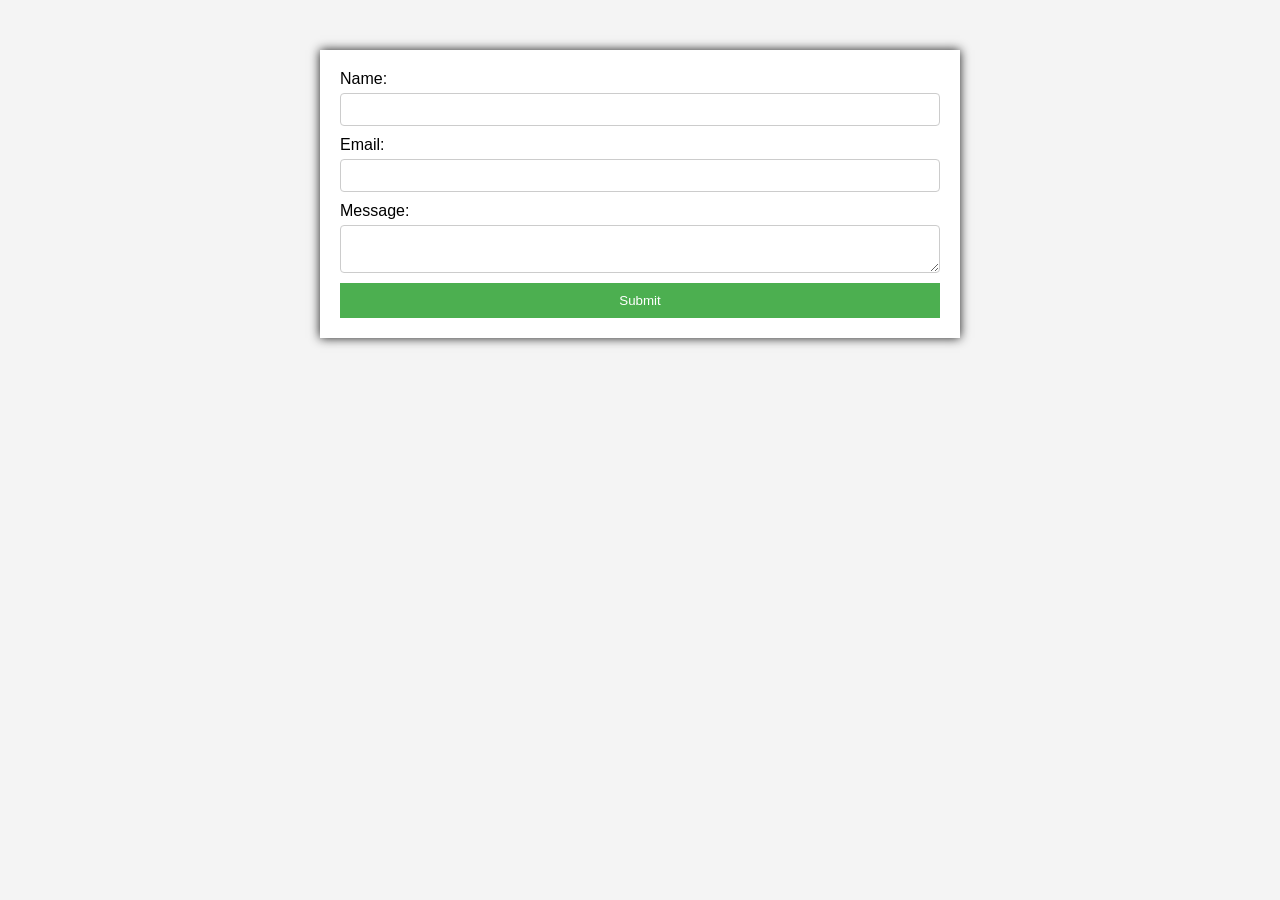
<file: email testing.html>
<!DOCTYPE html>
<html lang="en">
    <head>
        <meta charset="utf-8">
            <meta content="width=device-width, initial-scale=1.0" name="viewport">
                <title>
                    Contact Form
                </title>
                <style>
                    body {
            font-family: Arial, sans-serif;
            background-color: #f4f4f4;
            margin: 0;
            padding: 0;
        }

        .container {
            max-width: 600px;
            margin: 50px auto;
            background-color: #fff;
            padding: 20px;
            box-shadow: 0 0 10px rgba(0, 0, 0, 0.9);
        }

        form {
            display: flex;
            flex-direction: column;
        }

        label {
            margin-bottom: 5px;
        }

        input, textarea {
            margin-bottom: 10px;
            padding: 8px;
            border: 1px solid #ccc;
            border-radius: 4px;
        }

        button {
            background-color: #4CAF50;
            color: white;
            padding: 10px;
            border: none;
            cursor: pointer;
        }
                </style>
            </meta>
        </meta>
    </head>
    <body>
        <div class="container">
            <form id="contactForm">
                <label for="name">
                    Name:
                </label>
                <input id="name" name="name" required="" type="text">
                    <label for="email">
                        Email:
                    </label>
                    <input id="email" name="email" required="" type="email">
                        <label for="message">
                            Message:
                        </label>
                        <textarea id="message" name="message" required="">
                        </textarea>
                        <button onclick="sendEmail()" type="button">
                            Submit
                        </button>
                    </input>
                </input>
            </form>
        </div>
        <script src="https://cdn.emailjs.com/dist/email.min.js">
        </script>
        <script>
            emailjs.init("LlUkf7I-7AALgd5av");  // Replace with your EmailJS user ID

    function sendEmail() {
        const name = document.getElementById('name').value;
        const email = document.getElementById('email').value;
        const message = document.getElementById('message').value;

        emailjs.send("service_npwk7lr", "template_0ybmzmn", {
            from_name: name,
            from_email: email,
            message: message,
        })
        .then(function(response) {
            console.log("Email sent successfully:", response);
            alert('Your mail is sent!');
        })
        .catch(function(error) {
            console.error("Error sending email:", error);
            alert('Oops... Something went wrong.');
        });
    }
        </script>
    </body>
</html>
</file>
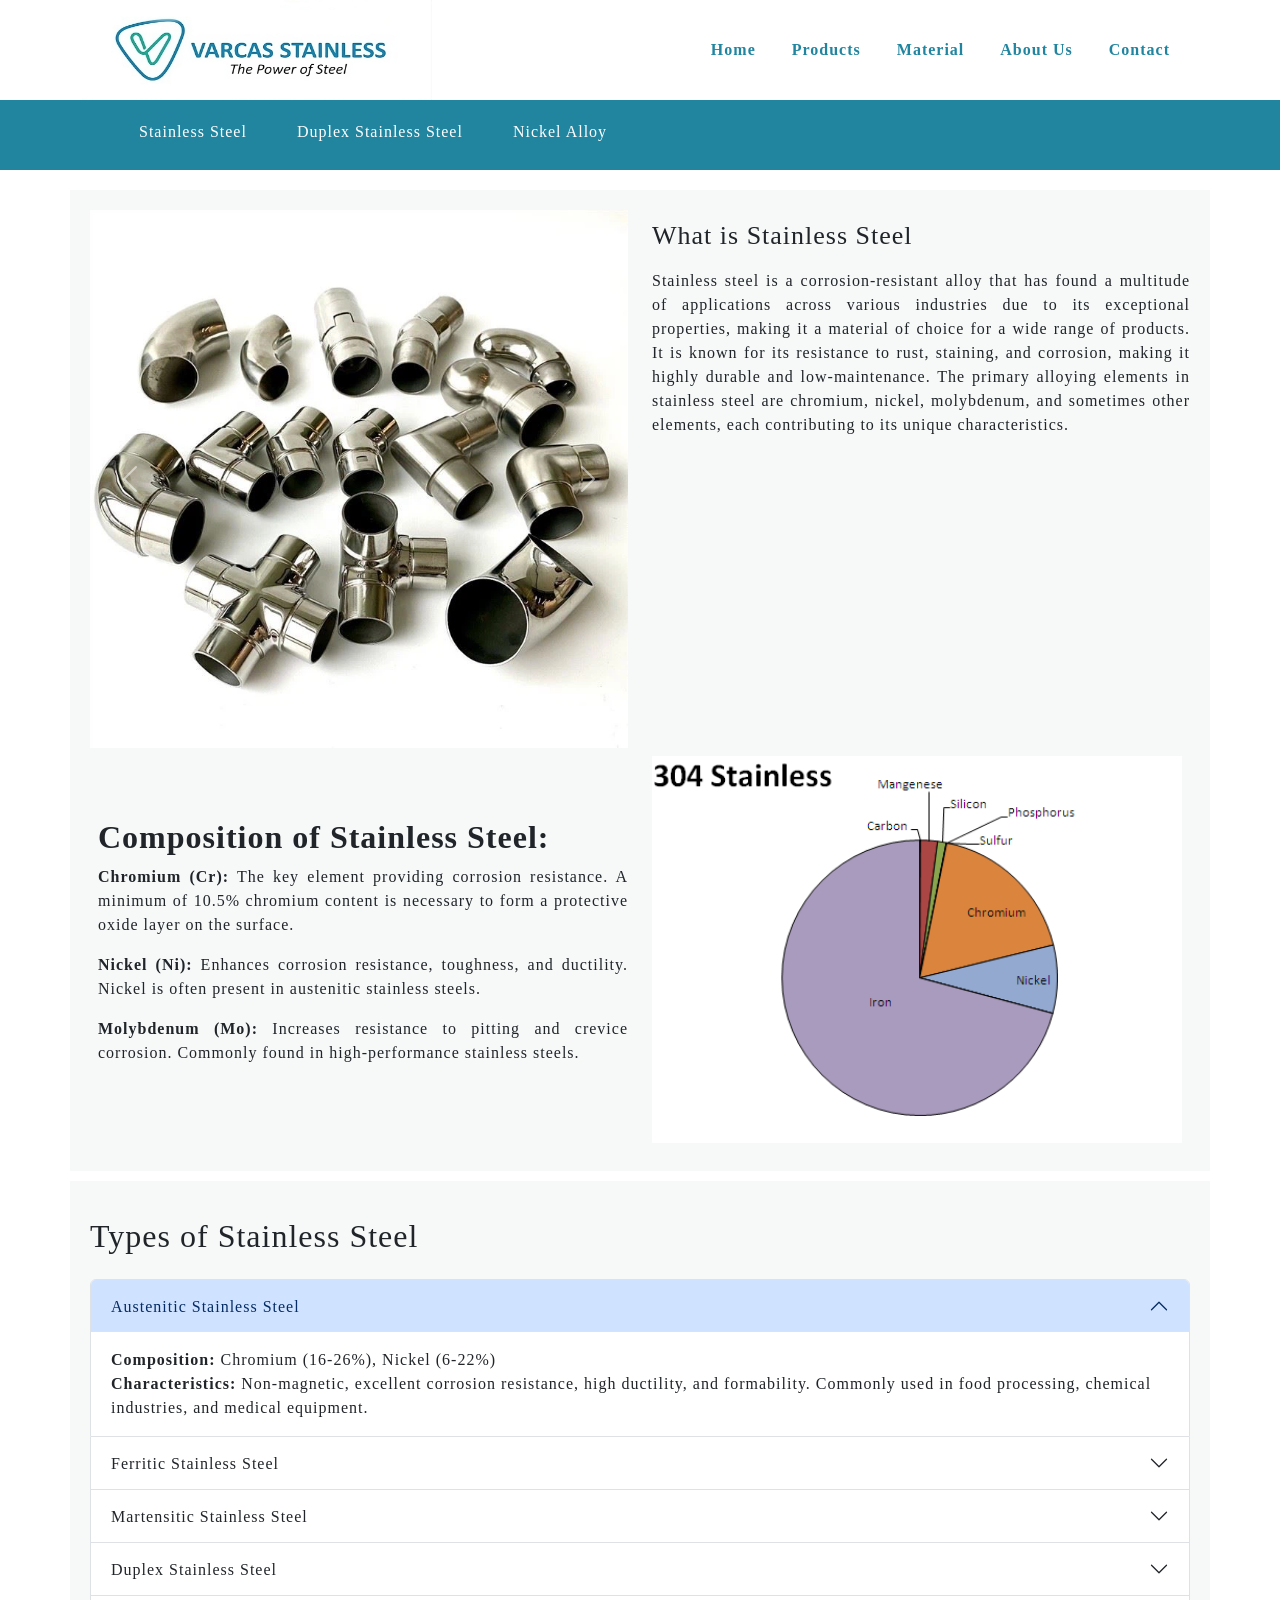
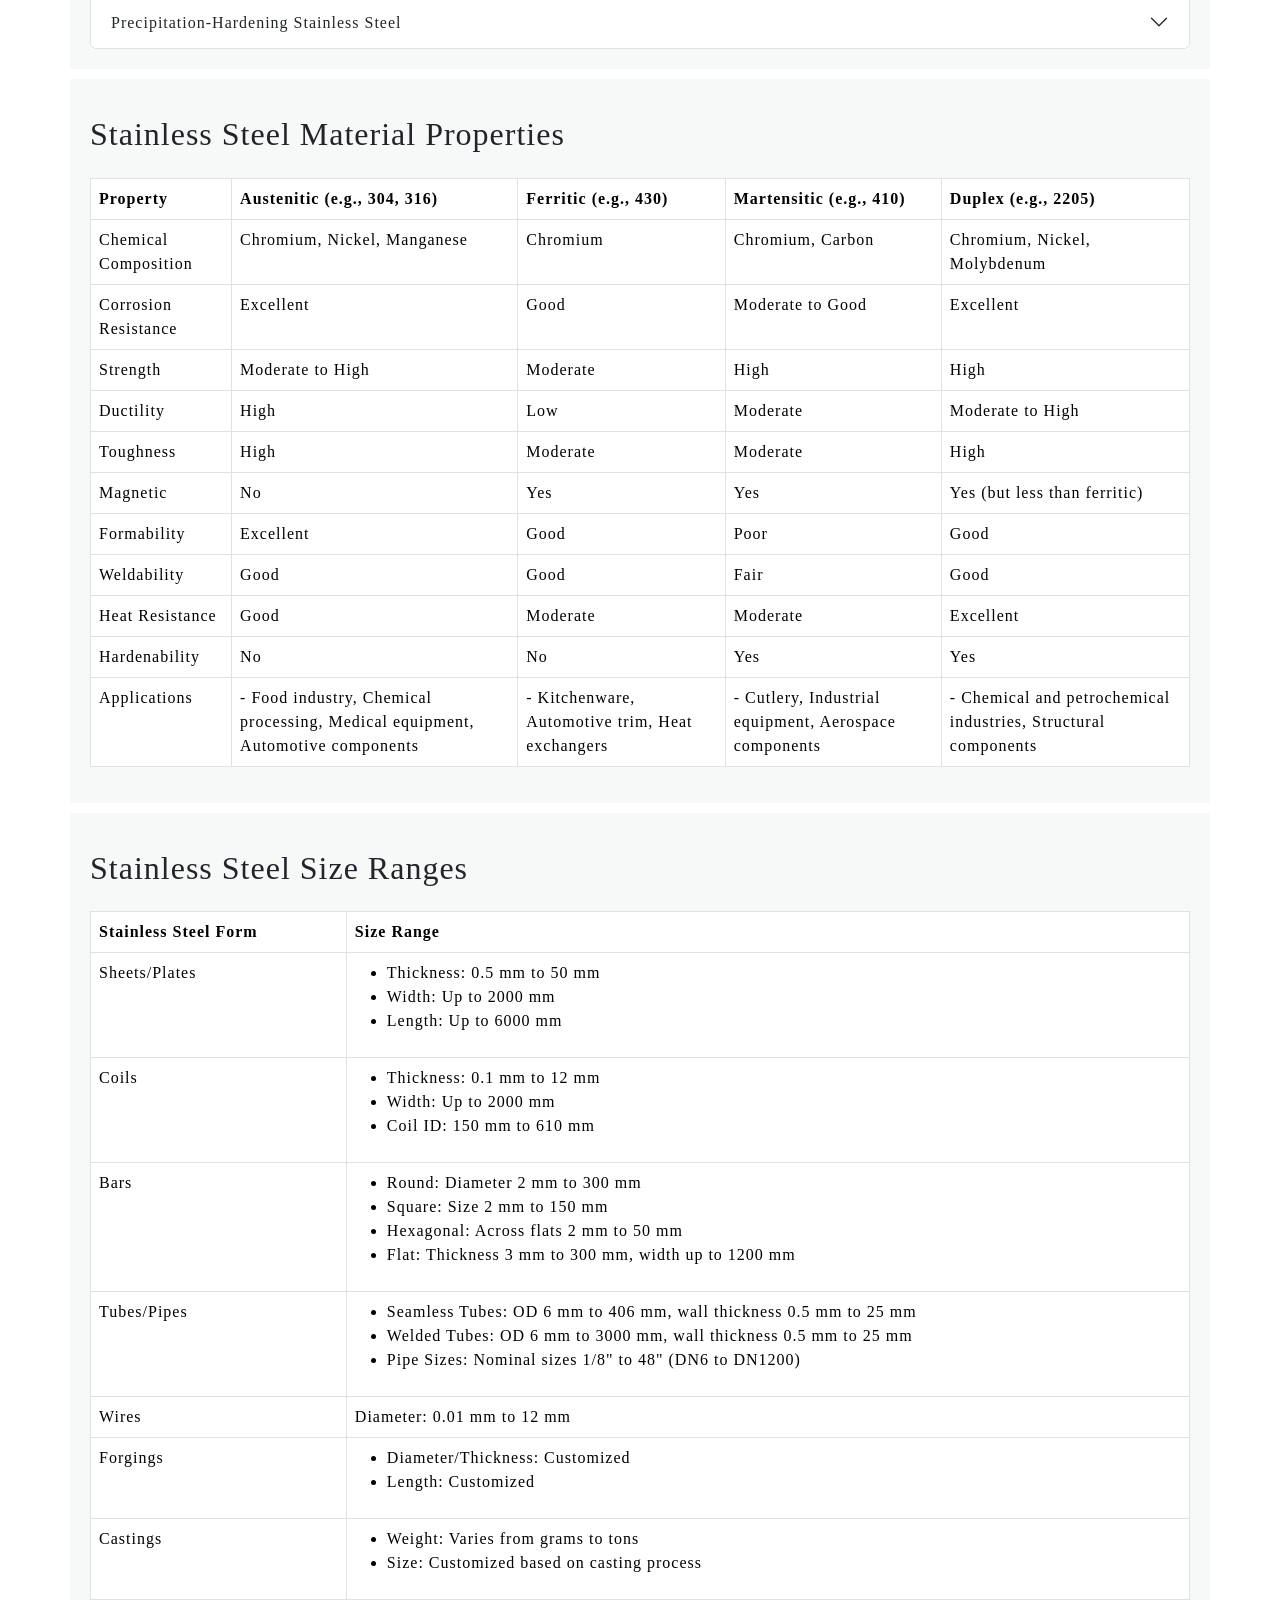
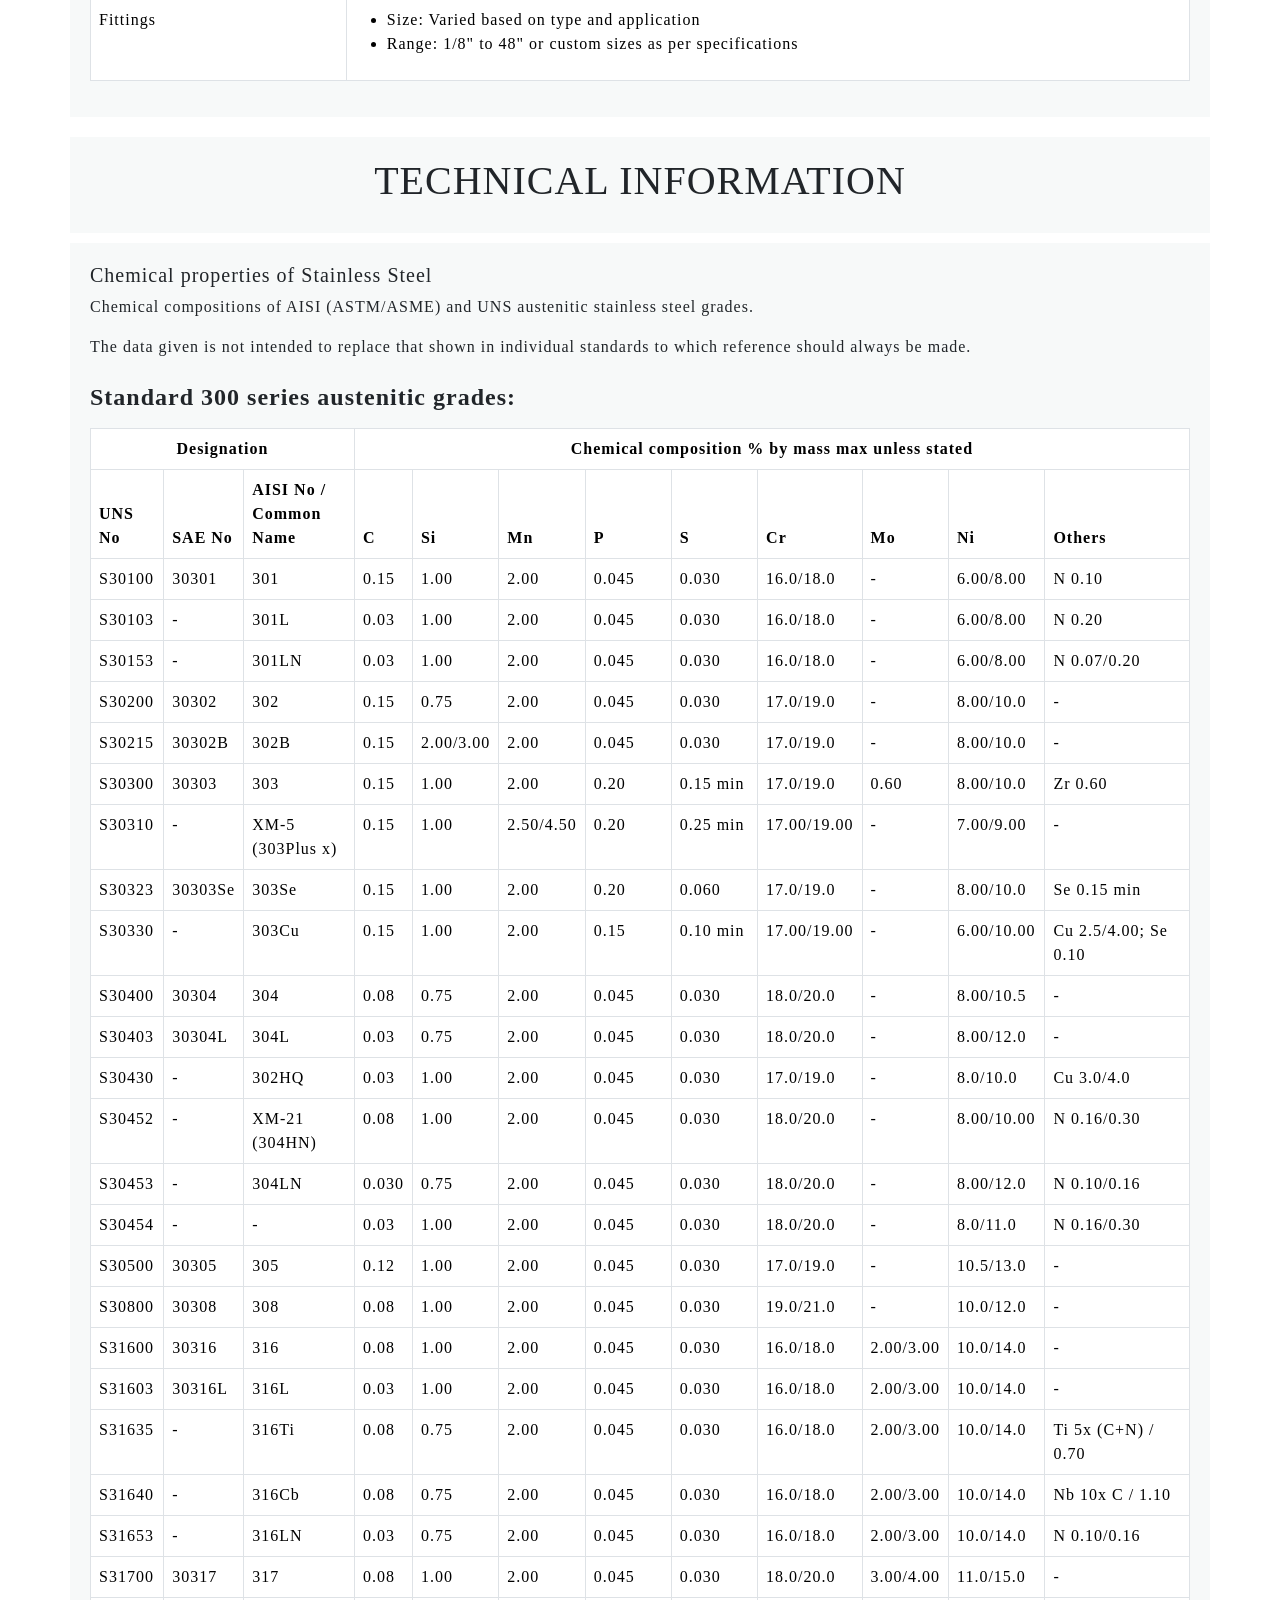
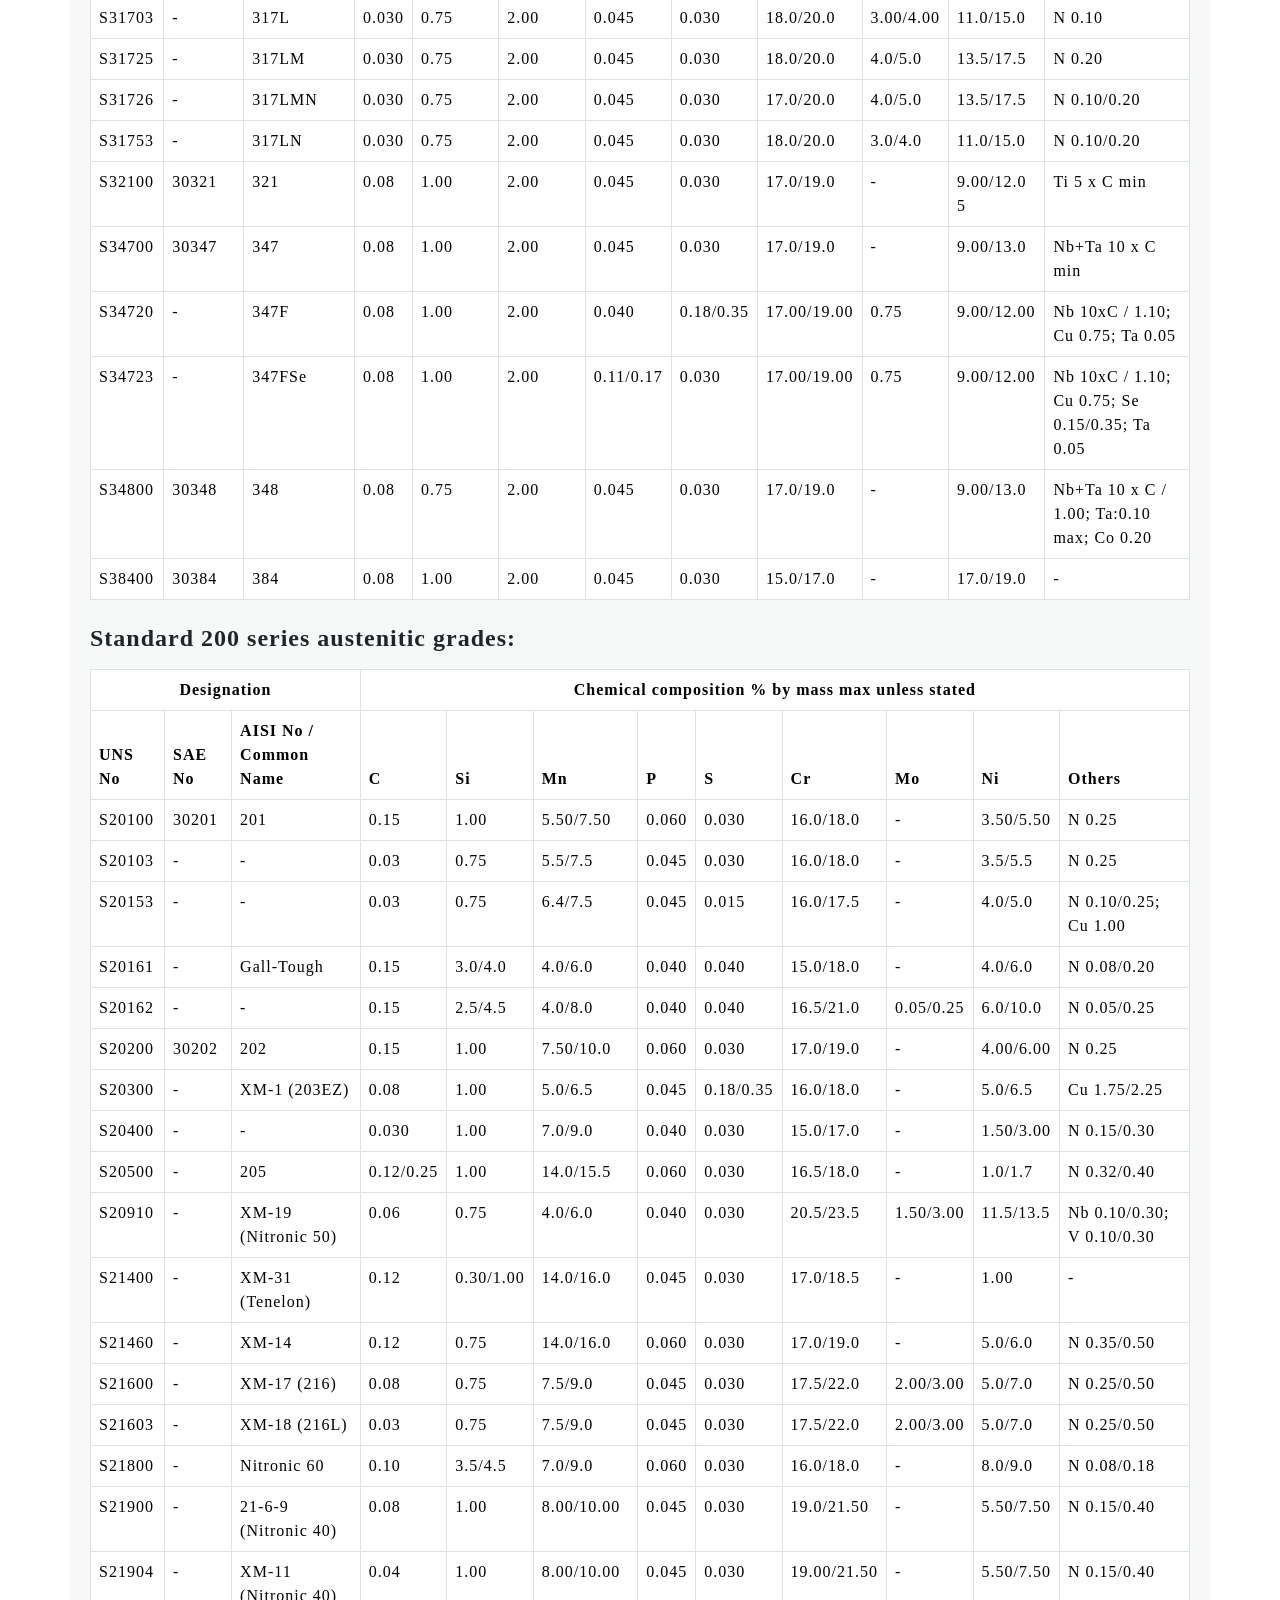
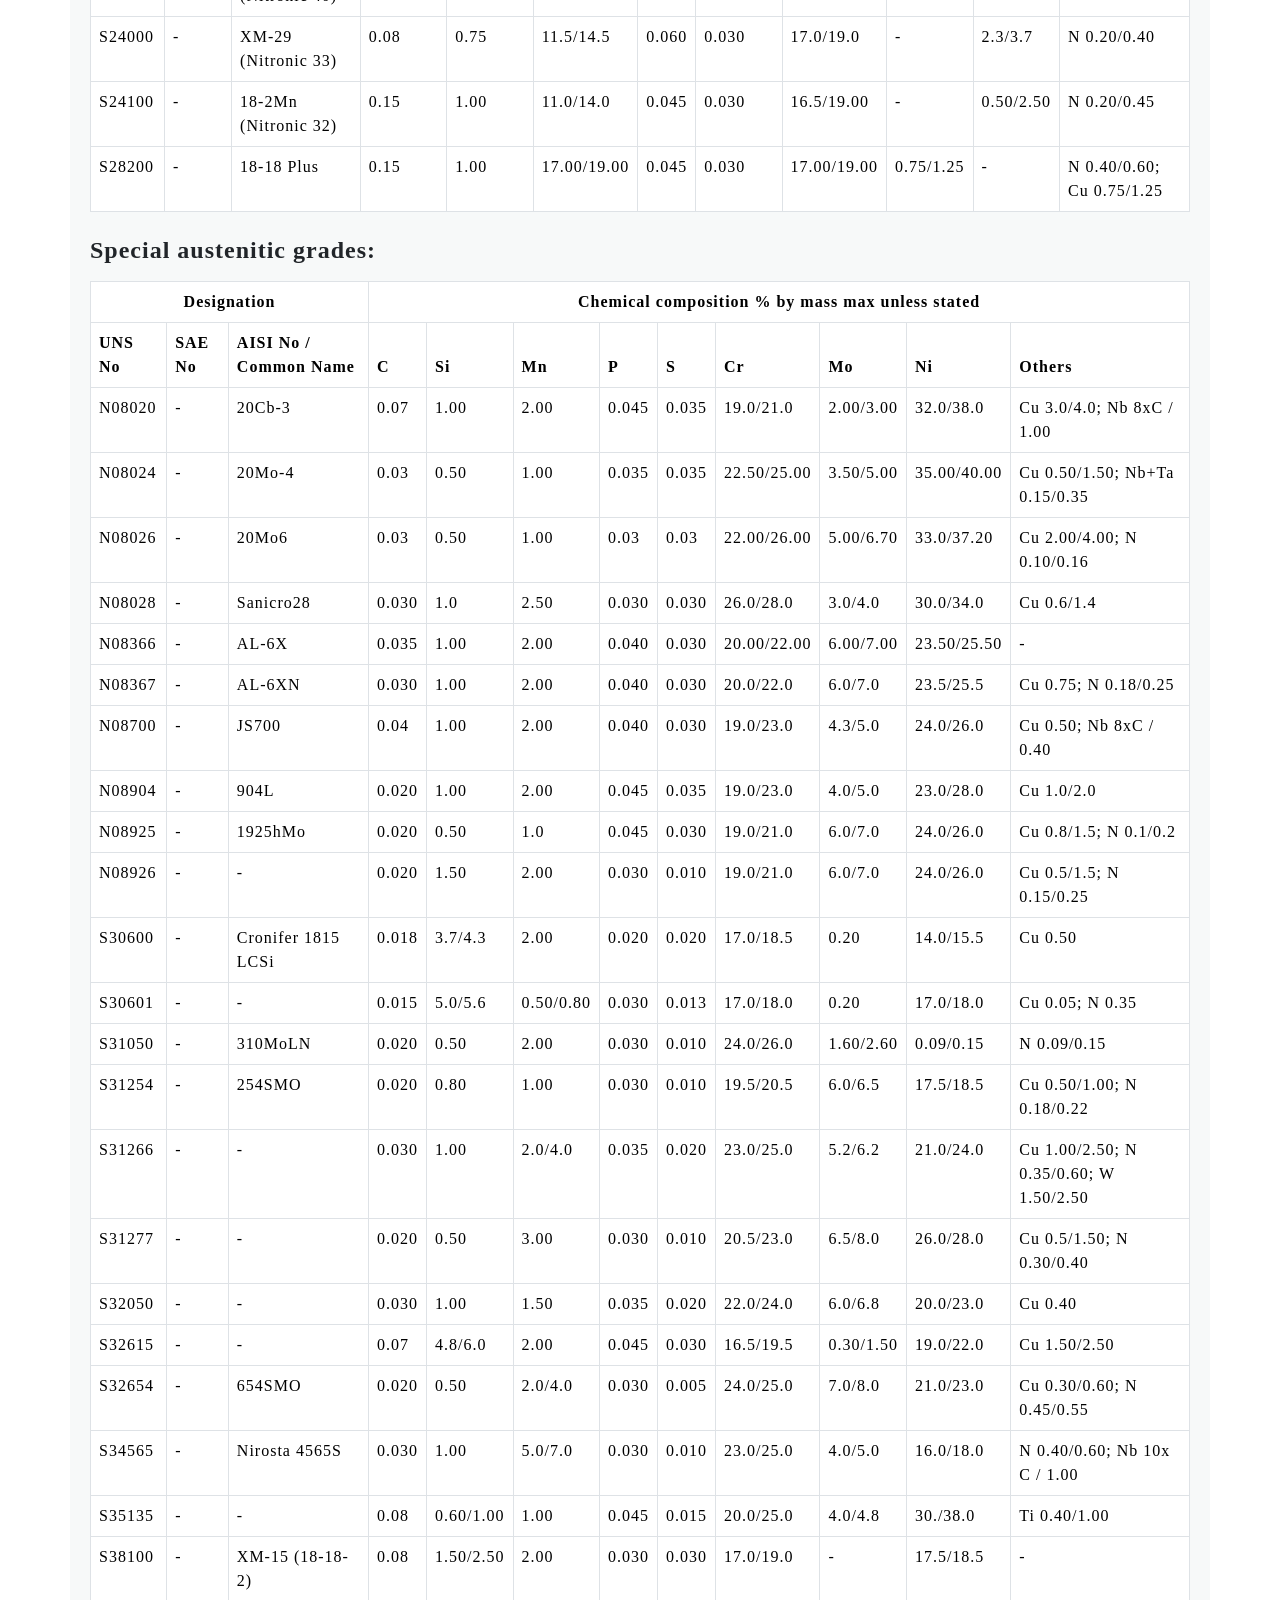
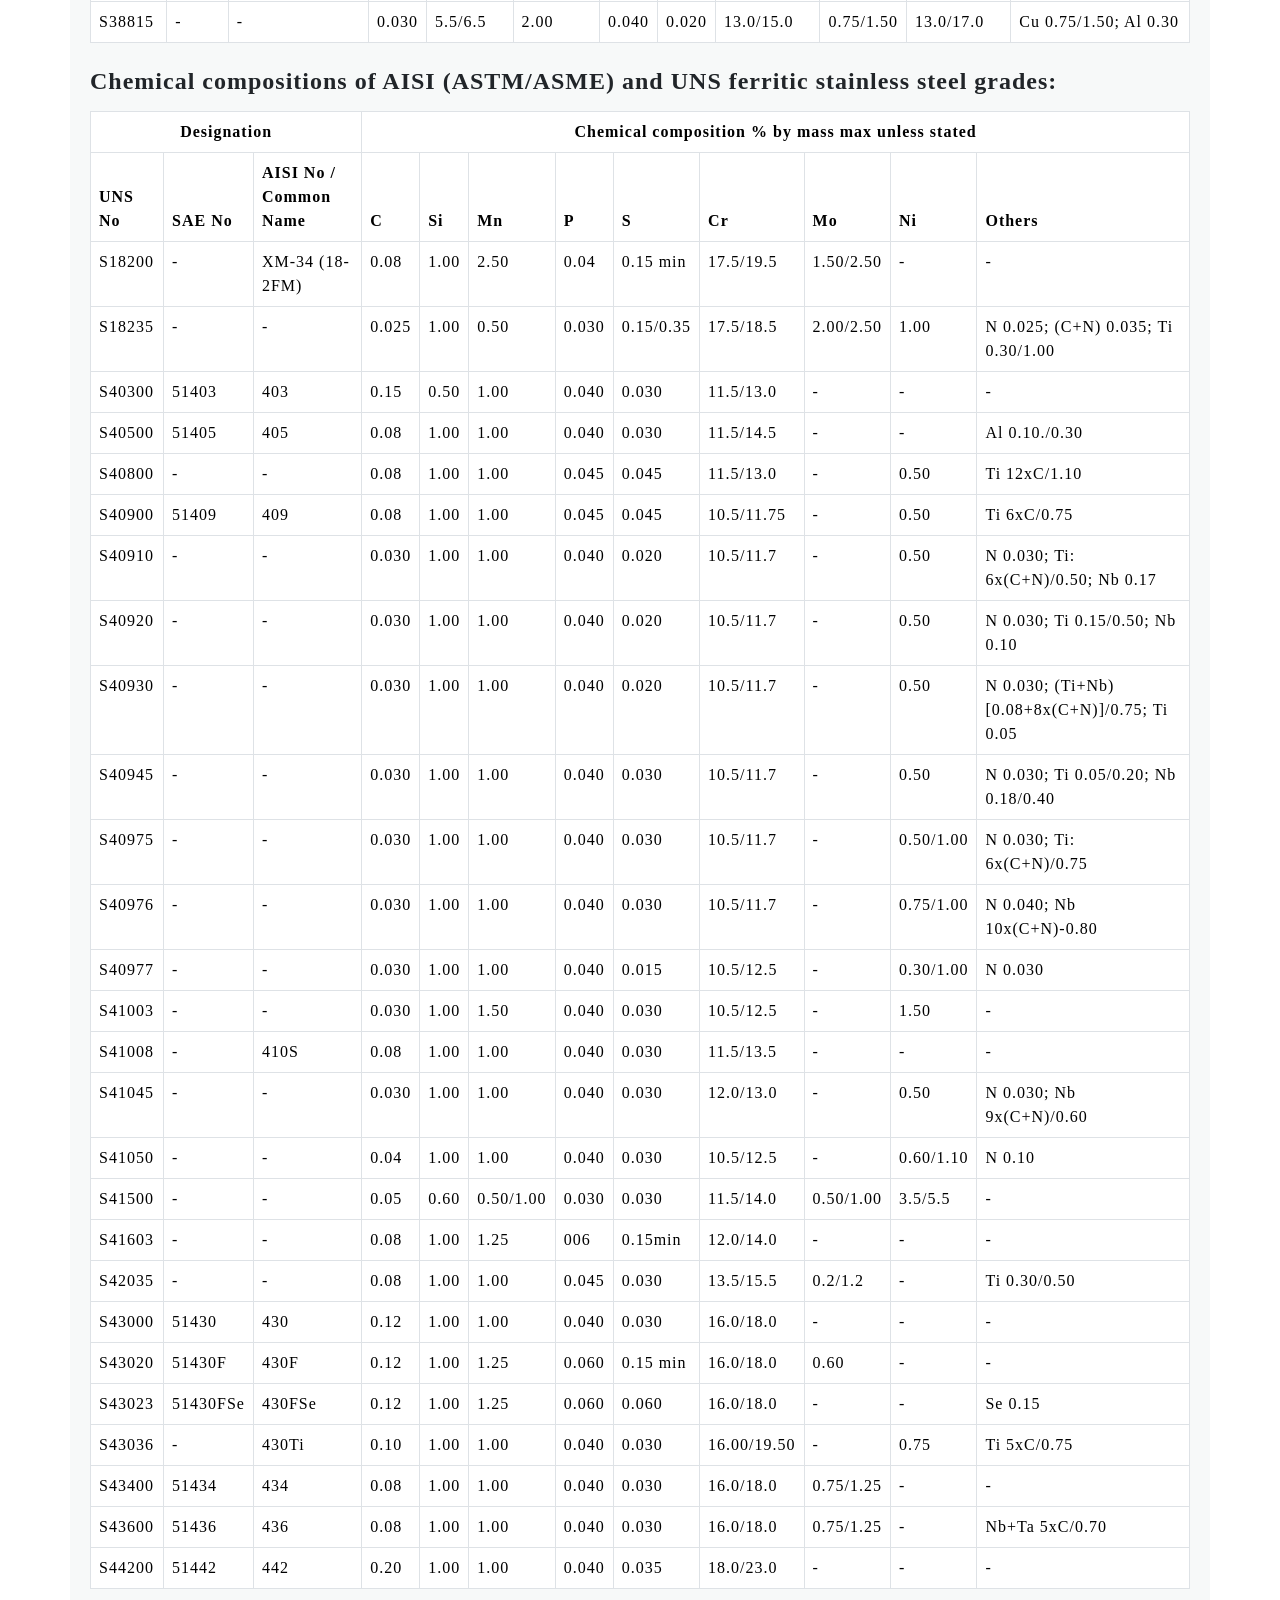
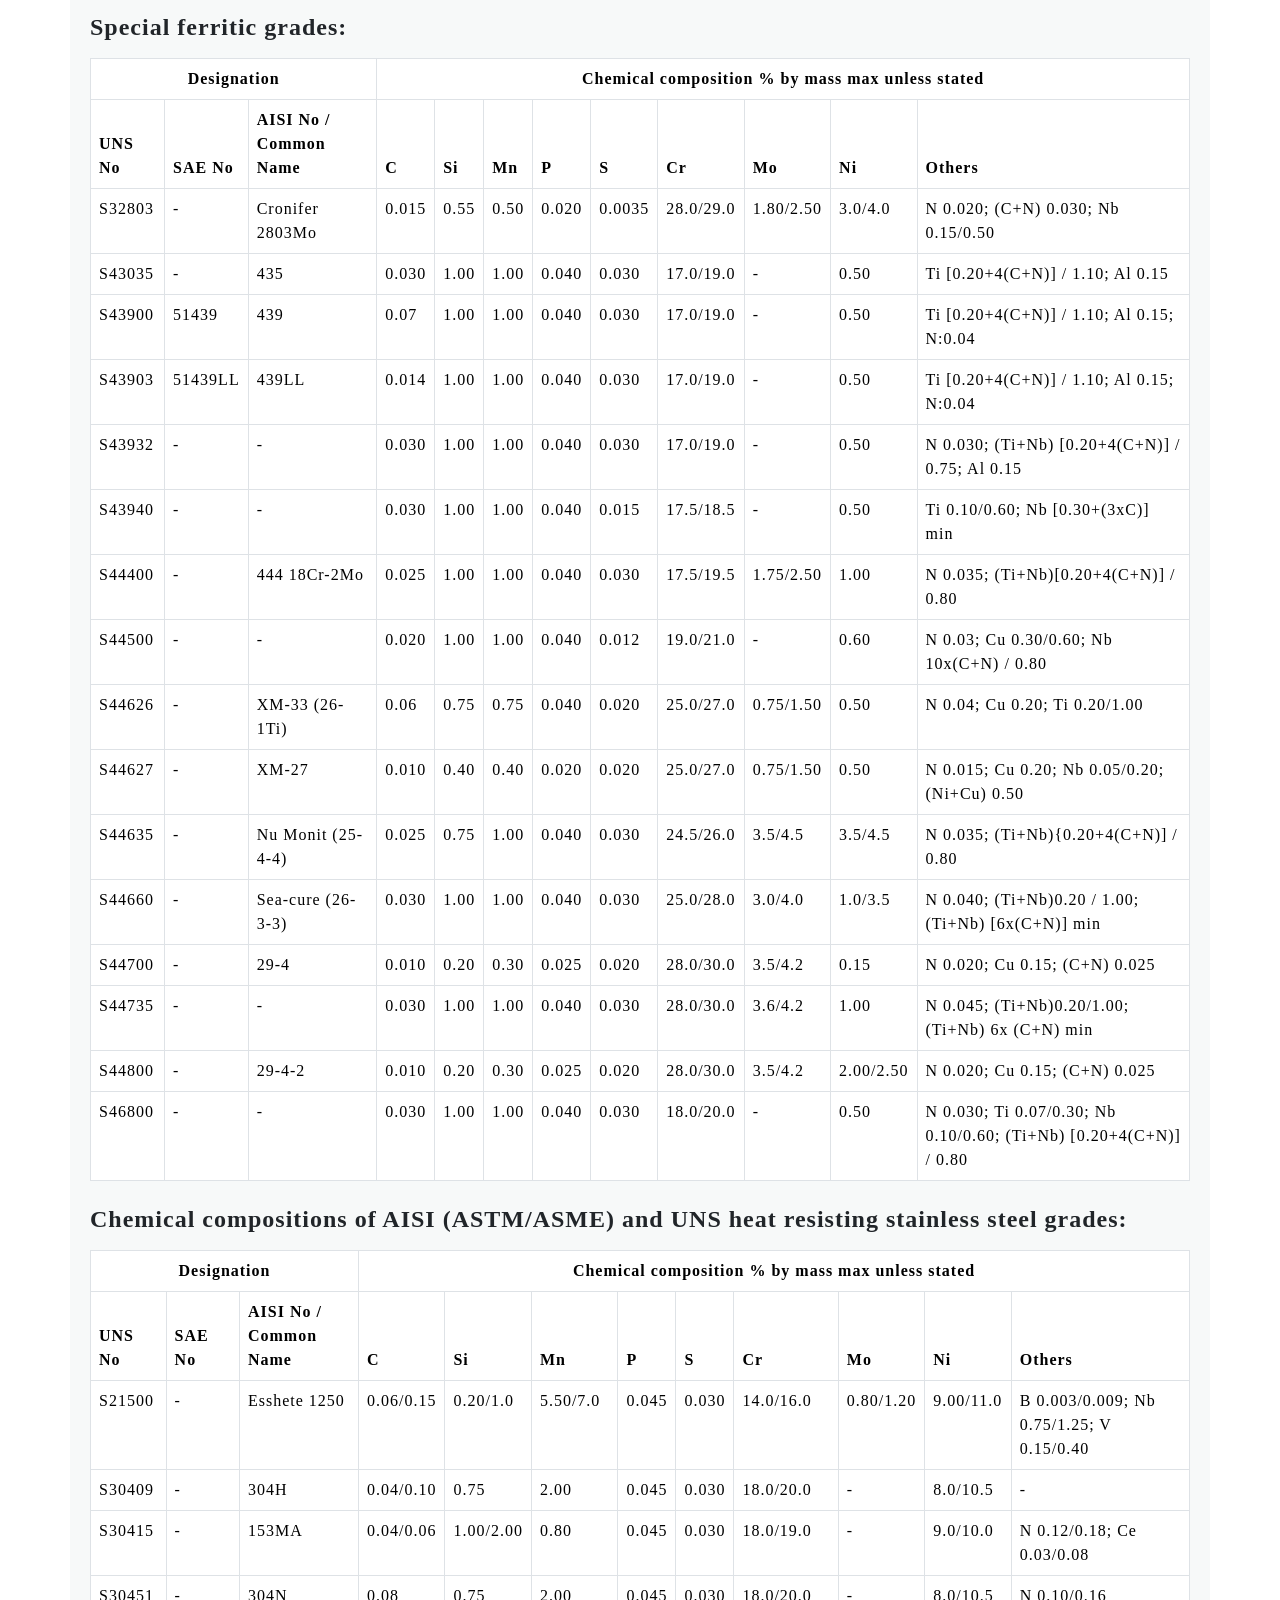
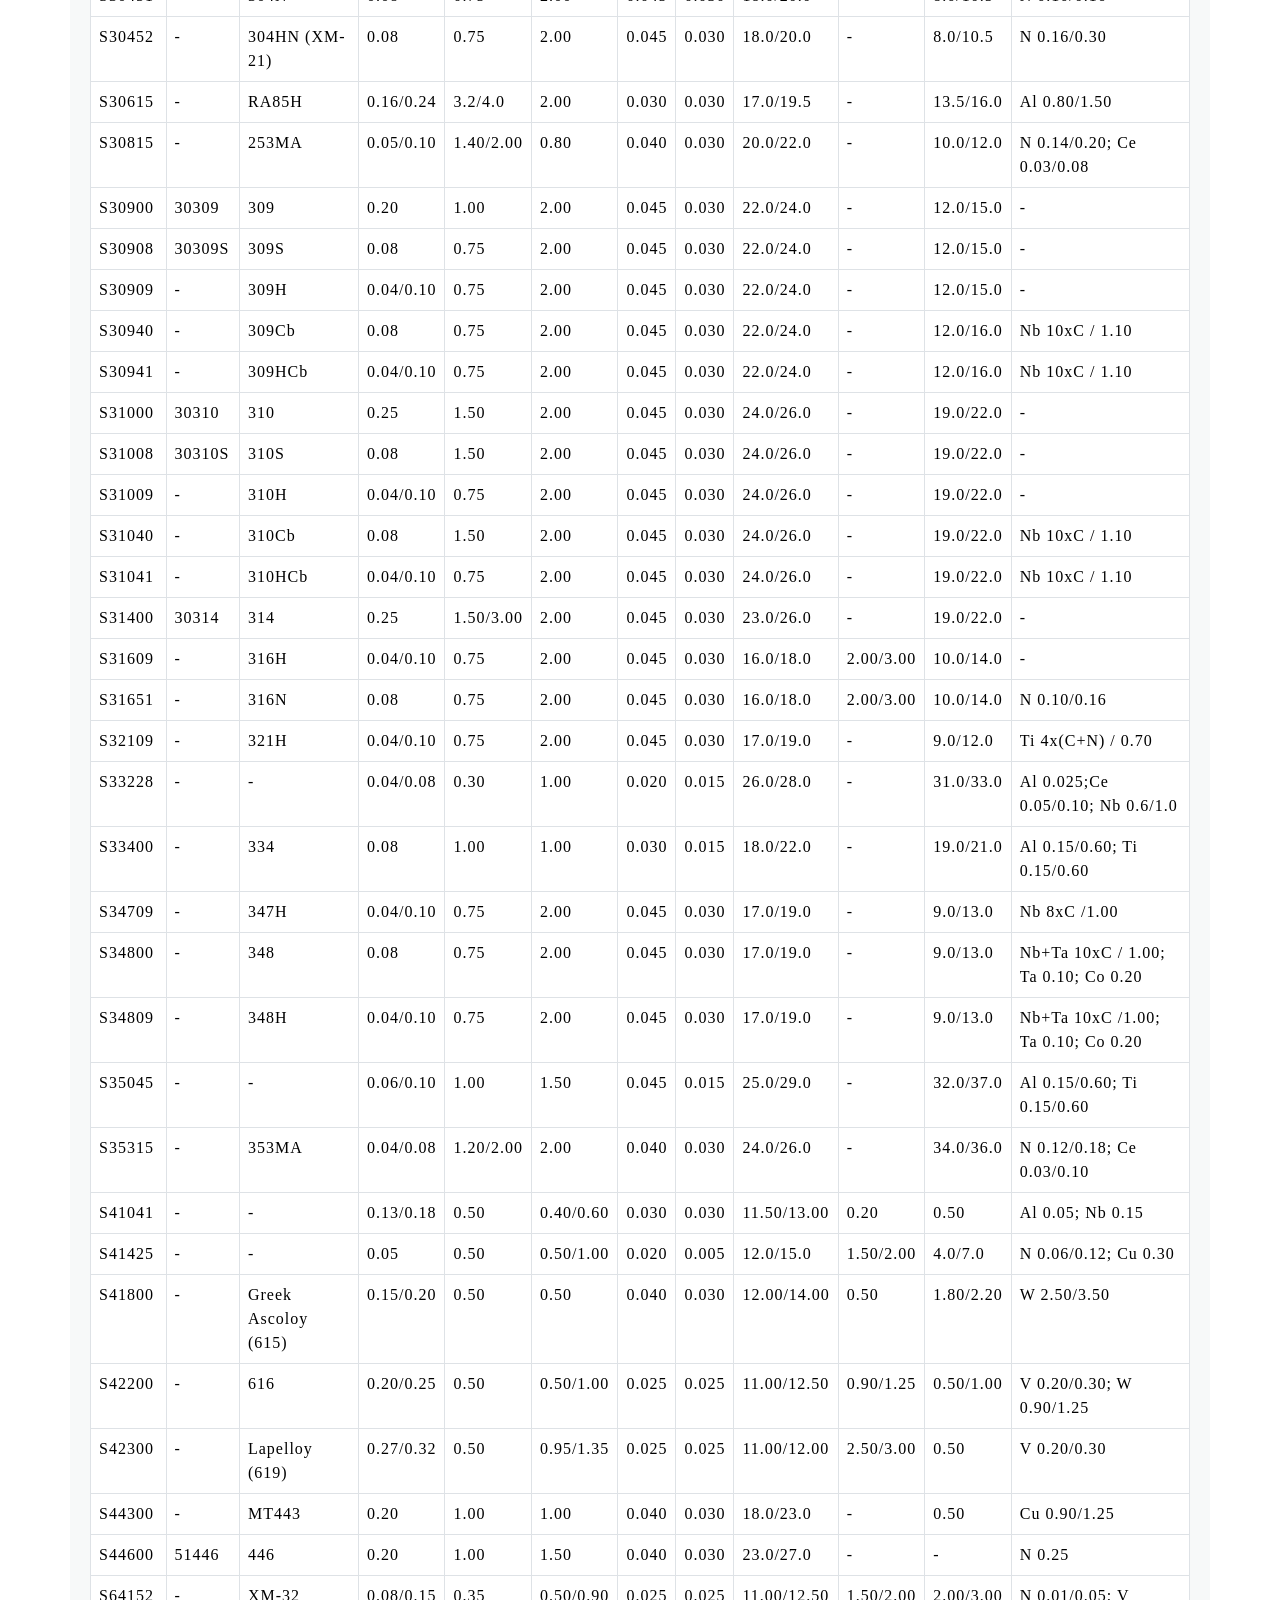
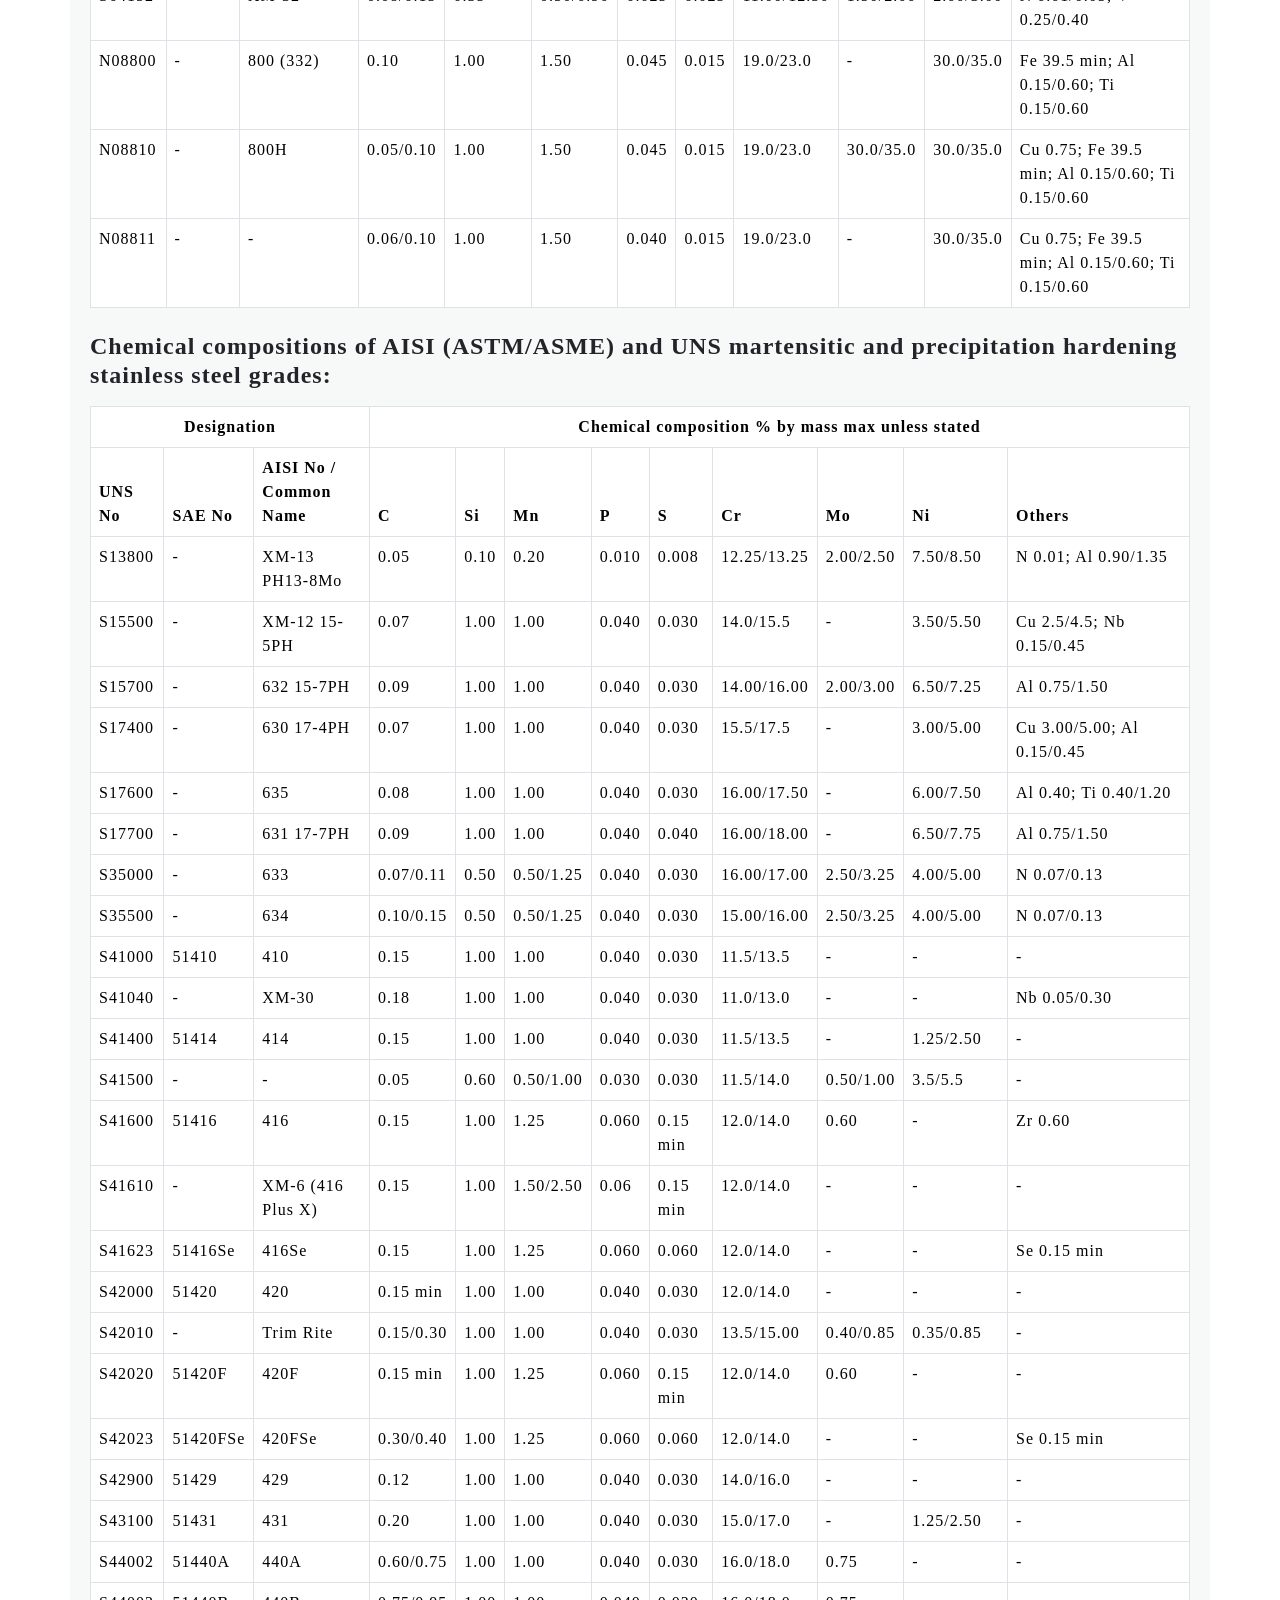
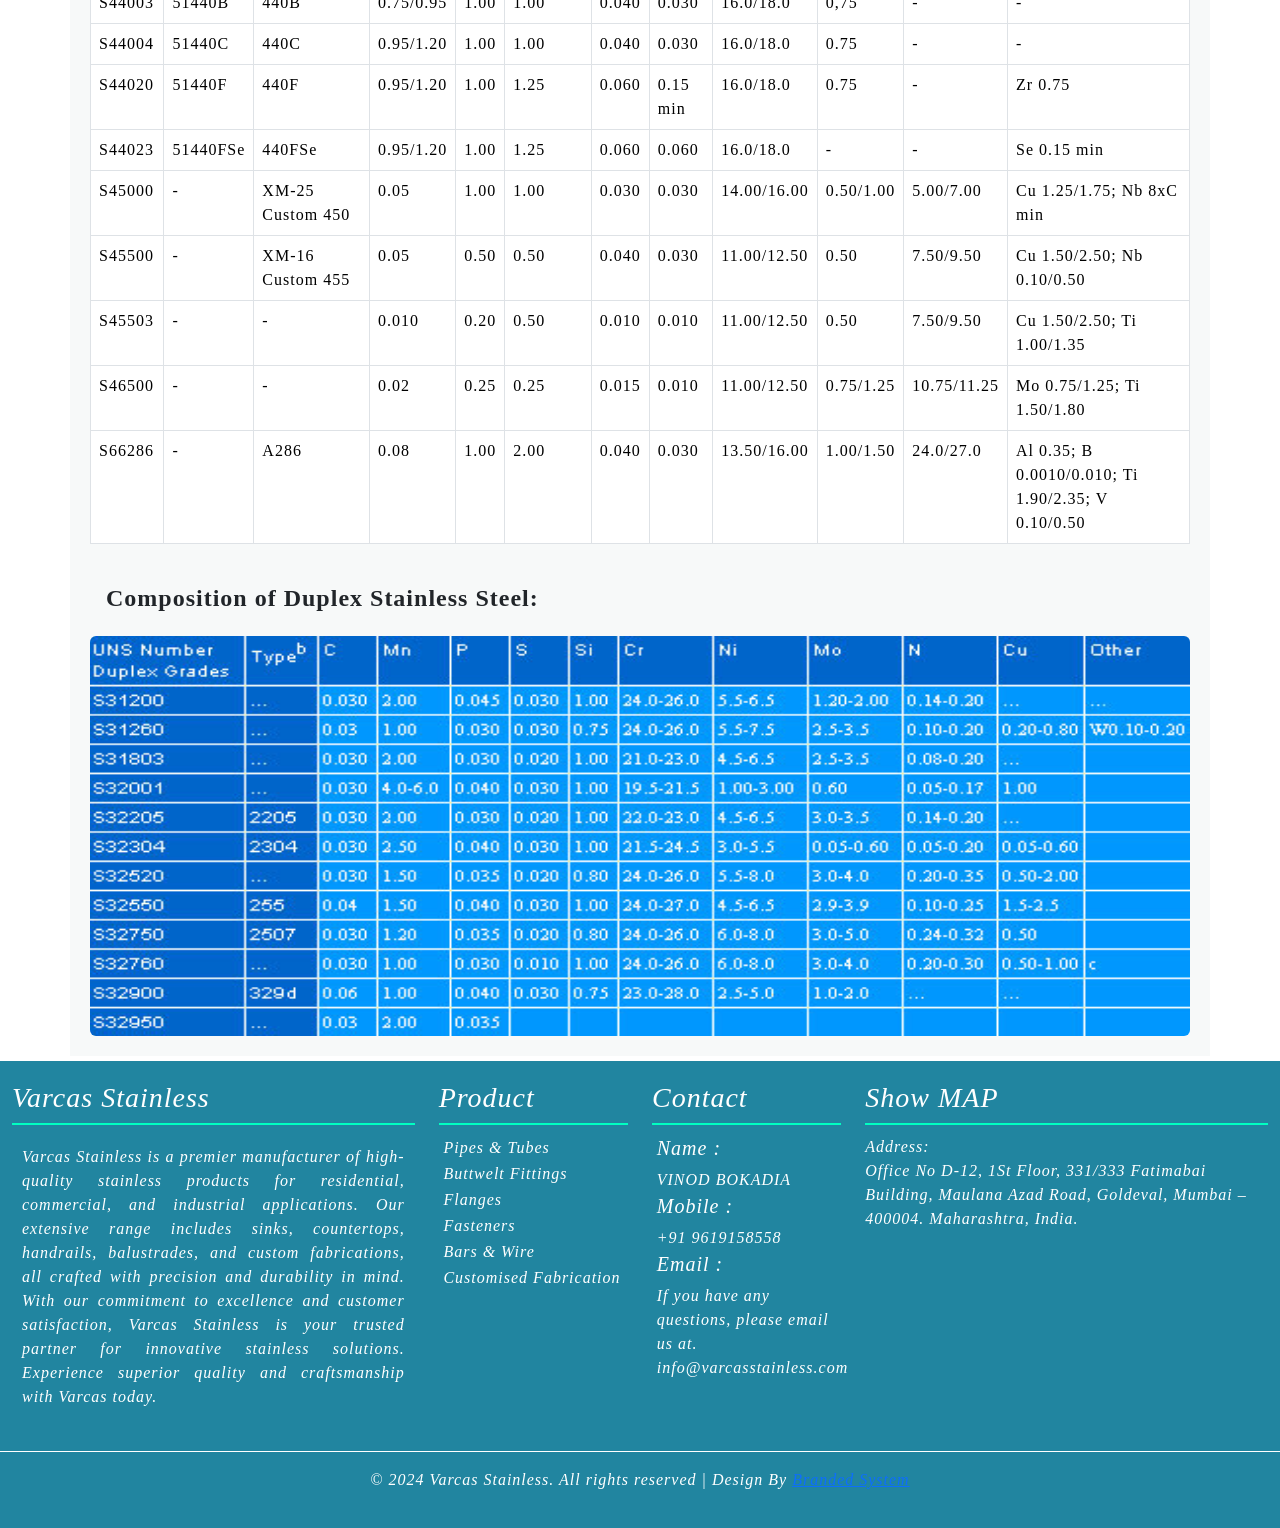
<file: material.html>
<!DOCTYPE html>
<html lang="en">

<head>
    <meta charset="utf-8">
    <meta content="width=device-width, initial-scale=1.0" name="viewport">
    <title>
        Steel Production
    </title>
    <link href="./css/aboutus.css" rel="stylesheet" type="text/css">
    <link href="./css/material.css" rel="stylesheet" type="text/css">
    <link href="./css/main.css" rel="stylesheet" type="text/css">
    <!-- Bootstrap JS (Popper.js and Bootstrap JS) -->
    <script src="https://cdn.jsdelivr.net/npm/@popperjs/core@2.11.6/dist/umd/popper.min.js">
    </script>
    <script src="https://cdn.jsdelivr.net/npm/bootstrap@5.3.0/dist/js/bootstrap.min.js">
    </script>
    <link href="https://cdn.jsdelivr.net/npm/bootstrap@5.3.0/dist/css/bootstrap.min.css" rel="stylesheet">
    </link>
    </link>
    </link>
    </meta>
    </meta>
</head>

<body>
    <!-- Header Section -->
    <header id="header container-fluid">
        <!-- Fixed Navbar -->
        <nav class="navbar navbar-expand-lg p-0">
            <div class="container">
                <div class="logo">
                    <a class="navbar-brand" href="index.html">
                        <img src="./Images/logo.jpg" />
                    </a>
                </div>
                <button aria-controls="navbarNav" aria-expanded="false" aria-label="Toggle navigation" class="navbar-toggler" data-bs-target="#navbarNav" data-bs-toggle="collapse" type="button">
                    <span class="navbar-toggler-icon">
                    </span>
                </button>
                <div class="collapse navbar-collapse" id="navbarNav">
                    <ul class="navbar-nav ms-auto">
                        <li class="nav-item">
                            <a class="nav-link" href="index.html">
                                Home
                            </a>
                        </li>
                        <li class="nav-item">
                            <a class="nav-link" href="products.html">
                                Products
                            </a>
                        </li>
                        <li class="nav-item">
                            <a class="nav-link" href="material.html">
                                Material
                            </a>
                        </li>
                        <li class="nav-item">
                            <a class="nav-link" href="aboutus.html">
                                About Us
                            </a>
                        </li>
                        <li class="nav-item">
                            <a class="nav-link" href="ContactUs.html">
                                Contact
                            </a>
                        </li>
                    </ul>
                </div>
            </div>
        </nav>
    </header>
    <section id="material-menu-bar">
        <div class="container-fluid">
            <div class="container">
                <div class="menu-bar-material">
                    <ul>
                        <li><a href="#section1">Stainless Steel </a></li>
                        <li><a href="#section2">Duplex Stainless Steel </a></li>
                        <li><a href="#section3">Nickel Alloy </a></li>
                    </ul>
                </div>
            </div>
        </div>
    </section>
    <script>
        window.onscroll = function() {
        myFunction();
    };

    var navbar = document.querySelector(".material-menu-bar");
    var sticky = navbar.offsetTop;

    function myFunction() {
        if (window.pageYOffset >= sticky) {
            navbar.classList.add("fixed-top");
        } else {
            navbar.classList.remove("fixed-top");
        }
    }
    </script>
    </section>
    <section id="material-contain">
        <div id="section1" class="section">
            <div class="container main-contain">
                <div class="row">
                    <div class="col-lg-6 slider-material">
                        <div class="slider-material">
                            <div id="carouselExampleControls" class="carousel slide" data-bs-ride="carousel">
                                <div class="carousel-inner slider-material-wrapper">
                                    <div class="carousel-item slide-material-img">
                                        <img src="./Images/Material/ss-pipe-fhitings-304-stainless-steel-pipes-fittings-ma20230817113351.jpg" class="d-block w-100" alt="stainless-steel-pipes-fittings">
                                    </div>
                                    <div class="carousel-item slide-material-img">
                                        <img src="./Images/Material/Forged-steel-fittings-tee.jpg" class="d-block w-100" alt="Forged-steel-fittings-tee">
                                    </div>
                                    <div class="carousel-item slide-material-img">
                                        <img src="./Images/Material/ASTM-A403-wp304-wp316-stainless-steel-pipe-fittings.jpg" class="d-block w-100" alt="ASTM-A403-wp304-wp316">
                                    </div>
                                    <div class="carousel-item slide-material-img active">
                                        <img src="./Images/Material/stainless-steel-pipe-fitting.jpg" class="d-block w-100" alt="Forged-steel-fittings-tee">
                                    </div>
                                </div>
                                <button class="carousel-control-prev" type="button" data-bs-target="#carouselExampleControls" data-bs-slide="prev">
                                    <span class="carousel-control-prev-icon" aria-hidden="true"></span>
                                    <span class="visually-hidden">Previous</span>
                                </button>
                                <button class="carousel-control-next" type="button" data-bs-target="#carouselExampleControls" data-bs-slide="next">
                                    <span class="carousel-control-next-icon" aria-hidden="true"></span>
                                    <span class="visually-hidden">Next</span>
                                </button>
                            </div>
                        </div>
                    </div>
                    <div class="col-lg-6">
                        <div class="intro-material">
                            <h1> What is Stainless Steel </h1>
                            <p>Stainless steel is a corrosion-resistant alloy that has found a multitude of applications across various industries due to its exceptional properties, making it a material of choice for a wide range of products. It is known for its resistance to rust, staining, and corrosion, making it highly durable and low-maintenance. The primary alloying elements in stainless steel are chromium, nickel, molybdenum, and sometimes other elements, each contributing to its unique characteristics.</p>
                        </div>
                    </div>
                </div>
                <div class="row p-2 d-flex align-items-center h-100">
                    <div class="col-lg-6">
                        <div class="ss-compo-wrapper">
                            <h2>Composition of Stainless Steel:</h2>
                            <p><span>Chromium (Cr):</span> The key element providing corrosion resistance. A minimum of 10.5% chromium content is necessary to form a protective oxide layer on the surface.</p>
                            <p><span>Nickel (Ni):</span> Enhances corrosion resistance, toughness, and ductility. Nickel is often present in austenitic stainless steels.</p>
                            <p><span>Molybdenum (Mo):</span> Increases resistance to pitting and crevice corrosion. Commonly found in high-performance stainless steels.</p>
                        </div>
                    </div>
                    <div class="col-lg-6">
                        <div class="compo-chart">
                            <img src="./Images/Material/304-stainless-composition.png">
                        </div>
                    </div>
                </div>
            </div>
            <div class="container main-contain">
                <h2 class="mt-3 mb-4">Types of Stainless Steel</h2>
                <div class="accordion" id="stainlessSteelAccordion">
                    <!-- Austenitic Stainless Steel -->
                    <div class="accordion-item">
                        <h2 class="accordion-header" id="austeniticHeading">
                            <button class="accordion-button" type="button" data-bs-toggle="collapse" data-bs-target="#austeniticCollapse" aria-expanded="true" aria-controls="austeniticCollapse">
                                Austenitic Stainless Steel
                            </button>
                        </h2>
                        <div id="austeniticCollapse" class="accordion-collapse collapse show" aria-labelledby="austeniticHeading" data-bs-parent="#stainlessSteelAccordion">
                            <div class="accordion-body">
                                <strong>Composition:</strong> Chromium (16-26%), Nickel (6-22%)<br>
                                <strong>Characteristics:</strong> Non-magnetic, excellent corrosion resistance, high ductility, and formability. Commonly used in food processing, chemical industries, and medical equipment.
                            </div>
                        </div>
                    </div>
                    <!-- Ferritic Stainless Steel -->
                    <div class="accordion-item">
                        <h2 class="accordion-header" id="ferriticHeading">
                            <button class="accordion-button collapsed" type="button" data-bs-toggle="collapse" data-bs-target="#ferriticCollapse" aria-expanded="false" aria-controls="ferriticCollapse">
                                Ferritic Stainless Steel
                            </button>
                        </h2>
                        <div id="ferriticCollapse" class="accordion-collapse collapse" aria-labelledby="ferriticHeading" data-bs-parent="#stainlessSteelAccordion">
                            <div class="accordion-body">
                                <strong>Composition:</strong> Chromium (10-30%)<br>
                                <strong>Characteristics:</strong> Magnetic, good corrosion resistance, lower ductility compared to austenitic. Widely used in automotive applications and decorative trim.
                            </div>
                        </div>
                    </div>
                    <!-- Martensitic Stainless Steel -->
                    <div class="accordion-item">
                        <h2 class="accordion-header" id="martensiticHeading">
                            <button class="accordion-button collapsed" type="button" data-bs-toggle="collapse" data-bs-target="#martensiticCollapse" aria-expanded="false" aria-controls="martensiticCollapse">
                                Martensitic Stainless Steel
                            </button>
                        </h2>
                        <div id="martensiticCollapse" class="accordion-collapse collapse" aria-labelledby="martensiticHeading" data-bs-parent="#stainlessSteelAccordion">
                            <div class="accordion-body">
                                <strong>Composition:</strong> Chromium (12-18%), moderate levels of nickel<br>
                                <strong>Characteristics:</strong> Magnetic, high strength, good hardness, and wear resistance. Commonly used in cutlery, aerospace, and industrial equipment.
                            </div>
                        </div>
                    </div>
                    <!-- Duplex Stainless Steel -->
                    <div class="accordion-item">
                        <h2 class="accordion-header" id="duplexHeading">
                            <button class="accordion-button collapsed" type="button" data-bs-toggle="collapse" data-bs-target="#duplexCollapse" aria-expanded="false" aria-controls="duplexCollapse">
                                Duplex Stainless Steel
                            </button>
                        </h2>
                        <div id="duplexCollapse" class="accordion-collapse collapse" aria-labelledby="duplexHeading" data-bs-parent="#stainlessSteelAccordion">
                            <div class="accordion-body">
                                <strong>Composition:</strong> Combination of austenitic and ferritic structures (typically 50/50)<br>
                                <strong>Characteristics:</strong> Balanced properties of both austenitic and ferritic stainless steels, offering high strength and corrosion resistance. Applied in chemical processing and oil & gas industries.
                            </div>
                        </div>
                    </div>
                    <!-- Precipitation-Hardening Stainless Steel -->
                    <div class="accordion-item">
                        <h2 class="accordion-header" id="phHeading">
                            <button class="accordion-button collapsed" type="button" data-bs-toggle="collapse" data-bs-target="#phCollapse" aria-expanded="false" aria-controls="phCollapse">
                                Precipitation-Hardening Stainless Steel
                            </button>
                        </h2>
                        <div id="phCollapse" class="accordion-collapse collapse" aria-labelledby="phHeading" data-bs-parent="#stainlessSteelAccordion">
                            <div class="accordion-body">
                                <strong>Composition:</strong> Chromium (15-17%), Nickel (3-5%), Copper (3-5%)<br>
                                <strong>Characteristics:</strong> High strength, corrosion resistance, and toughness. Precipitation hardening is achieved through heat treatment. Commonly used in aerospace applications.
                            </div>
                        </div>
                    </div>
                </div>
            </div>
            <div class="container main-contain">
                <h2 class="mt-3 mb-4">Stainless Steel Material Properties</h2>
                <div class="table-responsive">
                    <table class="table table-bordered">
                        <thead>
                            <tr>
                                <th>Property</th>
                                <th>Austenitic (e.g., 304, 316)</th>
                                <th>Ferritic (e.g., 430)</th>
                                <th>Martensitic (e.g., 410)</th>
                                <th>Duplex (e.g., 2205)</th>
                            </tr>
                        </thead>
                        <tbody>
                            <tr>
                                <td>Chemical Composition</td>
                                <td>Chromium, Nickel, Manganese</td>
                                <td>Chromium</td>
                                <td>Chromium, Carbon</td>
                                <td>Chromium, Nickel, Molybdenum</td>
                            </tr>
                            <tr>
                                <td>Corrosion Resistance</td>
                                <td>Excellent</td>
                                <td>Good</td>
                                <td>Moderate to Good</td>
                                <td>Excellent</td>
                            </tr>
                            <tr>
                                <td>Strength</td>
                                <td>Moderate to High</td>
                                <td>Moderate</td>
                                <td>High</td>
                                <td>High</td>
                            </tr>
                            <tr>
                                <td>Ductility</td>
                                <td>High</td>
                                <td>Low</td>
                                <td>Moderate</td>
                                <td>Moderate to High</td>
                            </tr>
                            <tr>
                                <td>Toughness</td>
                                <td>High</td>
                                <td>Moderate</td>
                                <td>Moderate</td>
                                <td>High</td>
                            </tr>
                            <tr>
                                <td>Magnetic</td>
                                <td>No</td>
                                <td>Yes</td>
                                <td>Yes</td>
                                <td>Yes (but less than ferritic)</td>
                            </tr>
                            <tr>
                                <td>Formability</td>
                                <td>Excellent</td>
                                <td>Good</td>
                                <td>Poor</td>
                                <td>Good</td>
                            </tr>
                            <tr>
                                <td>Weldability</td>
                                <td>Good</td>
                                <td>Good</td>
                                <td>Fair</td>
                                <td>Good</td>
                            </tr>
                            <tr>
                                <td>Heat Resistance</td>
                                <td>Good</td>
                                <td>Moderate</td>
                                <td>Moderate</td>
                                <td>Excellent</td>
                            </tr>
                            <tr>
                                <td>Hardenability</td>
                                <td>No</td>
                                <td>No</td>
                                <td>Yes</td>
                                <td>Yes</td>
                            </tr>
                            <tr>
                                <td>Applications</td>
                                <td>- Food industry, Chemical processing, Medical equipment, Automotive components</td>
                                <td>- Kitchenware, Automotive trim, Heat exchangers</td>
                                <td>- Cutlery, Industrial equipment, Aerospace components</td>
                                <td>- Chemical and petrochemical industries, Structural components</td>
                            </tr>
                        </tbody>
                    </table>
                </div>
            </div>
            <div class="container main-contain">
                <h2 class="mt-3 mb-4">Stainless Steel Size Ranges</h2>
                <div class="table-responsive">
                    <table class="table table-bordered">
                        <thead>
                            <tr>
                                <th>Stainless Steel Form</th>
                                <th>Size Range</th>
                            </tr>
                        </thead>
                        <tbody>
                            <tr>
                                <td>Sheets/Plates</td>
                                <td>
                                    <ul>
                                        <li>Thickness: 0.5 mm to 50 mm</li>
                                        <li>Width: Up to 2000 mm</li>
                                        <li>Length: Up to 6000 mm</li>
                                    </ul>
                                </td>
                            </tr>
                            <tr>
                                <td>Coils</td>
                                <td>
                                    <ul>
                                        <li>Thickness: 0.1 mm to 12 mm</li>
                                        <li>Width: Up to 2000 mm</li>
                                        <li>Coil ID: 150 mm to 610 mm</li>
                                    </ul>
                                </td>
                            </tr>
                            <tr>
                                <td>Bars</td>
                                <td>
                                    <ul>
                                        <li>Round: Diameter 2 mm to 300 mm</li>
                                        <li>Square: Size 2 mm to 150 mm</li>
                                        <li>Hexagonal: Across flats 2 mm to 50 mm</li>
                                        <li>Flat: Thickness 3 mm to 300 mm, width up to 1200 mm</li>
                                    </ul>
                                </td>
                            </tr>
                            <tr>
                                <td>Tubes/Pipes</td>
                                <td>
                                    <ul>
                                        <li>Seamless Tubes: OD 6 mm to 406 mm, wall thickness 0.5 mm to 25 mm</li>
                                        <li>Welded Tubes: OD 6 mm to 3000 mm, wall thickness 0.5 mm to 25 mm</li>
                                        <li>Pipe Sizes: Nominal sizes 1/8" to 48" (DN6 to DN1200)</li>
                                    </ul>
                                </td>
                            </tr>
                            <tr>
                                <td>Wires</td>
                                <td>Diameter: 0.01 mm to 12 mm</td>
                            </tr>
                            <tr>
                                <td>Forgings</td>
                                <td>
                                    <ul>
                                        <li>Diameter/Thickness: Customized</li>
                                        <li>Length: Customized</li>
                                    </ul>
                                </td>
                            </tr>
                            <tr>
                                <td>Castings</td>
                                <td>
                                    <ul>
                                        <li>Weight: Varies from grams to tons</li>
                                        <li>Size: Customized based on casting process</li>
                                    </ul>
                                </td>
                            </tr>
                            <tr>
                                <td>Fittings</td>
                                <td>
                                    <ul>
                                        <li>Size: Varied based on type and application</li>
                                        <li>Range: 1/8" to 48" or custom sizes as per specifications</li>
                                    </ul>
                                </td>
                            </tr>
                        </tbody>
                    </table>
                </div>
            </div>
        </div>

        <div id="section2" class="section">
            
            <section class="background-colored">
                <div id="particles-dots" class="particles"></div>
                
                <div class="container main-contain">
                    <div class="text-center">
                        <h1>TECHNICAL INFORMATION</h1>
                    </div>
                </div>
            </section>
            <!-- end: Page title -->
            <section class="p-b-60">
                <div class="container main-contain">
                    <div class="row">
                        <div class="col-lg-12">
                            <div class="accordion accordion-shadow">
                                <div class="ac-item">
                                    <h5 class="ac-title">Chemical properties of Stainless Steel</h5>
                                    <div class="ac-content">
                                        <p>Chemical compositions of AISI (ASTM/ASME) and UNS austenitic stainless steel grades.</p>
                                        <p>The data given is not intended to replace that shown in individual standards to which reference should always be made.</p>
                                        <h4 class="m-t-10 fw-bold pt-2">Standard 300 series austenitic grades:</h4>
                                        <div class="table-responsive pt-2">
                                            <table class="table table-bordered table-hover">
                                                <thead>
                                                    <tr>
                                                        <th colspan="3" class="text-center">Designation</th>
                                                        <th colspan="9" class="text-center">Chemical composition % by mass max unless stated</th>
                                                    </tr>
                                                    <tr>
                                                        <th>UNS No</th>
                                                        <th>SAE No</th>
                                                        <th>AISI No / Common Name</th>
                                                        <th>C</th>
                                                        <th>Si</th>
                                                        <th>Mn</th>
                                                        <th>P</th>
                                                        <th>S</th>
                                                        <th>Cr</th>
                                                        <th>Mo</th>
                                                        <th>Ni</th>
                                                        <th>Others</th>
                                                    </tr>
                                                </thead>
                                                <tbody>
                                                    <tr>
                                                        <td>S30100</td>
                                                        <td>30301</td>
                                                        <td>301</td>
                                                        <td>0.15</td>
                                                        <td>1.00</td>
                                                        <td>2.00</td>
                                                        <td>0.045</td>
                                                        <td>0.030</td>
                                                        <td>16.0/18.0</td>
                                                        <td>-</td>
                                                        <td>6.00/8.00</td>
                                                        <td>N 0.10</td>
                                                      </tr>
                                                      <tr>
                                                        <td>S30103</td>
                                                        <td>-</td>
                                                        <td>301L</td>
                                                        <td>0.03</td>
                                                        <td>1.00</td>
                                                        <td>2.00</td>
                                                        <td>0.045</td>
                                                        <td>0.030</td>
                                                        <td>16.0/18.0</td>
                                                        <td>-</td>
                                                        <td>6.00/8.00</td>
                                                        <td>N 0.20</td>
                                                      </tr>
                                                      <tr>
                                                        <td>S30153</td>
                                                        <td>-</td>
                                                        <td>301LN</td>
                                                        <td>0.03</td>
                                                        <td>1.00</td>
                                                        <td>2.00</td>
                                                        <td>0.045</td>
                                                        <td>0.030</td>
                                                        <td>16.0/18.0</td>
                                                        <td>-</td>
                                                        <td>6.00/8.00</td>
                                                        <td>N 0.07/0.20</td>
                                                      </tr>
                                                      <tr>
                                                        <td>S30200</td>
                                                        <td>30302</td>
                                                        <td>302</td>
                                                        <td>0.15</td>
                                                        <td>0.75</td>
                                                        <td>2.00</td>
                                                        <td>0.045</td>
                                                        <td>0.030</td>
                                                        <td>17.0/19.0</td>
                                                        <td>-</td>
                                                        <td>8.00/10.0</td>
                                                        <td>-</td>
                                                      </tr>
                                                      <tr>
                                                        <td>S30215</td>
                                                        <td>30302B</td>
                                                        <td>302B</td>
                                                        <td>0.15</td>
                                                        <td>2.00/3.00</td>
                                                        <td>2.00</td>
                                                        <td>0.045</td>
                                                        <td>0.030</td>
                                                        <td>17.0/19.0</td>
                                                        <td>-</td>
                                                        <td>8.00/10.0</td>
                                                        <td>-</td>
                                                      </tr>
                                                      <tr>
                                                        <td>S30300</td>
                                                        <td>30303</td>
                                                        <td>303</td>
                                                        <td>0.15</td>
                                                        <td>1.00</td>
                                                        <td>2.00</td>
                                                        <td>0.20</td>
                                                        <td>0.15 min</td>
                                                        <td>17.0/19.0</td>
                                                        <td>0.60</td>
                                                        <td>8.00/10.0</td>
                                                        <td>Zr 0.60</td>
                                                      </tr>
                                                      <tr>
                                                        <td>S30310</td>
                                                        <td>-</td>
                                                        <td>XM-5 (303Plus x)</td>
                                                        <td>0.15</td>
                                                        <td>1.00</td>
                                                        <td>2.50/4.50</td>
                                                        <td>0.20</td>
                                                        <td>0.25 min</td>
                                                        <td>17.00/19.00</td>
                                                        <td>-</td>
                                                        <td>7.00/9.00</td>
                                                        <td>-</td>
                                                      </tr>
                                                      <tr>
                                                        <td>S30323</td>
                                                        <td>30303Se</td>
                                                        <td>303Se</td>
                                                        <td>0.15</td>
                                                        <td>1.00</td>
                                                        <td>2.00</td>
                                                        <td>0.20</td>
                                                        <td>0.060</td>
                                                        <td>17.0/19.0</td>
                                                        <td>-</td>
                                                        <td>8.00/10.0</td>
                                                        <td>Se 0.15 min</td>
                                                      </tr>
                                                      <tr>
                                                        <td>S30330</td>
                                                        <td>-</td>
                                                        <td>303Cu</td>
                                                        <td>0.15</td>
                                                        <td>1.00</td>
                                                        <td>2.00</td>
                                                        <td>0.15</td>
                                                        <td>0.10 min</td>
                                                        <td>17.00/19.00</td>
                                                        <td>-</td>
                                                        <td>6.00/10.00</td>
                                                        <td>Cu 2.5/4.00; Se 0.10</td>
                                                      </tr>
                                                      <tr>
                                                        <td>S30400</td>
                                                        <td>30304</td>
                                                        <td>304</td>
                                                        <td>0.08</td>
                                                        <td>0.75</td>
                                                        <td>2.00</td>
                                                        <td>0.045</td>
                                                        <td>0.030</td>
                                                        <td>18.0/20.0</td>
                                                        <td>-</td>
                                                        <td>8.00/10.5</td>
                                                        <td>-</td>
                                                      </tr>
                                                      <tr>
                                                        <td>S30403</td>
                                                        <td>30304L</td>
                                                        <td>304L</td>
                                                        <td>0.03</td>
                                                        <td>0.75</td>
                                                        <td>2.00</td>
                                                        <td>0.045</td>
                                                        <td>0.030</td>
                                                        <td>18.0/20.0</td>
                                                        <td>-</td>
                                                        <td>8.00/12.0</td>
                                                        <td>-</td>
                                                      </tr>
                                                      <tr>
                                                        <td>S30430</td>
                                                        <td>-</td>
                                                        <td>302HQ</td>
                                                        <td>0.03</td>
                                                        <td>1.00</td>
                                                        <td>2.00</td>
                                                        <td>0.045</td>
                                                        <td>0.030</td>
                                                        <td>17.0/19.0</td>
                                                        <td>-</td>
                                                        <td>8.0/10.0</td>
                                                        <td>Cu 3.0/4.0</td>
                                                      </tr>
                                                      <tr>
                                                        <td>S30452</td>
                                                        <td>-</td>
                                                        <td>XM-21 (304HN)</td>
                                                        <td>0.08</td>
                                                        <td>1.00</td>
                                                        <td>2.00</td>
                                                        <td>0.045</td>
                                                        <td>0.030</td>
                                                        <td>18.0/20.0</td>
                                                        <td>-</td>
                                                        <td>8.00/10.00</td>
                                                        <td>N 0.16/0.30</td>
                                                      </tr>
                                                      <tr>
                                                        <td>S30453</td>
                                                        <td>-</td>
                                                        <td>304LN</td>
                                                        <td>0.030</td>
                                                        <td>0.75</td>
                                                        <td>2.00</td>
                                                        <td>0.045</td>
                                                        <td>0.030</td>
                                                        <td>18.0/20.0</td>
                                                        <td>-</td>
                                                        <td>8.00/12.0</td>
                                                        <td>N 0.10/0.16</td>
                                                      </tr>
                                                      <tr>
                                                        <td>S30454</td>
                                                        <td>-</td>
                                                        <td>-</td>
                                                        <td>0.03</td>
                                                        <td>1.00</td>
                                                        <td>2.00</td>
                                                        <td>0.045</td>
                                                        <td>0.030</td>
                                                        <td>18.0/20.0</td>
                                                        <td>-</td>
                                                        <td>8.0/11.0</td>
                                                        <td>N 0.16/0.30</td>
                                                      </tr>
                                                      <tr>
                                                        <td>S30500</td>
                                                        <td>30305</td>
                                                        <td>305</td>
                                                        <td>0.12</td>
                                                        <td>1.00</td>
                                                        <td>2.00</td>
                                                        <td>0.045</td>
                                                        <td>0.030</td>
                                                        <td>17.0/19.0</td>
                                                        <td>-</td>
                                                        <td>10.5/13.0</td>
                                                        <td>-</td>
                                                      </tr>
                                                      <tr>
                                                        <td>S30800</td>
                                                        <td>30308</td>
                                                        <td>308</td>
                                                        <td>0.08</td>
                                                        <td>1.00</td>
                                                        <td>2.00</td>
                                                        <td>0.045</td>
                                                        <td>0.030</td>
                                                        <td>19.0/21.0</td>
                                                        <td>-</td>
                                                        <td>10.0/12.0</td>
                                                        <td>-</td>
                                                      </tr>
                                                      <tr>
                                                        <td>S31600</td>
                                                        <td>30316</td>
                                                        <td>316</td>
                                                        <td>0.08</td>
                                                        <td>1.00</td>
                                                        <td>2.00</td>
                                                        <td>0.045</td>
                                                        <td>0.030</td>
                                                        <td>16.0/18.0</td>
                                                        <td>2.00/3.00</td>
                                                        <td>10.0/14.0</td>
                                                        <td>-</td>
                                                      </tr>
                                                      <tr>
                                                        <td>S31603</td>
                                                        <td>30316L</td>
                                                        <td>316L</td>
                                                        <td>0.03</td>
                                                        <td>1.00</td>
                                                        <td>2.00</td>
                                                        <td>0.045</td>
                                                        <td>0.030</td>
                                                        <td>16.0/18.0</td>
                                                        <td>2.00/3.00</td>
                                                        <td>10.0/14.0</td>
                                                        <td>-</td>
                                                      </tr>
                                                      <tr>
                                                        <td>S31635</td>
                                                        <td>-</td>
                                                        <td>316Ti</td>
                                                        <td>0.08</td>
                                                        <td>0.75</td>
                                                        <td>2.00</td>
                                                        <td>0.045</td>
                                                        <td>0.030</td>
                                                        <td>16.0/18.0</td>
                                                        <td>2.00/3.00</td>
                                                        <td>10.0/14.0</td>
                                                        <td>Ti 5x (C+N) / 0.70</td>
                                                      </tr>
                                                      <tr>
                                                        <td>S31640</td>
                                                        <td>-</td>
                                                        <td>316Cb</td>
                                                        <td>0.08</td>
                                                        <td>0.75</td>
                                                        <td>2.00</td>
                                                        <td>0.045</td>
                                                        <td>0.030</td>
                                                        <td>16.0/18.0</td>
                                                        <td>2.00/3.00</td>
                                                        <td>10.0/14.0</td>
                                                        <td>Nb 10x C / 1.10</td>
                                                      </tr>
                                                      <tr>
                                                        <td>S31653</td>
                                                        <td>-</td>
                                                        <td>316LN</td>
                                                        <td>0.03</td>
                                                        <td>0.75</td>
                                                        <td>2.00</td>
                                                        <td>0.045</td>
                                                        <td>0.030</td>
                                                        <td>16.0/18.0</td>
                                                        <td>2.00/3.00</td>
                                                        <td>10.0/14.0</td>
                                                        <td>N 0.10/0.16</td>
                                                      </tr>
                                                      <tr>
                                                        <td>S31700</td>
                                                        <td>30317</td>
                                                        <td>317</td>
                                                        <td>0.08</td>
                                                        <td>1.00</td>
                                                        <td>2.00</td>
                                                        <td>0.045</td>
                                                        <td>0.030</td>
                                                        <td>18.0/20.0</td>
                                                        <td>3.00/4.00</td>
                                                        <td>11.0/15.0</td>
                                                        <td>-</td>
                                                      </tr>
                                                      <tr>
                                                        <td>S31703</td>
                                                        <td>-</td>
                                                        <td>317L</td>
                                                        <td>0.030</td>
                                                        <td>0.75</td>
                                                        <td>2.00</td>
                                                        <td>0.045</td>
                                                        <td>0.030</td>
                                                        <td>18.0/20.0</td>
                                                        <td>3.00/4.00</td>
                                                        <td>11.0/15.0</td>
                                                        <td>N 0.10</td>
                                                      </tr>
                                                      <tr>
                                                        <td>S31725</td>
                                                        <td>-</td>
                                                        <td>317LM</td>
                                                        <td>0.030</td>
                                                        <td>0.75</td>
                                                        <td>2.00</td>
                                                        <td>0.045</td>
                                                        <td>0.030</td>
                                                        <td>18.0/20.0</td>
                                                        <td>4.0/5.0</td>
                                                        <td>13.5/17.5</td>
                                                        <td>N 0.20</td>
                                                      </tr>
                                                      <tr>
                                                        <td>S31726</td>
                                                        <td>-</td>
                                                        <td>317LMN</td>
                                                        <td>0.030</td>
                                                        <td>0.75</td>
                                                        <td>2.00</td>
                                                        <td>0.045</td>
                                                        <td>0.030</td>
                                                        <td>17.0/20.0</td>
                                                        <td>4.0/5.0</td>
                                                        <td>13.5/17.5</td>
                                                        <td>N 0.10/0.20</td>
                                                      </tr>
                                                      <tr>
                                                        <td>S31753</td>
                                                        <td>-</td>
                                                        <td>317LN</td>
                                                        <td>0.030</td>
                                                        <td>0.75</td>
                                                        <td>2.00</td>
                                                        <td>0.045</td>
                                                        <td>0.030</td>
                                                        <td>18.0/20.0</td>
                                                        <td>3.0/4.0</td>
                                                        <td>11.0/15.0</td>
                                                        <td>N 0.10/0.20</td>
                                                      </tr>
                                                      <tr>
                                                        <td>S32100</td>
                                                        <td>30321</td>
                                                        <td>321</td>
                                                        <td>0.08</td>
                                                        <td>1.00</td>
                                                        <td>2.00</td>
                                                        <td>0.045</td>
                                                        <td>0.030</td>
                                                        <td>17.0/19.0</td>
                                                        <td>-</td>
                                                        <td>9.00/12.0 5</td>
                                                        <td>Ti 5 x C min</td>
                                                      </tr>
                                                      <tr>
                                                        <td>S34700</td>
                                                        <td>30347</td>
                                                        <td>347</td>
                                                        <td>0.08</td>
                                                        <td>1.00</td>
                                                        <td>2.00</td>
                                                        <td>0.045</td>
                                                        <td>0.030</td>
                                                        <td>17.0/19.0</td>
                                                        <td>-</td>
                                                        <td>9.00/13.0</td>
                                                        <td>Nb+Ta 10 x C min</td>
                                                      </tr>
                                                      <tr>
                                                        <td>S34720</td>
                                                        <td>-</td>
                                                        <td>347F</td>
                                                        <td>0.08</td>
                                                        <td>1.00</td>
                                                        <td>2.00</td>
                                                        <td>0.040</td>
                                                        <td>0.18/0.35</td>
                                                        <td>17.00/19.00</td>
                                                        <td>0.75</td>
                                                        <td>9.00/12.00</td>
                                                        <td>Nb 10xC / 1.10; Cu 0.75; Ta    0.05</td>
                                                      </tr>
                                                      <tr>
                                                        <td>S34723</td>
                                                        <td>-</td>
                                                        <td>347FSe</td>
                                                        <td>0.08</td>
                                                        <td>1.00</td>
                                                        <td>2.00</td>
                                                        <td>0.11/0.17</td>
                                                        <td>0.030</td>
                                                        <td>17.00/19.00</td>
                                                        <td>0.75</td>
                                                        <td>9.00/12.00</td>
                                                        <td>Nb 10xC / 1.10; Cu 0.75; Se    0.15/0.35; Ta 0.05</td>
                                                      </tr>
                                                      <tr>
                                                        <td>S34800</td>
                                                        <td>30348</td>
                                                        <td>348</td>
                                                        <td>0.08</td>
                                                        <td>0.75</td>
                                                        <td>2.00</td>
                                                        <td>0.045</td>
                                                        <td>0.030</td>
                                                        <td>17.0/19.0</td>
                                                        <td>-</td>
                                                        <td>9.00/13.0</td>
                                                        <td>Nb+Ta 10 x C / 1.00; Ta:0.10    max; Co 0.20</td>
                                                      </tr>
                                                      <tr>
                                                        <td>S38400</td>
                                                        <td>30384</td>
                                                        <td>384</td>
                                                        <td>0.08</td>
                                                        <td>1.00</td>
                                                        <td>2.00</td>
                                                        <td>0.045</td>
                                                        <td>0.030</td>
                                                        <td>15.0/17.0</td>
                                                        <td>-</td>
                                                        <td>17.0/19.0</td>
                                                        <td>-</td>
                                                      </tr>
                                                </tbody>
                                            </table>
                                        </div>
                                        <h4 class="m-t-10 fw-bold pt-2">Standard 200 series austenitic grades:</h4>
                                        <div class="table-responsive pt-2">
                                            <table class="table table-bordered table-hover">
                                                <thead>
                                                    <tr>
                                                        <th colspan="3" class="text-center">Designation</th>
                                                        <th colspan="9" class="text-center">Chemical composition % by mass max unless stated</th>
                                                    </tr>
                                                    <tr>
                                                        <th>UNS No</th>
                                                        <th>SAE No</th>
                                                        <th>AISI No / Common Name</th>
                                                        <th>C</th>
                                                        <th>Si</th>
                                                        <th>Mn</th>
                                                        <th>P</th>
                                                        <th>S</th>
                                                        <th>Cr</th>
                                                        <th>Mo</th>
                                                        <th>Ni</th>
                                                        <th>Others</th>
                                                    </tr>
                                                </thead>
                                                <tbody>
                                                      <tr>
                                                        <td>S20100</td>
                                                        <td>30201</td>
                                                        <td>201</td>
                                                        <td>0.15</td>
                                                        <td>1.00</td>
                                                        <td>5.50/7.50</td>
                                                        <td>0.060</td>
                                                        <td>0.030</td>
                                                        <td>16.0/18.0</td>
                                                        <td>-</td>
                                                        <td>3.50/5.50</td>
                                                        <td>N 0.25</td>
                                                      </tr>
                                                      <tr>
                                                        <td>S20103</td>
                                                        <td>-</td>
                                                        <td>-</td>
                                                        <td>0.03</td>
                                                        <td>0.75</td>
                                                        <td>5.5/7.5</td>
                                                        <td>0.045</td>
                                                        <td>0.030</td>
                                                        <td>16.0/18.0</td>
                                                        <td>-</td>
                                                        <td>3.5/5.5</td>
                                                        <td>N 0.25</td>
                                                      </tr>
                                                      <tr>
                                                        <td>S20153</td>
                                                        <td>-</td>
                                                        <td>-</td>
                                                        <td>0.03</td>
                                                        <td>0.75</td>
                                                        <td>6.4/7.5</td>
                                                        <td>0.045</td>
                                                        <td>0.015</td>
                                                        <td>16.0/17.5</td>
                                                        <td>-</td>
                                                        <td>4.0/5.0</td>
                                                        <td>N 0.10/0.25; Cu 1.00</td>
                                                      </tr>
                                                      <tr>
                                                        <td>S20161</td>
                                                        <td>-</td>
                                                        <td>Gall-Tough</td>
                                                        <td>0.15</td>
                                                        <td>3.0/4.0</td>
                                                        <td>4.0/6.0</td>
                                                        <td>0.040</td>
                                                        <td>0.040</td>
                                                        <td>15.0/18.0</td>
                                                        <td>-</td>
                                                        <td>4.0/6.0</td>
                                                        <td>N 0.08/0.20</td>
                                                      </tr>
                                                      <tr>
                                                        <td>S20162</td>
                                                        <td>-</td>
                                                        <td>-</td>
                                                        <td>0.15</td>
                                                        <td>2.5/4.5</td>
                                                        <td>4.0/8.0</td>
                                                        <td>0.040</td>
                                                        <td>0.040</td>
                                                        <td>16.5/21.0</td>
                                                        <td>0.05/0.25</td>
                                                        <td>6.0/10.0</td>
                                                        <td>N 0.05/0.25</td>
                                                      </tr>
                                                      <tr>
                                                        <td>S20200</td>
                                                        <td>30202</td>
                                                        <td>202</td>
                                                        <td>0.15</td>
                                                        <td>1.00</td>
                                                        <td>7.50/10.0</td>
                                                        <td>0.060</td>
                                                        <td>0.030</td>
                                                        <td>17.0/19.0</td>
                                                        <td>-</td>
                                                        <td>4.00/6.00</td>
                                                        <td>N 0.25</td>
                                                      </tr>
                                                      <tr>
                                                        <td>S20300</td>
                                                        <td>-</td>
                                                        <td>XM-1 (203EZ)</td>
                                                        <td>0.08</td>
                                                        <td>1.00</td>
                                                        <td>5.0/6.5</td>
                                                        <td>0.045</td>
                                                        <td>0.18/0.35</td>
                                                        <td>16.0/18.0</td>
                                                        <td>-</td>
                                                        <td>5.0/6.5</td>
                                                        <td>Cu 1.75/2.25</td>
                                                      </tr>
                                                      <tr>
                                                        <td>S20400</td>
                                                        <td>-</td>
                                                        <td>-</td>
                                                        <td>0.030</td>
                                                        <td>1.00</td>
                                                        <td>7.0/9.0</td>
                                                        <td>0.040</td>
                                                        <td>0.030</td>
                                                        <td>15.0/17.0</td>
                                                        <td>-</td>
                                                        <td>1.50/3.00</td>
                                                        <td>N 0.15/0.30</td>
                                                      </tr>
                                                      <tr>
                                                        <td>S20500</td>
                                                        <td>-</td>
                                                        <td>205</td>
                                                        <td>0.12/0.25</td>
                                                        <td>1.00</td>
                                                        <td>14.0/15.5</td>
                                                        <td>0.060</td>
                                                        <td>0.030</td>
                                                        <td>16.5/18.0</td>
                                                        <td>-</td>
                                                        <td>1.0/1.7</td>
                                                        <td>N 0.32/0.40</td>
                                                      </tr>
                                                      <tr>
                                                        <td>S20910</td>
                                                        <td>-</td>
                                                        <td>XM-19 (Nitronic 50)</td>
                                                        <td>0.06</td>
                                                        <td>0.75</td>
                                                        <td>4.0/6.0</td>
                                                        <td>0.040</td>
                                                        <td>0.030</td>
                                                        <td>20.5/23.5</td>
                                                        <td>1.50/3.00</td>
                                                        <td>11.5/13.5</td>
                                                        <td>Nb 0.10/0.30; V 0.10/0.30</td>
                                                      </tr>
                                                      <tr>
                                                        <td>S21400</td>
                                                        <td>-</td>
                                                        <td>XM-31 (Tenelon)</td>
                                                        <td>0.12</td>
                                                        <td>0.30/1.00</td>
                                                        <td>14.0/16.0</td>
                                                        <td>0.045</td>
                                                        <td>0.030</td>
                                                        <td>17.0/18.5</td>
                                                        <td>-</td>
                                                        <td>1.00</td>
                                                        <td>-</td>
                                                      </tr>
                                                      <tr>
                                                        <td>S21460</td>
                                                        <td>-</td>
                                                        <td>XM-14</td>
                                                        <td>0.12</td>
                                                        <td>0.75</td>
                                                        <td>14.0/16.0</td>
                                                        <td>0.060</td>
                                                        <td>0.030</td>
                                                        <td>17.0/19.0</td>
                                                        <td>-</td>
                                                        <td>5.0/6.0</td>
                                                        <td>N 0.35/0.50</td>
                                                      </tr>
                                                      <tr>
                                                        <td>S21600</td>
                                                        <td>-</td>
                                                        <td>XM-17 (216)</td>
                                                        <td>0.08</td>
                                                        <td>0.75</td>
                                                        <td>7.5/9.0</td>
                                                        <td>0.045</td>
                                                        <td>0.030</td>
                                                        <td>17.5/22.0</td>
                                                        <td>2.00/3.00</td>
                                                        <td>5.0/7.0</td>
                                                        <td>N 0.25/0.50</td>
                                                      </tr>
                                                      <tr>
                                                        <td>S21603</td>
                                                        <td>-</td>
                                                        <td>XM-18 (216L)</td>
                                                        <td>0.03</td>
                                                        <td>0.75</td>
                                                        <td>7.5/9.0</td>
                                                        <td>0.045</td>
                                                        <td>0.030</td>
                                                        <td>17.5/22.0</td>
                                                        <td>2.00/3.00</td>
                                                        <td>5.0/7.0</td>
                                                        <td>N 0.25/0.50</td>
                                                      </tr>
                                                      <tr>
                                                        <td>S21800</td>
                                                        <td>-</td>
                                                        <td>Nitronic 60</td>
                                                        <td>0.10</td>
                                                        <td>3.5/4.5</td>
                                                        <td>7.0/9.0</td>
                                                        <td>0.060</td>
                                                        <td>0.030</td>
                                                        <td>16.0/18.0</td>
                                                        <td>-</td>
                                                        <td>8.0/9.0</td>
                                                        <td>N 0.08/0.18</td>
                                                      </tr>
                                                      <tr>
                                                        <td>S21900</td>
                                                        <td>-</td>
                                                        <td>21-6-9 (Nitronic 40)</td>
                                                        <td>0.08</td>
                                                        <td>1.00</td>
                                                        <td>8.00/10.00</td>
                                                        <td>0.045</td>
                                                        <td>0.030</td>
                                                        <td>19.0/21.50</td>
                                                        <td>-</td>
                                                        <td>5.50/7.50</td>
                                                        <td>N 0.15/0.40</td>
                                                      </tr>
                                                      <tr>
                                                        <td>S21904</td>
                                                        <td>-</td>
                                                        <td>XM-11 (Nitronic 40)</td>
                                                        <td>0.04</td>
                                                        <td>1.00</td>
                                                        <td>8.00/10.00</td>
                                                        <td>0.045</td>
                                                        <td>0.030</td>
                                                        <td>19.00/21.50</td>
                                                        <td>-</td>
                                                        <td>5.50/7.50</td>
                                                        <td>N 0.15/0.40</td>
                                                      </tr>
                                                      <tr>
                                                        <td>S24000</td>
                                                        <td>-</td>
                                                        <td>XM-29 (Nitronic 33)</td>
                                                        <td>0.08</td>
                                                        <td>0.75</td>
                                                        <td>11.5/14.5</td>
                                                        <td>0.060</td>
                                                        <td>0.030</td>
                                                        <td>17.0/19.0</td>
                                                        <td>-</td>
                                                        <td>2.3/3.7</td>
                                                        <td>N 0.20/0.40</td>
                                                      </tr>
                                                      <tr>
                                                        <td>S24100</td>
                                                        <td>-</td>
                                                        <td>18-2Mn (Nitronic 32)</td>
                                                        <td>0.15</td>
                                                        <td>1.00</td>
                                                        <td>11.0/14.0</td>
                                                        <td>0.045</td>
                                                        <td>0.030</td>
                                                        <td>16.5/19.00</td>
                                                        <td>-</td>
                                                        <td>0.50/2.50</td>
                                                        <td>N 0.20/0.45</td>
                                                      </tr>
                                                      <tr>
                                                        <td>S28200</td>
                                                        <td>-</td>
                                                        <td>18-18 Plus</td>
                                                        <td>0.15</td>
                                                        <td>1.00</td>
                                                        <td>17.00/19.00</td>
                                                        <td>0.045</td>
                                                        <td>0.030</td>
                                                        <td>17.00/19.00</td>
                                                        <td>0.75/1.25</td>
                                                        <td>-</td>
                                                        <td>N 0.40/0.60; Cu 0.75/1.25</td>
                                                      </tr>
                                                </tbody>
                                            </table>
                                        </div>
                                        <h4 class="m-t-10 fw-bold pt-2">Special austenitic grades:</h4>
                                        <div class="table-responsive pt-2">
                                            <table class="table table-bordered table-hover">
                                                <thead>
                                                    <tr>
                                                        <th colspan="3" class="text-center">Designation</th>
                                                        <th colspan="9" class="text-center">Chemical composition % by mass max unless stated</th>
                                                    </tr>
                                                    <tr>
                                                        <th>UNS No</th>
                                                        <th>SAE No</th>
                                                        <th>AISI No / Common Name</th>
                                                        <th>C</th>
                                                        <th>Si</th>
                                                        <th>Mn</th>
                                                        <th>P</th>
                                                        <th>S</th>
                                                        <th>Cr</th>
                                                        <th>Mo</th>
                                                        <th>Ni</th>
                                                        <th>Others</th>
                                                    </tr>
                                                </thead>
                                                <tbody>
                                                    <td>N08020</td>
                                                    <td>-</td>
                                                    <td>20Cb-3</td>
                                                    <td>0.07</td>
                                                    <td>1.00</td>
                                                    <td>2.00</td>
                                                    <td>0.045</td>
                                                    <td>0.035</td>
                                                    <td>19.0/21.0</td>
                                                    <td>2.00/3.00</td>
                                                    <td>32.0/38.0</td>
                                                    <td>Cu 3.0/4.0; Nb 8xC / 1.00</td>
                                                    </tr>
                                                    <tr>
                                                    <td>N08024</td>
                                                    <td>-</td>
                                                    <td>20Mo-4</td>
                                                    <td>0.03</td>
                                                    <td>0.50</td>
                                                    <td>1.00</td>
                                                    <td>0.035</td>
                                                    <td>0.035</td>
                                                    <td>22.50/25.00</td>
                                                    <td>3.50/5.00</td>
                                                    <td>35.00/40.00</td>
                                                    <td>Cu 0.50/1.50; Nb+Ta    0.15/0.35</td>
                                                    </tr>
                                                    <tr>
                                                    <td>N08026</td>
                                                    <td>-</td>
                                                    <td>20Mo6</td>
                                                    <td>0.03</td>
                                                    <td>0.50</td>
                                                    <td>1.00</td>
                                                    <td>0.03</td>
                                                    <td>0.03</td>
                                                    <td>22.00/26.00</td>
                                                    <td>5.00/6.70</td>
                                                    <td>33.0/37.20</td>
                                                    <td>Cu 2.00/4.00; N 0.10/0.16</td>
                                                    </tr>
                                                    <tr>
                                                    <td>N08028</td>
                                                    <td>-</td>
                                                    <td>Sanicro28</td>
                                                    <td>0.030</td>
                                                    <td>1.0</td>
                                                    <td>2.50</td>
                                                    <td>0.030</td>
                                                    <td>0.030</td>
                                                    <td>26.0/28.0</td>
                                                    <td>3.0/4.0</td>
                                                    <td>30.0/34.0</td>
                                                    <td>Cu 0.6/1.4</td>
                                                    </tr>
                                                    <tr>
                                                    <td>N08366</td>
                                                    <td>-</td>
                                                    <td>AL-6X</td>
                                                    <td>0.035</td>
                                                    <td>1.00</td>
                                                    <td>2.00</td>
                                                    <td>0.040</td>
                                                    <td>0.030</td>
                                                    <td>20.00/22.00</td>
                                                    <td>6.00/7.00</td>
                                                    <td>23.50/25.50</td>
                                                    <td>-</td>
                                                    </tr>
                                                    <tr>
                                                    <td>N08367</td>
                                                    <td>-</td>
                                                    <td>AL-6XN</td>
                                                    <td>0.030</td>
                                                    <td>1.00</td>
                                                    <td>2.00</td>
                                                    <td>0.040</td>
                                                    <td>0.030</td>
                                                    <td>20.0/22.0</td>
                                                    <td>6.0/7.0</td>
                                                    <td>23.5/25.5</td>
                                                    <td>Cu 0.75; N 0.18/0.25</td>
                                                    </tr>
                                                    <tr>
                                                    <td>N08700</td>
                                                    <td>-</td>
                                                    <td>JS700</td>
                                                    <td>0.04</td>
                                                    <td>1.00</td>
                                                    <td>2.00</td>
                                                    <td>0.040</td>
                                                    <td>0.030</td>
                                                    <td>19.0/23.0</td>
                                                    <td>4.3/5.0</td>
                                                    <td>24.0/26.0</td>
                                                    <td>Cu 0.50; Nb 8xC / 0.40</td>
                                                    </tr>
                                                    <tr>
                                                    <td>N08904</td>
                                                    <td>-</td>
                                                    <td>904L</td>
                                                    <td>0.020</td>
                                                    <td>1.00</td>
                                                    <td>2.00</td>
                                                    <td>0.045</td>
                                                    <td>0.035</td>
                                                    <td>19.0/23.0</td>
                                                    <td>4.0/5.0</td>
                                                    <td>23.0/28.0</td>
                                                    <td>Cu 1.0/2.0</td>
                                                    </tr>
                                                    <tr>
                                                    <td>N08925</td>
                                                    <td>-</td>
                                                    <td>1925hMo</td>
                                                    <td>0.020</td>
                                                    <td>0.50</td>
                                                    <td>1.0</td>
                                                    <td>0.045</td>
                                                    <td>0.030</td>
                                                    <td>19.0/21.0</td>
                                                    <td>6.0/7.0</td>
                                                    <td>24.0/26.0</td>
                                                    <td>Cu 0.8/1.5; N 0.1/0.2</td>
                                                    </tr>
                                                    <tr>
                                                    <td>N08926</td>
                                                    <td>-</td>
                                                    <td>-</td>
                                                    <td>0.020</td>
                                                    <td>1.50</td>
                                                    <td>2.00</td>
                                                    <td>0.030</td>
                                                    <td>0.010</td>
                                                    <td>19.0/21.0</td>
                                                    <td>6.0/7.0</td>
                                                    <td>24.0/26.0</td>
                                                    <td>Cu 0.5/1.5; N 0.15/0.25</td>
                                                    </tr>
                                                    <tr>
                                                    <td>S30600</td>
                                                    <td>-</td>
                                                    <td>Cronifer 1815 LCSi</td>
                                                    <td>0.018</td>
                                                    <td>3.7/4.3</td>
                                                    <td>2.00</td>
                                                    <td>0.020</td>
                                                    <td>0.020</td>
                                                    <td>17.0/18.5</td>
                                                    <td>0.20</td>
                                                    <td>14.0/15.5</td>
                                                    <td>Cu 0.50</td>
                                                    </tr>
                                                    <tr>
                                                    <td>S30601</td>
                                                    <td>-</td>
                                                    <td>-</td>
                                                    <td>0.015</td>
                                                    <td>5.0/5.6</td>
                                                    <td>0.50/0.80</td>
                                                    <td>0.030</td>
                                                    <td>0.013</td>
                                                    <td>17.0/18.0</td>
                                                    <td>0.20</td>
                                                    <td>17.0/18.0</td>
                                                    <td>Cu 0.05; N 0.35</td>
                                                    </tr>
                                                    <tr>
                                                    <td>S31050</td>
                                                    <td>-</td>
                                                    <td>310MoLN</td>
                                                    <td>0.020</td>
                                                    <td>0.50</td>
                                                    <td>2.00</td>
                                                    <td>0.030</td>
                                                    <td>0.010</td>
                                                    <td>24.0/26.0</td>
                                                    <td>1.60/2.60</td>
                                                    <td>0.09/0.15</td>
                                                    <td>N 0.09/0.15</td>
                                                    </tr>
                                                    <tr>
                                                    <td>S31254</td>
                                                    <td>-</td>
                                                    <td>254SMO</td>
                                                    <td>0.020</td>
                                                    <td>0.80</td>
                                                    <td>1.00</td>
                                                    <td>0.030</td>
                                                    <td>0.010</td>
                                                    <td>19.5/20.5</td>
                                                    <td>6.0/6.5</td>
                                                    <td>17.5/18.5</td>
                                                    <td>Cu 0.50/1.00; N 0.18/0.22</td>
                                                    </tr>
                                                    <tr>
                                                    <td>S31266</td>
                                                    <td>-</td>
                                                    <td>-</td>
                                                    <td>0.030</td>
                                                    <td>1.00</td>
                                                    <td>2.0/4.0</td>
                                                    <td>0.035</td>
                                                    <td>0.020</td>
                                                    <td>23.0/25.0</td>
                                                    <td>5.2/6.2</td>
                                                    <td>21.0/24.0</td>
                                                    <td>Cu 1.00/2.50; N 0.35/0.60; W    1.50/2.50</td>
                                                    </tr>
                                                    <tr>
                                                    <td>S31277</td>
                                                    <td>-</td>
                                                    <td>-</td>
                                                    <td>0.020</td>
                                                    <td>0.50</td>
                                                    <td>3.00</td>
                                                    <td>0.030</td>
                                                    <td>0.010</td>
                                                    <td>20.5/23.0</td>
                                                    <td>6.5/8.0</td>
                                                    <td>26.0/28.0</td>
                                                    <td>Cu 0.5/1.50; N 0.30/0.40</td>
                                                    </tr>
                                                    <tr>
                                                    <td>S32050</td>
                                                    <td>-</td>
                                                    <td>-</td>
                                                    <td>0.030</td>
                                                    <td>1.00</td>
                                                    <td>1.50</td>
                                                    <td>0.035</td>
                                                    <td>0.020</td>
                                                    <td>22.0/24.0</td>
                                                    <td>6.0/6.8</td>
                                                    <td>20.0/23.0</td>
                                                    <td>Cu 0.40</td>
                                                    </tr>
                                                    <tr>
                                                    <td>S32615</td>
                                                    <td>-</td>
                                                    <td>-</td>
                                                    <td>0.07</td>
                                                    <td>4.8/6.0</td>
                                                    <td>2.00</td>
                                                    <td>0.045</td>
                                                    <td>0.030</td>
                                                    <td>16.5/19.5</td>
                                                    <td>0.30/1.50</td>
                                                    <td>19.0/22.0</td>
                                                    <td>Cu 1.50/2.50</td>
                                                    </tr>
                                                    <tr>
                                                    <td>S32654</td>
                                                    <td>-</td>
                                                    <td>654SMO</td>
                                                    <td>0.020</td>
                                                    <td>0.50</td>
                                                    <td>2.0/4.0</td>
                                                    <td>0.030</td>
                                                    <td>0.005</td>
                                                    <td>24.0/25.0</td>
                                                    <td>7.0/8.0</td>
                                                    <td>21.0/23.0</td>
                                                    <td>Cu 0.30/0.60; N 0.45/0.55</td>
                                                    </tr>
                                                    <tr>
                                                    <td>S34565</td>
                                                    <td>-</td>
                                                    <td>Nirosta 4565S</td>
                                                    <td>0.030</td>
                                                    <td>1.00</td>
                                                    <td>5.0/7.0</td>
                                                    <td>0.030</td>
                                                    <td>0.010</td>
                                                    <td>23.0/25.0</td>
                                                    <td>4.0/5.0</td>
                                                    <td>16.0/18.0</td>
                                                    <td>N 0.40/0.60; Nb 10x C / 1.00</td>
                                                    </tr>
                                                    <tr>
                                                    <td>S35135</td>
                                                    <td>-</td>
                                                    <td>-</td>
                                                    <td>0.08</td>
                                                    <td>0.60/1.00</td>
                                                    <td>1.00</td>
                                                    <td>0.045</td>
                                                    <td>0.015</td>
                                                    <td>20.0/25.0</td>
                                                    <td>4.0/4.8</td>
                                                    <td>30./38.0</td>
                                                    <td>Ti 0.40/1.00</td>
                                                    </tr>
                                                    <tr>
                                                    <td>S38100</td>
                                                    <td>-</td>
                                                    <td>XM-15 (18-18-2)</td>
                                                    <td>0.08</td>
                                                    <td>1.50/2.50</td>
                                                    <td>2.00</td>
                                                    <td>0.030</td>
                                                    <td>0.030</td>
                                                    <td>17.0/19.0</td>
                                                    <td>-</td>
                                                    <td>17.5/18.5</td>
                                                    <td>-</td>
                                                    </tr>
                                                    <tr>
                                                    <td>S38815</td>
                                                    <td>-</td>
                                                    <td>-</td>
                                                    <td>0.030</td>
                                                    <td>5.5/6.5</td>
                                                    <td>2.00</td>
                                                    <td>0.040</td>
                                                    <td>0.020</td>
                                                    <td>13.0/15.0</td>
                                                    <td>0.75/1.50</td>
                                                    <td>13.0/17.0</td>
                                                    <td>Cu 0.75/1.50; Al 0.30</td>
                                                    </tr>
                                                </tbody>
                                            </table>
                                        </div>
                                        <h4 class="m-t-10 fw-bold pt-2">Chemical compositions of AISI (ASTM/ASME) and UNS ferritic stainless steel grades:</h4>
                                        <div class="table-responsive pt-2">
                                            <table class="table table-bordered table-hover">
                                                <thead>
                                                    <tr>
                                                        <th colspan="3" class="text-center">Designation</th>
                                                        <th colspan="9" class="text-center">Chemical composition % by mass max unless stated</th>
                                                    </tr>
                                                    <tr>
                                                        <th>UNS No</th>
                                                        <th>SAE No</th>
                                                        <th>AISI No / Common Name</th>
                                                        <th>C</th>
                                                        <th>Si</th>
                                                        <th>Mn</th>
                                                        <th>P</th>
                                                        <th>S</th>
                                                        <th>Cr</th>
                                                        <th>Mo</th>
                                                        <th>Ni</th>
                                                        <th>Others</th>
                                                    </tr>
                                                </thead>
                                                <tbody>
                                                    <tr>
                                                        <td>S18200</td>
                                                        <td>-</td>
                                                        <td>XM-34 (18-2FM)</td>
                                                        <td>0.08</td>
                                                        <td>1.00</td>
                                                        <td>2.50</td>
                                                        <td>0.04</td>
                                                        <td>0.15 min</td>
                                                        <td>17.5/19.5</td>
                                                        <td>1.50/2.50</td>
                                                        <td>-</td>
                                                        <td>-</td>
                                                      </tr>
                                                      <tr>
                                                        <td>S18235</td>
                                                        <td>-</td>
                                                        <td>-</td>
                                                        <td>0.025</td>
                                                        <td>1.00</td>
                                                        <td>0.50</td>
                                                        <td>0.030</td>
                                                        <td>0.15/0.35</td>
                                                        <td>17.5/18.5</td>
                                                        <td>2.00/2.50</td>
                                                        <td>1.00</td>
                                                        <td>N 0.025; (C+N) 0.035; Ti    0.30/1.00</td>
                                                      </tr>
                                                      <tr>
                                                        <td>S40300</td>
                                                        <td>51403</td>
                                                        <td>403</td>
                                                        <td>0.15</td>
                                                        <td>0.50</td>
                                                        <td>1.00</td>
                                                        <td>0.040</td>
                                                        <td>0.030</td>
                                                        <td>11.5/13.0</td>
                                                        <td>-</td>
                                                        <td>-</td>
                                                        <td>-</td>
                                                      </tr>
                                                      <tr>
                                                        <td>S40500</td>
                                                        <td>51405</td>
                                                        <td>405</td>
                                                        <td>0.08</td>
                                                        <td>1.00</td>
                                                        <td>1.00</td>
                                                        <td>0.040</td>
                                                        <td>0.030</td>
                                                        <td>11.5/14.5</td>
                                                        <td>-</td>
                                                        <td>-</td>
                                                        <td>Al 0.10./0.30</td>
                                                      </tr>
                                                      <tr>
                                                        <td>S40800</td>
                                                        <td>-</td>
                                                        <td>-</td>
                                                        <td>0.08</td>
                                                        <td>1.00</td>
                                                        <td>1.00</td>
                                                        <td>0.045</td>
                                                        <td>0.045</td>
                                                        <td>11.5/13.0</td>
                                                        <td>-</td>
                                                        <td>0.50</td>
                                                        <td>Ti 12xC/1.10</td>
                                                      </tr>
                                                      <tr>
                                                        <td>S40900</td>
                                                        <td>51409</td>
                                                        <td>409</td>
                                                        <td>0.08</td>
                                                        <td>1.00</td>
                                                        <td>1.00</td>
                                                        <td>0.045</td>
                                                        <td>0.045</td>
                                                        <td>10.5/11.75</td>
                                                        <td>-</td>
                                                        <td>0.50</td>
                                                        <td>Ti 6xC/0.75</td>
                                                      </tr>
                                                      <tr>
                                                        <td>S40910</td>
                                                        <td>-</td>
                                                        <td>-</td>
                                                        <td>0.030</td>
                                                        <td>1.00</td>
                                                        <td>1.00</td>
                                                        <td>0.040</td>
                                                        <td>0.020</td>
                                                        <td>10.5/11.7</td>
                                                        <td>-</td>
                                                        <td>0.50</td>
                                                        <td>N 0.030; Ti: 6x(C+N)/0.50;    Nb 0.17</td>
                                                      </tr>
                                                      <tr>
                                                        <td>S40920</td>
                                                        <td>-</td>
                                                        <td>-</td>
                                                        <td>0.030</td>
                                                        <td>1.00</td>
                                                        <td>1.00</td>
                                                        <td>0.040</td>
                                                        <td>0.020</td>
                                                        <td>10.5/11.7</td>
                                                        <td>-</td>
                                                        <td>0.50</td>
                                                        <td>N 0.030; Ti 0.15/0.50; Nb    0.10</td>
                                                      </tr>
                                                      <tr>
                                                        <td>S40930</td>
                                                        <td>-</td>
                                                        <td>-</td>
                                                        <td>0.030</td>
                                                        <td>1.00</td>
                                                        <td>1.00</td>
                                                        <td>0.040</td>
                                                        <td>0.020</td>
                                                        <td>10.5/11.7</td>
                                                        <td>-</td>
                                                        <td>0.50</td>
                                                        <td>N 0.030; (Ti+Nb) [0.08+8x(C+N)]/0.75; Ti 0.05</td>
                                                      </tr>
                                                      <tr>
                                                        <td>S40945</td>
                                                        <td>-</td>
                                                        <td>-</td>
                                                        <td>0.030</td>
                                                        <td>1.00</td>
                                                        <td>1.00</td>
                                                        <td>0.040</td>
                                                        <td>0.030</td>
                                                        <td>10.5/11.7</td>
                                                        <td>-</td>
                                                        <td>0.50</td>
                                                        <td>N 0.030; Ti 0.05/0.20; Nb    0.18/0.40</td>
                                                      </tr>
                                                      <tr>
                                                        <td>S40975</td>
                                                        <td>-</td>
                                                        <td>-</td>
                                                        <td>0.030</td>
                                                        <td>1.00</td>
                                                        <td>1.00</td>
                                                        <td>0.040</td>
                                                        <td>0.030</td>
                                                        <td>10.5/11.7</td>
                                                        <td>-</td>
                                                        <td>0.50/1.00</td>
                                                        <td>N 0.030; Ti: 6x(C+N)/0.75</td>
                                                      </tr>
                                                      <tr>
                                                        <td>S40976</td>
                                                        <td>-</td>
                                                        <td>-</td>
                                                        <td>0.030</td>
                                                        <td>1.00</td>
                                                        <td>1.00</td>
                                                        <td>0.040</td>
                                                        <td>0.030</td>
                                                        <td>10.5/11.7</td>
                                                        <td>-</td>
                                                        <td>0.75/1.00</td>
                                                        <td>N 0.040; Nb 10x(C+N)-0.80</td>
                                                      </tr>
                                                      <tr>
                                                        <td>S40977</td>
                                                        <td>-</td>
                                                        <td>-</td>
                                                        <td>0.030</td>
                                                        <td>1.00</td>
                                                        <td>1.00</td>
                                                        <td>0.040</td>
                                                        <td>0.015</td>
                                                        <td>10.5/12.5</td>
                                                        <td>-</td>
                                                        <td>0.30/1.00</td>
                                                        <td>N 0.030</td>
                                                      </tr>
                                                      <tr>
                                                        <td>S41003</td>
                                                        <td>-</td>
                                                        <td>-</td>
                                                        <td>0.030</td>
                                                        <td>1.00</td>
                                                        <td>1.50</td>
                                                        <td>0.040</td>
                                                        <td>0.030</td>
                                                        <td>10.5/12.5</td>
                                                        <td>-</td>
                                                        <td>1.50</td>
                                                        <td>-</td>
                                                      </tr>
                                                      <tr>
                                                        <td>S41008</td>
                                                        <td>-</td>
                                                        <td>410S</td>
                                                        <td>0.08</td>
                                                        <td>1.00</td>
                                                        <td>1.00</td>
                                                        <td>0.040</td>
                                                        <td>0.030</td>
                                                        <td>11.5/13.5</td>
                                                        <td>-</td>
                                                        <td>-</td>
                                                        <td>-</td>
                                                      </tr>
                                                      <tr>
                                                        <td>S41045</td>
                                                        <td>-</td>
                                                        <td>-</td>
                                                        <td>0.030</td>
                                                        <td>1.00</td>
                                                        <td>1.00</td>
                                                        <td>0.040</td>
                                                        <td>0.030</td>
                                                        <td>12.0/13.0</td>
                                                        <td>-</td>
                                                        <td>0.50</td>
                                                        <td>N 0.030; Nb 9x(C+N)/0.60</td>
                                                      </tr>
                                                      <tr>
                                                        <td>S41050</td>
                                                        <td>-</td>
                                                        <td>-</td>
                                                        <td>0.04</td>
                                                        <td>1.00</td>
                                                        <td>1.00</td>
                                                        <td>0.040</td>
                                                        <td>0.030</td>
                                                        <td>10.5/12.5</td>
                                                        <td>-</td>
                                                        <td>0.60/1.10</td>
                                                        <td>N 0.10</td>
                                                      </tr>
                                                      <tr>
                                                        <td>S41500</td>
                                                        <td>-</td>
                                                        <td>-</td>
                                                        <td>0.05</td>
                                                        <td>0.60</td>
                                                        <td>0.50/1.00</td>
                                                        <td>0.030</td>
                                                        <td>0.030</td>
                                                        <td>11.5/14.0</td>
                                                        <td>0.50/1.00</td>
                                                        <td>3.5/5.5</td>
                                                        <td>-</td>
                                                      </tr>
                                                      <tr>
                                                        <td>S41603</td>
                                                        <td>-</td>
                                                        <td>-</td>
                                                        <td>0.08</td>
                                                        <td>1.00</td>
                                                        <td>1.25</td>
                                                        <td>006</td>
                                                        <td>0.15min</td>
                                                        <td>12.0/14.0</td>
                                                        <td>-</td>
                                                        <td>-</td>
                                                        <td>-</td>
                                                      </tr>
                                                      <tr>
                                                        <td>S42035</td>
                                                        <td>-</td>
                                                        <td>-</td>
                                                        <td>0.08</td>
                                                        <td>1.00</td>
                                                        <td>1.00</td>
                                                        <td>0.045</td>
                                                        <td>0.030</td>
                                                        <td>13.5/15.5</td>
                                                        <td>0.2/1.2</td>
                                                        <td>-</td>
                                                        <td>Ti 0.30/0.50</td>
                                                      </tr>
                                                      <tr>
                                                        <td>S43000</td>
                                                        <td>51430</td>
                                                        <td>430</td>
                                                        <td>0.12</td>
                                                        <td>1.00</td>
                                                        <td>1.00</td>
                                                        <td>0.040</td>
                                                        <td>0.030</td>
                                                        <td>16.0/18.0</td>
                                                        <td>-</td>
                                                        <td>-</td>
                                                        <td>-</td>
                                                      </tr>
                                                      <tr>
                                                        <td>S43020</td>
                                                        <td>51430F</td>
                                                        <td>430F</td>
                                                        <td>0.12</td>
                                                        <td>1.00</td>
                                                        <td>1.25</td>
                                                        <td>0.060</td>
                                                        <td>0.15 min</td>
                                                        <td>16.0/18.0</td>
                                                        <td>0.60</td>
                                                        <td>-</td>
                                                        <td>-</td>
                                                      </tr>
                                                      <tr>
                                                        <td>S43023</td>
                                                        <td>51430FSe</td>
                                                        <td>430FSe</td>
                                                        <td>0.12</td>
                                                        <td>1.00</td>
                                                        <td>1.25</td>
                                                        <td>0.060</td>
                                                        <td>0.060</td>
                                                        <td>16.0/18.0</td>
                                                        <td>-</td>
                                                        <td>-</td>
                                                        <td>Se 0.15</td>
                                                      </tr>
                                                      <tr>
                                                        <td>S43036</td>
                                                        <td>-</td>
                                                        <td>430Ti</td>
                                                        <td>0.10</td>
                                                        <td>1.00</td>
                                                        <td>1.00</td>
                                                        <td>0.040</td>
                                                        <td>0.030</td>
                                                        <td>16.00/19.50</td>
                                                        <td>-</td>
                                                        <td>0.75</td>
                                                        <td>Ti 5xC/0.75</td>
                                                      </tr>
                                                      <tr>
                                                        <td>S43400</td>
                                                        <td>51434</td>
                                                        <td>434</td>
                                                        <td>0.08</td>
                                                        <td>1.00</td>
                                                        <td>1.00</td>
                                                        <td>0.040</td>
                                                        <td>0.030</td>
                                                        <td>16.0/18.0</td>
                                                        <td>0.75/1.25</td>
                                                        <td>-</td>
                                                        <td>-</td>
                                                      </tr>
                                                      <tr>
                                                        <td>S43600</td>
                                                        <td>51436</td>
                                                        <td>436</td>
                                                        <td>0.08</td>
                                                        <td>1.00</td>
                                                        <td>1.00</td>
                                                        <td>0.040</td>
                                                        <td>0.030</td>
                                                        <td>16.0/18.0</td>
                                                        <td>0.75/1.25</td>
                                                        <td>-</td>
                                                        <td>Nb+Ta 5xC/0.70</td>
                                                      </tr>
                                                      <tr>
                                                        <td>S44200</td>
                                                        <td>51442</td>
                                                        <td>442</td>
                                                        <td>0.20</td>
                                                        <td>1.00</td>
                                                        <td>1.00</td>
                                                        <td>0.040</td>
                                                        <td>0.035</td>
                                                        <td>18.0/23.0</td>
                                                        <td>-</td>
                                                        <td>-</td>
                                                        <td>-</td>
                                                      </tr>
                                                </tbody>
                                            </table>
                                        </div>
                                        <h4 class="m-t-10 fw-bold pt-2">Special ferritic grades:</h4>
                                        <div class="table-responsive pt-2">
                                            <table class="table table-bordered table-hover">
                                                <thead>
                                                    <tr>
                                                        <th colspan="3" class="text-center">Designation</th>
                                                        <th colspan="9" class="text-center">Chemical composition % by mass max unless stated</th>
                                                    </tr>
                                                    <tr>
                                                        <th>UNS No</th>
                                                        <th>SAE No</th>
                                                        <th>AISI No / Common Name</th>
                                                        <th>C</th>
                                                        <th>Si</th>
                                                        <th>Mn</th>
                                                        <th>P</th>
                                                        <th>S</th>
                                                        <th>Cr</th>
                                                        <th>Mo</th>
                                                        <th>Ni</th>
                                                        <th>Others</th>
                                                    </tr>
                                                </thead>
                                                <tbody>
                                                    <tr>
                                                    <td>S32803</td>
                                                    <td>-</td>
                                                    <td>Cronifer 2803Mo</td>
                                                    <td>0.015</td>
                                                    <td>0.55</td>
                                                    <td>0.50</td>
                                                    <td>0.020</td>
                                                    <td>0.0035</td>
                                                    <td>28.0/29.0</td>
                                                    <td>1.80/2.50</td>
                                                    <td>3.0/4.0</td>
                                                    <td>N 0.020; (C+N) 0.030; Nb    0.15/0.50</td>
                                                    </tr>
                                                    <tr>
                                                    <td>S43035</td>
                                                    <td>-</td>
                                                    <td>435</td>
                                                    <td>0.030</td>
                                                    <td>1.00</td>
                                                    <td>1.00</td>
                                                    <td>0.040</td>
                                                    <td>0.030</td>
                                                    <td>17.0/19.0</td>
                                                    <td>-</td>
                                                    <td>0.50</td>
                                                    <td>Ti [0.20+4(C+N)] / 1.10; Al    0.15</td>
                                                    </tr>
                                                    <tr>
                                                    <td>S43900</td>
                                                    <td>51439</td>
                                                    <td>439</td>
                                                    <td>0.07</td>
                                                    <td>1.00</td>
                                                    <td>1.00</td>
                                                    <td>0.040</td>
                                                    <td>0.030</td>
                                                    <td>17.0/19.0</td>
                                                    <td>-</td>
                                                    <td>0.50</td>
                                                    <td>Ti [0.20+4(C+N)] / 1.10; Al    0.15; N:0.04</td>
                                                    </tr>
                                                    <tr>
                                                    <td>S43903</td>
                                                    <td>51439LL</td>
                                                    <td>439LL</td>
                                                    <td>0.014</td>
                                                    <td>1.00</td>
                                                    <td>1.00</td>
                                                    <td>0.040</td>
                                                    <td>0.030</td>
                                                    <td>17.0/19.0</td>
                                                    <td>-</td>
                                                    <td>0.50</td>
                                                    <td>Ti [0.20+4(C+N)] / 1.10; Al    0.15; N:0.04</td>
                                                    </tr>
                                                    <tr>
                                                    <td>S43932</td>
                                                    <td>-</td>
                                                    <td>-</td>
                                                    <td>0.030</td>
                                                    <td>1.00</td>
                                                    <td>1.00</td>
                                                    <td>0.040</td>
                                                    <td>0.030</td>
                                                    <td>17.0/19.0</td>
                                                    <td>-</td>
                                                    <td>0.50</td>
                                                    <td>N 0.030; (Ti+Nb)    [0.20+4(C+N)] / 0.75; Al 0.15</td>
                                                    </tr>
                                                    <tr>
                                                    <td>S43940</td>
                                                    <td>-</td>
                                                    <td>-</td>
                                                    <td>0.030</td>
                                                    <td>1.00</td>
                                                    <td>1.00</td>
                                                    <td>0.040</td>
                                                    <td>0.015</td>
                                                    <td>17.5/18.5</td>
                                                    <td>-</td>
                                                    <td>0.50</td>
                                                    <td>Ti 0.10/0.60; Nb    [0.30+(3xC)] min</td>
                                                    </tr>
                                                    <tr>
                                                    <td>S44400</td>
                                                    <td>-</td>
                                                    <td>444 18Cr-2Mo</td>
                                                    <td>0.025</td>
                                                    <td>1.00</td>
                                                    <td>1.00</td>
                                                    <td>0.040</td>
                                                    <td>0.030</td>
                                                    <td>17.5/19.5</td>
                                                    <td>1.75/2.50</td>
                                                    <td>1.00</td>
                                                    <td>N 0.035;    (Ti+Nb)[0.20+4(C+N)] / 0.80</td>
                                                    </tr>
                                                    <tr>
                                                    <td>S44500</td>
                                                    <td>-</td>
                                                    <td>-</td>
                                                    <td>0.020</td>
                                                    <td>1.00</td>
                                                    <td>1.00</td>
                                                    <td>0.040</td>
                                                    <td>0.012</td>
                                                    <td>19.0/21.0</td>
                                                    <td>-</td>
                                                    <td>0.60</td>
                                                    <td>N 0.03; Cu 0.30/0.60; Nb    10x(C+N) / 0.80</td>
                                                    </tr>
                                                    <tr>
                                                    <td>S44626</td>
                                                    <td>-</td>
                                                    <td>XM-33 (26-1Ti)</td>
                                                    <td>0.06</td>
                                                    <td>0.75</td>
                                                    <td>0.75</td>
                                                    <td>0.040</td>
                                                    <td>0.020</td>
                                                    <td>25.0/27.0</td>
                                                    <td>0.75/1.50</td>
                                                    <td>0.50</td>
                                                    <td>N 0.04; Cu 0.20; Ti    0.20/1.00</td>
                                                    </tr>
                                                    <tr>
                                                    <td>S44627</td>
                                                    <td>-</td>
                                                    <td>XM-27</td>
                                                    <td>0.010</td>
                                                    <td>0.40</td>
                                                    <td>0.40</td>
                                                    <td>0.020</td>
                                                    <td>0.020</td>
                                                    <td>25.0/27.0</td>
                                                    <td>0.75/1.50</td>
                                                    <td>0.50</td>
                                                    <td>N 0.015; Cu 0.20; Nb    0.05/0.20; (Ni+Cu) 0.50</td>
                                                    </tr>
                                                    <tr>
                                                    <td>S44635</td>
                                                    <td>-</td>
                                                    <td>Nu Monit (25-4-4)</td>
                                                    <td>0.025</td>
                                                    <td>0.75</td>
                                                    <td>1.00</td>
                                                    <td>0.040</td>
                                                    <td>0.030</td>
                                                    <td>24.5/26.0</td>
                                                    <td>3.5/4.5</td>
                                                    <td>3.5/4.5</td>
                                                    <td>N 0.035; (Ti+Nb){0.20+4(C+N)]    / 0.80</td>
                                                    </tr>
                                                    <tr>
                                                    <td>S44660</td>
                                                    <td>-</td>
                                                    <td>Sea-cure (26-3-3)</td>
                                                    <td>0.030</td>
                                                    <td>1.00</td>
                                                    <td>1.00</td>
                                                    <td>0.040</td>
                                                    <td>0.030</td>
                                                    <td>25.0/28.0</td>
                                                    <td>3.0/4.0</td>
                                                    <td>1.0/3.5</td>
                                                    <td>N 0.040; (Ti+Nb)0.20 / 1.00; (Ti+Nb) [6x(C+N)] min</td>
                                                    </tr>
                                                    <tr>
                                                    <td>S44700</td>
                                                    <td>-</td>
                                                    <td>29-4</td>
                                                    <td>0.010</td>
                                                    <td>0.20</td>
                                                    <td>0.30</td>
                                                    <td>0.025</td>
                                                    <td>0.020</td>
                                                    <td>28.0/30.0</td>
                                                    <td>3.5/4.2</td>
                                                    <td>0.15</td>
                                                    <td>N 0.020; Cu 0.15; (C+N)    0.025</td>
                                                    </tr>
                                                    <tr>
                                                    <td>S44735</td>
                                                    <td>-</td>
                                                    <td>-</td>
                                                    <td>0.030</td>
                                                    <td>1.00</td>
                                                    <td>1.00</td>
                                                    <td>0.040</td>
                                                    <td>0.030</td>
                                                    <td>28.0/30.0</td>
                                                    <td>3.6/4.2</td>
                                                    <td>1.00</td>
                                                    <td>N 0.045; (Ti+Nb)0.20/1.00; (Ti+Nb) 6x (C+N) min</td>
                                                    </tr>
                                                    <tr>
                                                    <td>S44800</td>
                                                    <td>-</td>
                                                    <td>29-4-2</td>
                                                    <td>0.010</td>
                                                    <td>0.20</td>
                                                    <td>0.30</td>
                                                    <td>0.025</td>
                                                    <td>0.020</td>
                                                    <td>28.0/30.0</td>
                                                    <td>3.5/4.2</td>
                                                    <td>2.00/2.50</td>
                                                    <td>N 0.020; Cu 0.15; (C+N)    0.025</td>
                                                    </tr>
                                                    <tr>
                                                    <td>S46800</td>
                                                    <td>-</td>
                                                    <td>-</td>
                                                    <td>0.030</td>
                                                    <td>1.00</td>
                                                    <td>1.00</td>
                                                    <td>0.040</td>
                                                    <td>0.030</td>
                                                    <td>18.0/20.0</td>
                                                    <td>-</td>
                                                    <td>0.50</td>
                                                    <td>N 0.030; Ti 0.07/0.30; Nb 0.10/0.60; (Ti+Nb) [0.20+4(C+N)] / 0.80</td>
                                                    </tr>
                                                </tbody>
                                            </table>
                                        </div>
                                        <h4 class="m-t-10 fw-bold pt-2">Chemical compositions of AISI (ASTM/ASME) and UNS heat resisting stainless steel grades:</h4>
                                        <div class="table-responsive pt-2">
                                            <table class="table table-bordered table-hover">
                                                <thead>
                                                    <tr>
                                                        <th colspan="3" class="text-center">Designation</th>
                                                        <th colspan="9" class="text-center">Chemical composition % by mass max unless stated</th>
                                                    </tr>
                                                    <tr>
                                                        <th>UNS No</th>
                                                        <th>SAE No</th>
                                                        <th>AISI No / Common Name</th>
                                                        <th>C</th>
                                                        <th>Si</th>
                                                        <th>Mn</th>
                                                        <th>P</th>
                                                        <th>S</th>
                                                        <th>Cr</th>
                                                        <th>Mo</th>
                                                        <th>Ni</th>
                                                        <th>Others</th>
                                                    </tr>
                                                </thead>
                                                <tbody>
                                                    <tr>
                                                        <td>S21500</td>
                                                        <td>-</td>
                                                        <td>Esshete 1250</td>
                                                        <td>0.06/0.15</td>
                                                        <td>0.20/1.0</td>
                                                        <td>5.50/7.0</td>
                                                        <td>0.045</td>
                                                        <td>0.030</td>
                                                        <td>14.0/16.0</td>
                                                        <td>0.80/1.20</td>
                                                        <td>9.00/11.0</td>
                                                        <td>B 0.003/0.009; Nb 0.75/1.25;    V 0.15/0.40</td>
                                                    </tr>
                                                    <tr>
                                                        <td>S30409</td>
                                                        <td>-</td>
                                                        <td>304H</td>
                                                        <td>0.04/0.10</td>
                                                        <td>0.75</td>
                                                        <td>2.00</td>
                                                        <td>0.045</td>
                                                        <td>0.030</td>
                                                        <td>18.0/20.0</td>
                                                        <td>-</td>
                                                        <td>8.0/10.5</td>
                                                        <td>-</td>
                                                    </tr>
                                                    <tr>
                                                        <td>S30415</td>
                                                        <td>-</td>
                                                        <td>153MA</td>
                                                        <td>0.04/0.06</td>
                                                        <td>1.00/2.00</td>
                                                        <td>0.80</td>
                                                        <td>0.045</td>
                                                        <td>0.030</td>
                                                        <td>18.0/19.0</td>
                                                        <td>-</td>
                                                        <td>9.0/10.0</td>
                                                        <td>N 0.12/0.18; Ce 0.03/0.08</td>
                                                    </tr>
                                                    <tr>
                                                        <td>S30451</td>
                                                        <td>-</td>
                                                        <td>304N</td>
                                                        <td>0.08</td>
                                                        <td>0.75</td>
                                                        <td>2.00</td>
                                                        <td>0.045</td>
                                                        <td>0.030</td>
                                                        <td>18.0/20.0</td>
                                                        <td>-</td>
                                                        <td>8.0/10.5</td>
                                                        <td>N 0.10/0.16</td>
                                                    </tr>
                                                    <tr>
                                                        <td>S30452</td>
                                                        <td>-</td>
                                                        <td>304HN (XM-21)</td>
                                                        <td>0.08</td>
                                                        <td>0.75</td>
                                                        <td>2.00</td>
                                                        <td>0.045</td>
                                                        <td>0.030</td>
                                                        <td>18.0/20.0</td>
                                                        <td>-</td>
                                                        <td>8.0/10.5</td>
                                                        <td>N 0.16/0.30</td>
                                                    </tr>
                                                    <tr>
                                                        <td>S30615</td>
                                                        <td>-</td>
                                                        <td>RA85H</td>
                                                        <td>0.16/0.24</td>
                                                        <td>3.2/4.0</td>
                                                        <td>2.00</td>
                                                        <td>0.030</td>
                                                        <td>0.030</td>
                                                        <td>17.0/19.5</td>
                                                        <td>-</td>
                                                        <td>13.5/16.0</td>
                                                        <td>Al 0.80/1.50</td>
                                                    </tr>
                                                    <tr>
                                                        <td>S30815</td>
                                                        <td>-</td>
                                                        <td>253MA</td>
                                                        <td>0.05/0.10</td>
                                                        <td>1.40/2.00</td>
                                                        <td>0.80</td>
                                                        <td>0.040</td>
                                                        <td>0.030</td>
                                                        <td>20.0/22.0</td>
                                                        <td>-</td>
                                                        <td>10.0/12.0</td>
                                                        <td>N 0.14/0.20; Ce 0.03/0.08</td>
                                                    </tr>
                                                    <tr>
                                                        <td>S30900</td>
                                                        <td>30309</td>
                                                        <td>309</td>
                                                        <td>0.20</td>
                                                        <td>1.00</td>
                                                        <td>2.00</td>
                                                        <td>0.045</td>
                                                        <td>0.030</td>
                                                        <td>22.0/24.0</td>
                                                        <td>-</td>
                                                        <td>12.0/15.0</td>
                                                        <td>-</td>
                                                    </tr>
                                                    <tr>
                                                        <td>S30908</td>
                                                        <td>30309S</td>
                                                        <td>309S</td>
                                                        <td>0.08</td>
                                                        <td>0.75</td>
                                                        <td>2.00</td>
                                                        <td>0.045</td>
                                                        <td>0.030</td>
                                                        <td>22.0/24.0</td>
                                                        <td>-</td>
                                                        <td>12.0/15.0</td>
                                                        <td>-</td>
                                                    </tr>
                                                    <tr>
                                                        <td>S30909</td>
                                                        <td>-</td>
                                                        <td>309H</td>
                                                        <td>0.04/0.10</td>
                                                        <td>0.75</td>
                                                        <td>2.00</td>
                                                        <td>0.045</td>
                                                        <td>0.030</td>
                                                        <td>22.0/24.0</td>
                                                        <td>-</td>
                                                        <td>12.0/15.0</td>
                                                        <td>-</td>
                                                    </tr>
                                                    <tr>
                                                        <td>S30940</td>
                                                        <td>-</td>
                                                        <td>309Cb</td>
                                                        <td>0.08</td>
                                                        <td>0.75</td>
                                                        <td>2.00</td>
                                                        <td>0.045</td>
                                                        <td>0.030</td>
                                                        <td>22.0/24.0</td>
                                                        <td>-</td>
                                                        <td>12.0/16.0</td>
                                                        <td>Nb 10xC / 1.10</td>
                                                    </tr>
                                                    <tr>
                                                        <td>S30941</td>
                                                        <td>-</td>
                                                        <td>309HCb</td>
                                                        <td>0.04/0.10</td>
                                                        <td>0.75</td>
                                                        <td>2.00</td>
                                                        <td>0.045</td>
                                                        <td>0.030</td>
                                                        <td>22.0/24.0</td>
                                                        <td>-</td>
                                                        <td>12.0/16.0</td>
                                                        <td>Nb 10xC / 1.10</td>
                                                    </tr>
                                                    <tr>
                                                        <td>S31000</td>
                                                        <td>30310</td>
                                                        <td>310</td>
                                                        <td>0.25</td>
                                                        <td>1.50</td>
                                                        <td>2.00</td>
                                                        <td>0.045</td>
                                                        <td>0.030</td>
                                                        <td>24.0/26.0</td>
                                                        <td>-</td>
                                                        <td>19.0/22.0</td>
                                                        <td>-</td>
                                                    </tr>
                                                    <tr>
                                                        <td>S31008</td>
                                                        <td>30310S</td>
                                                        <td>310S</td>
                                                        <td>0.08</td>
                                                        <td>1.50</td>
                                                        <td>2.00</td>
                                                        <td>0.045</td>
                                                        <td>0.030</td>
                                                        <td>24.0/26.0</td>
                                                        <td>-</td>
                                                        <td>19.0/22.0</td>
                                                        <td>-</td>
                                                    </tr>
                                                    <tr>
                                                        <td>S31009</td>
                                                        <td>-</td>
                                                        <td>310H</td>
                                                        <td>0.04/0.10</td>
                                                        <td>0.75</td>
                                                        <td>2.00</td>
                                                        <td>0.045</td>
                                                        <td>0.030</td>
                                                        <td>24.0/26.0</td>
                                                        <td>-</td>
                                                        <td>19.0/22.0</td>
                                                        <td>-</td>
                                                    </tr>
                                                    <tr>
                                                        <td>S31040</td>
                                                        <td>-</td>
                                                        <td>310Cb</td>
                                                        <td>0.08</td>
                                                        <td>1.50</td>
                                                        <td>2.00</td>
                                                        <td>0.045</td>
                                                        <td>0.030</td>
                                                        <td>24.0/26.0</td>
                                                        <td>-</td>
                                                        <td>19.0/22.0</td>
                                                        <td>Nb 10xC / 1.10</td>
                                                    </tr>
                                                    <tr>
                                                        <td>S31041</td>
                                                        <td>-</td>
                                                        <td>310HCb</td>
                                                        <td>0.04/0.10</td>
                                                        <td>0.75</td>
                                                        <td>2.00</td>
                                                        <td>0.045</td>
                                                        <td>0.030</td>
                                                        <td>24.0/26.0</td>
                                                        <td>-</td>
                                                        <td>19.0/22.0</td>
                                                        <td>Nb 10xC / 1.10</td>
                                                    </tr>
                                                    <tr>
                                                        <td>S31400</td>
                                                        <td>30314</td>
                                                        <td>314</td>
                                                        <td>0.25</td>
                                                        <td>1.50/3.00</td>
                                                        <td>2.00</td>
                                                        <td>0.045</td>
                                                        <td>0.030</td>
                                                        <td>23.0/26.0</td>
                                                        <td>-</td>
                                                        <td>19.0/22.0</td>
                                                        <td>-</td>
                                                    </tr>
                                                    <tr>
                                                        <td>S31609</td>
                                                        <td>-</td>
                                                        <td>316H</td>
                                                        <td>0.04/0.10</td>
                                                        <td>0.75</td>
                                                        <td>2.00</td>
                                                        <td>0.045</td>
                                                        <td>0.030</td>
                                                        <td>16.0/18.0</td>
                                                        <td>2.00/3.00</td>
                                                        <td>10.0/14.0</td>
                                                        <td>-</td>
                                                    </tr>
                                                    <tr>
                                                        <td>S31651</td>
                                                        <td>-</td>
                                                        <td>316N</td>
                                                        <td>0.08</td>
                                                        <td>0.75</td>
                                                        <td>2.00</td>
                                                        <td>0.045</td>
                                                        <td>0.030</td>
                                                        <td>16.0/18.0</td>
                                                        <td>2.00/3.00</td>
                                                        <td>10.0/14.0</td>
                                                        <td>N 0.10/0.16</td>
                                                    </tr>
                                                    <tr>
                                                        <td>S32109</td>
                                                        <td>-</td>
                                                        <td>321H</td>
                                                        <td>0.04/0.10</td>
                                                        <td>0.75</td>
                                                        <td>2.00</td>
                                                        <td>0.045</td>
                                                        <td>0.030</td>
                                                        <td>17.0/19.0</td>
                                                        <td>-</td>
                                                        <td>9.0/12.0</td>
                                                        <td>Ti 4x(C+N) / 0.70</td>
                                                    </tr>
                                                    <tr>
                                                        <td>S33228</td>
                                                        <td>-</td>
                                                        <td>-</td>
                                                        <td>0.04/0.08</td>
                                                        <td>0.30</td>
                                                        <td>1.00</td>
                                                        <td>0.020</td>
                                                        <td>0.015</td>
                                                        <td>26.0/28.0</td>
                                                        <td>-</td>
                                                        <td>31.0/33.0</td>
                                                        <td>Al 0.025;Ce 0.05/0.10; Nb    0.6/1.0</td>
                                                    </tr>
                                                    <tr>
                                                        <td>S33400</td>
                                                        <td>-</td>
                                                        <td>334</td>
                                                        <td>0.08</td>
                                                        <td>1.00</td>
                                                        <td>1.00</td>
                                                        <td>0.030</td>
                                                        <td>0.015</td>
                                                        <td>18.0/22.0</td>
                                                        <td>-</td>
                                                        <td>19.0/21.0</td>
                                                        <td>Al 0.15/0.60; Ti 0.15/0.60</td>
                                                    </tr>
                                                    <tr>
                                                        <td>S34709</td>
                                                        <td>-</td>
                                                        <td>347H</td>
                                                        <td>0.04/0.10</td>
                                                        <td>0.75</td>
                                                        <td>2.00</td>
                                                        <td>0.045</td>
                                                        <td>0.030</td>
                                                        <td>17.0/19.0</td>
                                                        <td>-</td>
                                                        <td>9.0/13.0</td>
                                                        <td>Nb 8xC /1.00</td>
                                                    </tr>
                                                    <tr>
                                                        <td>S34800</td>
                                                        <td>-</td>
                                                        <td>348</td>
                                                        <td>0.08</td>
                                                        <td>0.75</td>
                                                        <td>2.00</td>
                                                        <td>0.045</td>
                                                        <td>0.030</td>
                                                        <td>17.0/19.0</td>
                                                        <td>-</td>
                                                        <td>9.0/13.0</td>
                                                        <td>Nb+Ta 10xC / 1.00; Ta 0.10;    Co 0.20</td>
                                                    </tr>
                                                    <tr>
                                                        <td>S34809</td>
                                                        <td>-</td>
                                                        <td>348H</td>
                                                        <td>0.04/0.10</td>
                                                        <td>0.75</td>
                                                        <td>2.00</td>
                                                        <td>0.045</td>
                                                        <td>0.030</td>
                                                        <td>17.0/19.0</td>
                                                        <td>-</td>
                                                        <td>9.0/13.0</td>
                                                        <td>Nb+Ta 10xC /1.00; Ta 0.10;    Co 0.20</td>
                                                    </tr>
                                                    <tr>
                                                        <td>S35045</td>
                                                        <td>-</td>
                                                        <td>-</td>
                                                        <td>0.06/0.10</td>
                                                        <td>1.00</td>
                                                        <td>1.50</td>
                                                        <td>0.045</td>
                                                        <td>0.015</td>
                                                        <td>25.0/29.0</td>
                                                        <td>-</td>
                                                        <td>32.0/37.0</td>
                                                        <td>Al 0.15/0.60; Ti 0.15/0.60</td>
                                                    </tr>
                                                    <tr>
                                                        <td>S35315</td>
                                                        <td>-</td>
                                                        <td>353MA</td>
                                                        <td>0.04/0.08</td>
                                                        <td>1.20/2.00</td>
                                                        <td>2.00</td>
                                                        <td>0.040</td>
                                                        <td>0.030</td>
                                                        <td>24.0/26.0</td>
                                                        <td>-</td>
                                                        <td>34.0/36.0</td>
                                                        <td>N 0.12/0.18; Ce 0.03/0.10</td>
                                                    </tr>
                                                    <tr>
                                                        <td>S41041</td>
                                                        <td>-</td>
                                                        <td>-</td>
                                                        <td>0.13/0.18</td>
                                                        <td>0.50</td>
                                                        <td>0.40/0.60</td>
                                                        <td>0.030</td>
                                                        <td>0.030</td>
                                                        <td>11.50/13.00</td>
                                                        <td>0.20</td>
                                                        <td>0.50</td>
                                                        <td>Al 0.05; Nb 0.15</td>
                                                    </tr>
                                                    <tr>
                                                        <td>S41425</td>
                                                        <td>-</td>
                                                        <td>-</td>
                                                        <td>0.05</td>
                                                        <td>0.50</td>
                                                        <td>0.50/1.00</td>
                                                        <td>0.020</td>
                                                        <td>0.005</td>
                                                        <td>12.0/15.0</td>
                                                        <td>1.50/2.00</td>
                                                        <td>4.0/7.0</td>
                                                        <td>N 0.06/0.12; Cu 0.30</td>
                                                    </tr>
                                                    <tr>
                                                        <td>S41800</td>
                                                        <td>-</td>
                                                        <td>Greek Ascoloy (615)</td>
                                                        <td>0.15/0.20</td>
                                                        <td>0.50</td>
                                                        <td>0.50</td>
                                                        <td>0.040</td>
                                                        <td>0.030</td>
                                                        <td>12.00/14.00</td>
                                                        <td>0.50</td>
                                                        <td>1.80/2.20</td>
                                                        <td>W 2.50/3.50</td>
                                                    </tr>
                                                    <tr>
                                                        <td>S42200</td>
                                                        <td>-</td>
                                                        <td>616</td>
                                                        <td>0.20/0.25</td>
                                                        <td>0.50</td>
                                                        <td>0.50/1.00</td>
                                                        <td>0.025</td>
                                                        <td>0.025</td>
                                                        <td>11.00/12.50</td>
                                                        <td>0.90/1.25</td>
                                                        <td>0.50/1.00</td>
                                                        <td>V 0.20/0.30; W 0.90/1.25</td>
                                                    </tr>
                                                    <tr>
                                                        <td>S42300</td>
                                                        <td>-</td>
                                                        <td>Lapelloy (619)</td>
                                                        <td>0.27/0.32</td>
                                                        <td>0.50</td>
                                                        <td>0.95/1.35</td>
                                                        <td>0.025</td>
                                                        <td>0.025</td>
                                                        <td>11.00/12.00</td>
                                                        <td>2.50/3.00</td>
                                                        <td>0.50</td>
                                                        <td>V 0.20/0.30</td>
                                                    </tr>
                                                    <tr>
                                                        <td>S44300</td>
                                                        <td>-</td>
                                                        <td>MT443</td>
                                                        <td>0.20</td>
                                                        <td>1.00</td>
                                                        <td>1.00</td>
                                                        <td>0.040</td>
                                                        <td>0.030</td>
                                                        <td>18.0/23.0</td>
                                                        <td>-</td>
                                                        <td>0.50</td>
                                                        <td>Cu 0.90/1.25</td>
                                                    </tr>
                                                    <tr>
                                                        <td>S44600</td>
                                                        <td>51446</td>
                                                        <td>446</td>
                                                        <td>0.20</td>
                                                        <td>1.00</td>
                                                        <td>1.50</td>
                                                        <td>0.040</td>
                                                        <td>0.030</td>
                                                        <td>23.0/27.0</td>
                                                        <td>-</td>
                                                        <td>-</td>
                                                        <td>N 0.25</td>
                                                    </tr>
                                                    <tr>
                                                        <td>S64152</td>
                                                        <td>-</td>
                                                        <td>XM-32</td>
                                                        <td>0.08/0.15</td>
                                                        <td>0.35</td>
                                                        <td>0.50/0.90</td>
                                                        <td>0.025</td>
                                                        <td>0.025</td>
                                                        <td>11.00/12.50</td>
                                                        <td>1.50/2.00</td>
                                                        <td>2.00/3.00</td>
                                                        <td>N 0.01/0.05; V 0.25/0.40</td>
                                                    </tr>
                                                    <tr>
                                                        <td>N08800</td>
                                                        <td>-</td>
                                                        <td>800 (332)</td>
                                                        <td>0.10</td>
                                                        <td>1.00</td>
                                                        <td>1.50</td>
                                                        <td>0.045</td>
                                                        <td>0.015</td>
                                                        <td>19.0/23.0</td>
                                                        <td>-</td>
                                                        <td>30.0/35.0</td>
                                                        <td>Fe 39.5 min; Al 0.15/0.60;    Ti 0.15/0.60</td>
                                                    </tr>
                                                    <tr>
                                                        <td>N08810</td>
                                                        <td>-</td>
                                                        <td>800H</td>
                                                        <td>0.05/0.10</td>
                                                        <td>1.00</td>
                                                        <td>1.50</td>
                                                        <td>0.045</td>
                                                        <td>0.015</td>
                                                        <td>19.0/23.0</td>
                                                        <td>30.0/35.0</td>
                                                        <td>30.0/35.0</td>
                                                        <td>Cu 0.75; Fe 39.5 min; Al 0.15/0.60; Ti 0.15/0.60</td>
                                                    </tr>
                                                    <tr>
                                                        <td>N08811</td>
                                                        <td>-</td>
                                                        <td>-</td>
                                                        <td>0.06/0.10</td>
                                                        <td>1.00</td>
                                                        <td>1.50</td>
                                                        <td>0.040</td>
                                                        <td>0.015</td>
                                                        <td>19.0/23.0</td>
                                                        <td>-</td>
                                                        <td>30.0/35.0</td>
                                                        <td>Cu 0.75; Fe 39.5 min; Al 0.15/0.60; Ti 0.15/0.60</td>
                                                    </tr>
                                                </tbody>
                                            </table>
                                        </div>
                                        <h4 class="m-t-10 fw-bold pt-2">Chemical compositions of AISI (ASTM/ASME) and UNS martensitic and precipitation hardening stainless steel grades:</h4>
                                        <div class="table-responsive pt-2">
                                            <table class="table table-bordered table-hover">
                                                <thead>
                                                    <tr>
                                                        <th colspan="3" class="text-center">Designation</th>
                                                        <th colspan="9" class="text-center">Chemical composition % by mass max unless stated</th>
                                                    </tr>
                                                    <tr>
                                                        <th>UNS No</th>
                                                        <th>SAE No</th>
                                                        <th>AISI No / Common Name</th>
                                                        <th>C</th>
                                                        <th>Si</th>
                                                        <th>Mn</th>
                                                        <th>P</th>
                                                        <th>S</th>
                                                        <th>Cr</th>
                                                        <th>Mo</th>
                                                        <th>Ni</th>
                                                        <th>Others</th>
                                                    </tr>
                                                </thead>
                                                <tbody>
                                                    <tr>
                                                    <td>S13800</td>
                                                    <td>-</td>
                                                    <td>XM-13 PH13-8Mo</td>
                                                    <td>0.05</td>
                                                    <td>0.10</td>
                                                    <td>0.20</td>
                                                    <td>0.010</td>
                                                    <td>0.008</td>
                                                    <td>12.25/13.25</td>
                                                    <td>2.00/2.50</td>
                                                    <td>7.50/8.50</td>
                                                    <td>N 0.01; Al 0.90/1.35</td>
                                                    </tr>
                                                    <tr>
                                                    <td>S15500</td>
                                                    <td>-</td>
                                                    <td>XM-12 15-5PH</td>
                                                    <td>0.07</td>
                                                    <td>1.00</td>
                                                    <td>1.00</td>
                                                    <td>0.040</td>
                                                    <td>0.030</td>
                                                    <td>14.0/15.5</td>
                                                    <td>-</td>
                                                    <td>3.50/5.50</td>
                                                    <td>Cu 2.5/4.5; Nb 0.15/0.45</td>
                                                    </tr>
                                                    <tr>
                                                    <td>S15700</td>
                                                    <td>-</td>
                                                    <td>632 15-7PH</td>
                                                    <td>0.09</td>
                                                    <td>1.00</td>
                                                    <td>1.00</td>
                                                    <td>0.040</td>
                                                    <td>0.030</td>
                                                    <td>14.00/16.00</td>
                                                    <td>2.00/3.00</td>
                                                    <td>6.50/7.25</td>
                                                    <td>Al 0.75/1.50</td>
                                                    </tr>
                                                    <tr>
                                                    <td>S17400</td>
                                                    <td>-</td>
                                                    <td>630 17-4PH</td>
                                                    <td>0.07</td>
                                                    <td>1.00</td>
                                                    <td>1.00</td>
                                                    <td>0.040</td>
                                                    <td>0.030</td>
                                                    <td>15.5/17.5</td>
                                                    <td>-</td>
                                                    <td>3.00/5.00</td>
                                                    <td>Cu 3.00/5.00; Al 0.15/0.45</td>
                                                    </tr>
                                                    <tr>
                                                    <td>S17600</td>
                                                    <td>-</td>
                                                    <td>635</td>
                                                    <td>0.08</td>
                                                    <td>1.00</td>
                                                    <td>1.00</td>
                                                    <td>0.040</td>
                                                    <td>0.030</td>
                                                    <td>16.00/17.50</td>
                                                    <td>-</td>
                                                    <td>6.00/7.50</td>
                                                    <td>Al 0.40; Ti 0.40/1.20</td>
                                                    </tr>
                                                    <tr>
                                                    <td>S17700</td>
                                                    <td>-</td>
                                                    <td>631 17-7PH</td>
                                                    <td>0.09</td>
                                                    <td>1.00</td>
                                                    <td>1.00</td>
                                                    <td>0.040</td>
                                                    <td>0.040</td>
                                                    <td>16.00/18.00</td>
                                                    <td>-</td>
                                                    <td>6.50/7.75</td>
                                                    <td>Al 0.75/1.50</td>
                                                    </tr>
                                                    <tr>
                                                    <td>S35000</td>
                                                    <td>-</td>
                                                    <td>633</td>
                                                    <td>0.07/0.11</td>
                                                    <td>0.50</td>
                                                    <td>0.50/1.25</td>
                                                    <td>0.040</td>
                                                    <td>0.030</td>
                                                    <td>16.00/17.00</td>
                                                    <td>2.50/3.25</td>
                                                    <td>4.00/5.00</td>
                                                    <td>N 0.07/0.13</td>
                                                    </tr>
                                                    <tr>
                                                    <td>S35500</td>
                                                    <td>-</td>
                                                    <td>634</td>
                                                    <td>0.10/0.15</td>
                                                    <td>0.50</td>
                                                    <td>0.50/1.25</td>
                                                    <td>0.040</td>
                                                    <td>0.030</td>
                                                    <td>15.00/16.00</td>
                                                    <td>2.50/3.25</td>
                                                    <td>4.00/5.00</td>
                                                    <td>N 0.07/0.13</td>
                                                    </tr>
                                                    <tr>
                                                    <td>S41000</td>
                                                    <td>51410</td>
                                                    <td>410</td>
                                                    <td>0.15</td>
                                                    <td>1.00</td>
                                                    <td>1.00</td>
                                                    <td>0.040</td>
                                                    <td>0.030</td>
                                                    <td>11.5/13.5</td>
                                                    <td>-</td>
                                                    <td>-</td>
                                                    <td>-</td>
                                                    </tr>
                                                    <tr>
                                                    <td>S41040</td>
                                                    <td>-</td>
                                                    <td>XM-30</td>
                                                    <td>0.18</td>
                                                    <td>1.00</td>
                                                    <td>1.00</td>
                                                    <td>0.040</td>
                                                    <td>0.030</td>
                                                    <td>11.0/13.0</td>
                                                    <td>-</td>
                                                    <td>-</td>
                                                    <td>Nb 0.05/0.30</td>
                                                    </tr>
                                                    <tr>
                                                    <td>S41400</td>
                                                    <td>51414</td>
                                                    <td>414</td>
                                                    <td>0.15</td>
                                                    <td>1.00</td>
                                                    <td>1.00</td>
                                                    <td>0.040</td>
                                                    <td>0.030</td>
                                                    <td>11.5/13.5</td>
                                                    <td>-</td>
                                                    <td>1.25/2.50</td>
                                                    <td>-</td>
                                                    </tr>
                                                    <tr>
                                                    <td>S41500</td>
                                                    <td>-</td>
                                                    <td>-</td>
                                                    <td>0.05</td>
                                                    <td>0.60</td>
                                                    <td>0.50/1.00</td>
                                                    <td>0.030</td>
                                                    <td>0.030</td>
                                                    <td>11.5/14.0</td>
                                                    <td>0.50/1.00</td>
                                                    <td>3.5/5.5</td>
                                                    <td>-</td>
                                                    </tr>
                                                    <tr>
                                                    <td>S41600</td>
                                                    <td>51416</td>
                                                    <td>416</td>
                                                    <td>0.15</td>
                                                    <td>1.00</td>
                                                    <td>1.25</td>
                                                    <td>0.060</td>
                                                    <td>0.15 min</td>
                                                    <td>12.0/14.0</td>
                                                    <td>0.60</td>
                                                    <td>-</td>
                                                    <td>Zr 0.60</td>
                                                    </tr>
                                                    <tr>
                                                    <td>S41610</td>
                                                    <td>-</td>
                                                    <td>XM-6 (416 Plus X)</td>
                                                    <td>0.15</td>
                                                    <td>1.00</td>
                                                    <td>1.50/2.50</td>
                                                    <td>0.06</td>
                                                    <td>0.15 min</td>
                                                    <td>12.0/14.0</td>
                                                    <td>-</td>
                                                    <td>-</td>
                                                    <td>-</td>
                                                    </tr>
                                                    <tr>
                                                    <td>S41623</td>
                                                    <td>51416Se</td>
                                                    <td>416Se</td>
                                                    <td>0.15</td>
                                                    <td>1.00</td>
                                                    <td>1.25</td>
                                                    <td>0.060</td>
                                                    <td>0.060</td>
                                                    <td>12.0/14.0</td>
                                                    <td>-</td>
                                                    <td>-</td>
                                                    <td>Se 0.15 min</td>
                                                    </tr>
                                                    <tr>
                                                    <td>S42000</td>
                                                    <td>51420</td>
                                                    <td>420</td>
                                                    <td>0.15 min</td>
                                                    <td>1.00</td>
                                                    <td>1.00</td>
                                                    <td>0.040</td>
                                                    <td>0.030</td>
                                                    <td>12.0/14.0</td>
                                                    <td>-</td>
                                                    <td>-</td>
                                                    <td>-</td>
                                                    </tr>
                                                    <tr>
                                                    <td>S42010</td>
                                                    <td>-</td>
                                                    <td>Trim Rite</td>
                                                    <td>0.15/0.30</td>
                                                    <td>1.00</td>
                                                    <td>1.00</td>
                                                    <td>0.040</td>
                                                    <td>0.030</td>
                                                    <td>13.5/15.00</td>
                                                    <td>0.40/0.85</td>
                                                    <td>0.35/0.85</td>
                                                    <td>-</td>
                                                    </tr>
                                                    <tr>
                                                    <td>S42020</td>
                                                    <td>51420F</td>
                                                    <td>420F</td>
                                                    <td>0.15 min</td>
                                                    <td>1.00</td>
                                                    <td>1.25</td>
                                                    <td>0.060</td>
                                                    <td>0.15 min</td>
                                                    <td>12.0/14.0</td>
                                                    <td>0.60</td>
                                                    <td>-</td>
                                                    <td>-</td>
                                                    </tr>
                                                    <tr>
                                                    <td>S42023</td>
                                                    <td>51420FSe</td>
                                                    <td>420FSe</td>
                                                    <td>0.30/0.40</td>
                                                    <td>1.00</td>
                                                    <td>1.25</td>
                                                    <td>0.060</td>
                                                    <td>0.060</td>
                                                    <td>12.0/14.0</td>
                                                    <td>-</td>
                                                    <td>-</td>
                                                    <td>Se 0.15 min</td>
                                                    </tr>
                                                    <tr>
                                                    <td>S42900</td>
                                                    <td>51429</td>
                                                    <td>429</td>
                                                    <td>0.12</td>
                                                    <td>1.00</td>
                                                    <td>1.00</td>
                                                    <td>0.040</td>
                                                    <td>0.030</td>
                                                    <td>14.0/16.0</td>
                                                    <td>-</td>
                                                    <td>-</td>
                                                    <td>-</td>
                                                    </tr>
                                                    <tr>
                                                    <td>S43100</td>
                                                    <td>51431</td>
                                                    <td>431</td>
                                                    <td>0.20</td>
                                                    <td>1.00</td>
                                                    <td>1.00</td>
                                                    <td>0.040</td>
                                                    <td>0.030</td>
                                                    <td>15.0/17.0</td>
                                                    <td>-</td>
                                                    <td>1.25/2.50</td>
                                                    <td>-</td>
                                                    </tr>
                                                    <tr>
                                                    <td>S44002</td>
                                                    <td>51440A</td>
                                                    <td>440A</td>
                                                    <td>0.60/0.75</td>
                                                    <td>1.00</td>
                                                    <td>1.00</td>
                                                    <td>0.040</td>
                                                    <td>0.030</td>
                                                    <td>16.0/18.0</td>
                                                    <td>0.75</td>
                                                    <td>-</td>
                                                    <td>-</td>
                                                    </tr>
                                                    <tr>
                                                    <td>S44003</td>
                                                    <td>51440B</td>
                                                    <td>440B</td>
                                                    <td>0.75/0.95</td>
                                                    <td>1.00</td>
                                                    <td>1.00</td>
                                                    <td>0.040</td>
                                                    <td>0.030</td>
                                                    <td>16.0/18.0</td>
                                                    <td>0,75</td>
                                                    <td>-</td>
                                                    <td>-</td>
                                                    </tr>
                                                    <tr>
                                                    <td>S44004</td>
                                                    <td>51440C</td>
                                                    <td>440C</td>
                                                    <td>0.95/1.20</td>
                                                    <td>1.00</td>
                                                    <td>1.00</td>
                                                    <td>0.040</td>
                                                    <td>0.030</td>
                                                    <td>16.0/18.0</td>
                                                    <td>0.75</td>
                                                    <td>-</td>
                                                    <td>-</td>
                                                    </tr>
                                                    <tr>
                                                    <td>S44020</td>
                                                    <td>51440F</td>
                                                    <td>440F</td>
                                                    <td>0.95/1.20</td>
                                                    <td>1.00</td>
                                                    <td>1.25</td>
                                                    <td>0.060</td>
                                                    <td>0.15 min</td>
                                                    <td>16.0/18.0</td>
                                                    <td>0.75</td>
                                                    <td>-</td>
                                                    <td>Zr 0.75</td>
                                                    </tr>
                                                    <tr>
                                                    <td>S44023</td>
                                                    <td>51440FSe</td>
                                                    <td>440FSe</td>
                                                    <td>0.95/1.20</td>
                                                    <td>1.00</td>
                                                    <td>1.25</td>
                                                    <td>0.060</td>
                                                    <td>0.060</td>
                                                    <td>16.0/18.0</td>
                                                    <td>-</td>
                                                    <td>-</td>
                                                    <td>Se 0.15 min</td>
                                                    </tr>
                                                    <tr>
                                                    <td>S45000</td>
                                                    <td>-</td>
                                                    <td>XM-25 Custom 450</td>
                                                    <td>0.05</td>
                                                    <td>1.00</td>
                                                    <td>1.00</td>
                                                    <td>0.030</td>
                                                    <td>0.030</td>
                                                    <td>14.00/16.00</td>
                                                    <td>0.50/1.00</td>
                                                    <td>5.00/7.00</td>
                                                    <td>Cu 1.25/1.75; Nb 8xC min</td>
                                                    </tr>
                                                    <tr>
                                                    <td>S45500</td>
                                                    <td>-</td>
                                                    <td>XM-16 Custom 455</td>
                                                    <td>0.05</td>
                                                    <td>0.50</td>
                                                    <td>0.50</td>
                                                    <td>0.040</td>
                                                    <td>0.030</td>
                                                    <td>11.00/12.50</td>
                                                    <td>0.50</td>
                                                    <td>7.50/9.50</td>
                                                    <td>Cu 1.50/2.50; Nb 0.10/0.50</td>
                                                    </tr>
                                                    <tr>
                                                    <td>S45503</td>
                                                    <td>-</td>
                                                    <td>-</td>
                                                    <td>0.010</td>
                                                    <td>0.20</td>
                                                    <td>0.50</td>
                                                    <td>0.010</td>
                                                    <td>0.010</td>
                                                    <td>11.00/12.50</td>
                                                    <td>0.50</td>
                                                    <td>7.50/9.50</td>
                                                    <td>Cu 1.50/2.50; Ti 1.00/1.35</td>
                                                    </tr>
                                                    <tr>
                                                    <td>S46500</td>
                                                    <td>-</td>
                                                    <td>-</td>
                                                    <td>0.02</td>
                                                    <td>0.25</td>
                                                    <td>0.25</td>
                                                    <td>0.015</td>
                                                    <td>0.010</td>
                                                    <td>11.00/12.50</td>
                                                    <td>0.75/1.25</td>
                                                    <td>10.75/11.25</td>
                                                    <td>Mo 0.75/1.25; Ti 1.50/1.80</td>
                                                    </tr>
                                                    <tr>
                                                    <td>S66286</td>
                                                    <td>-</td>
                                                    <td>A286</td>
                                                    <td>0.08</td>
                                                    <td>1.00</td>
                                                    <td>2.00</td>
                                                    <td>0.040</td>
                                                    <td>0.030</td>
                                                    <td>13.50/16.00</td>
                                                    <td>1.00/1.50</td>
                                                    <td>24.0/27.0</td>
                                                    <td>Al 0.35; B 0.0010/0.010; Ti    1.90/2.35; V 0.10/0.50</td>
                                                    </tr>
                                                </tbody>
                                            </table>
                                        </div>
                                        <h4 class="m-t-10 fw-bold pt-4 p-3">Composition of Duplex Stainless Steel:</h4>
                                        <div class="img-mat">
                                            <img src="Images\table-img.jpg" class="img-fluid rounded" alt="">
                                        </div>
                                        
                                    </div>
                                </div>
            </section>
           
    
    
    
    
    
    
                
    
    
    
                




        </div>
       
    </section>
    <!-- Fixed Footer -->
    <footer id="footer">
        <div class="container-fluid">
            <div class="row">
                <div class="col-md-4">
                    <div class="heading-footer">
                        <h3>
                            Varcas Stainless
                        </h3>
                    </div>
                    <div class="contain-text">
                        <p>
                            Varcas Stainless is a premier manufacturer of high-quality stainless products for residential, commercial, and industrial applications. Our extensive range includes sinks, countertops, handrails, balustrades, and custom fabrications, all crafted with precision and durability in mind. With our commitment to excellence and customer satisfaction, Varcas Stainless is your trusted partner for innovative stainless solutions. Experience superior quality and craftsmanship with Varcas today.
                        </p>
                    </div>
                </div>
                <div class="col-md-2">
                    <div class="heading-footer">
                        <h3>
                            Product
                        </h3>
                    </div>
                    <div>
                        <ul class="footer-list">
                            <li class="nav-item1">
                                <a class="nav-link1" href="#">
                                    Pipes & Tubes
                                </a>
                            </li>
                            <li class="nav-item1">
                                <a class="nav-link1" href="#">
                                    Buttwelt Fittings
                                </a>
                            </li>
                            <li class="nav-item1">
                                <a class="nav-link1" href="#">
                                    Flanges
                                </a>
                            </li>
                            <li class="nav-item1">
                                <a class="nav-link1" href="#">
                                    Fasteners
                                </a>
                            </li>
                            <li class="nav-item1">
                                <a class="nav-link1" href="#">
                                    Bars & Wire
                                </a>
                            </li>
                            <li class="nav-item1">
                                <a class="nav-link1" href="#">
                                    Customised Fabrication
                                </a>
                            </li>
                        </ul>
                    </div>
                </div>
                <div class="col-md-2">
                    <div class="heading-footer">
                        <h3>
                            Contact
                        </h3>
                    </div>
                    <div>
                        <ul class="footer-list">
                            <li class="nav-item1">
                                <div class="lbl-name">
                                    <h5>
                                        Name :
                                    </h5>
                                </div>
                                <a class="nav-link1" href="#">
                                    VINOD BOKADIA
                                </a>
                            </li>
                            <li class="nav-item1">
                                <div class="lbl-name">
                                    <h5>
                                        Mobile :
                                    </h5>
                                </div>
                                <a class="nav-link1" href="#">
                                    +91 9619158558
                                </a>
                            </li>
                            <li class="nav-item1">
                                <div class="lbl-name">
                                    <h5>
                                        Email :
                                    </h5>
                                </div>
                                <p>
                                    If you have any questions, please email us at.
                                    <a class="nav-link1" href="mailto:info@varcasstainless.com">
                                        info@varcasstainless.com
                                    </a>
                                </p>
                            </li>
                        </ul>
                    </div>
                </div>
                <div class="col-md-4">
                    <div class="heading-footer">
                        <h3>
                            Show MAP
                        </h3>
                    </div>
                    <div class="addr">
                        <label>
                            Address:
                        </label>
                        <p>
                            Office No D-12, 1St Floor, 331/333 Fatimabai Building, Maulana Azad Road, Goldeval, Mumbai –
                            400004. Maharashtra, India.
                        </p>
                    </div>
                </div>
            </div>
        </div>
        <hr style="color: rgb(255, 255, 255); position: relative; opacity: 1;">
        <div class="container text-center">
            <p>
                © 2024 Varcas Stainless. All rights reserved | Design By
                <a href="#">
                    Branded System
                </a>
            </p>
        </div>
        </hr>
    </footer>
    <!-- Bootstrap JS (make sure to include it) -->
    <script src="https://cdn.jsdelivr.net/npm/bootstrap@5.3.0/dist/js/bootstrap.bundle.min.js">
    </script>
</file>
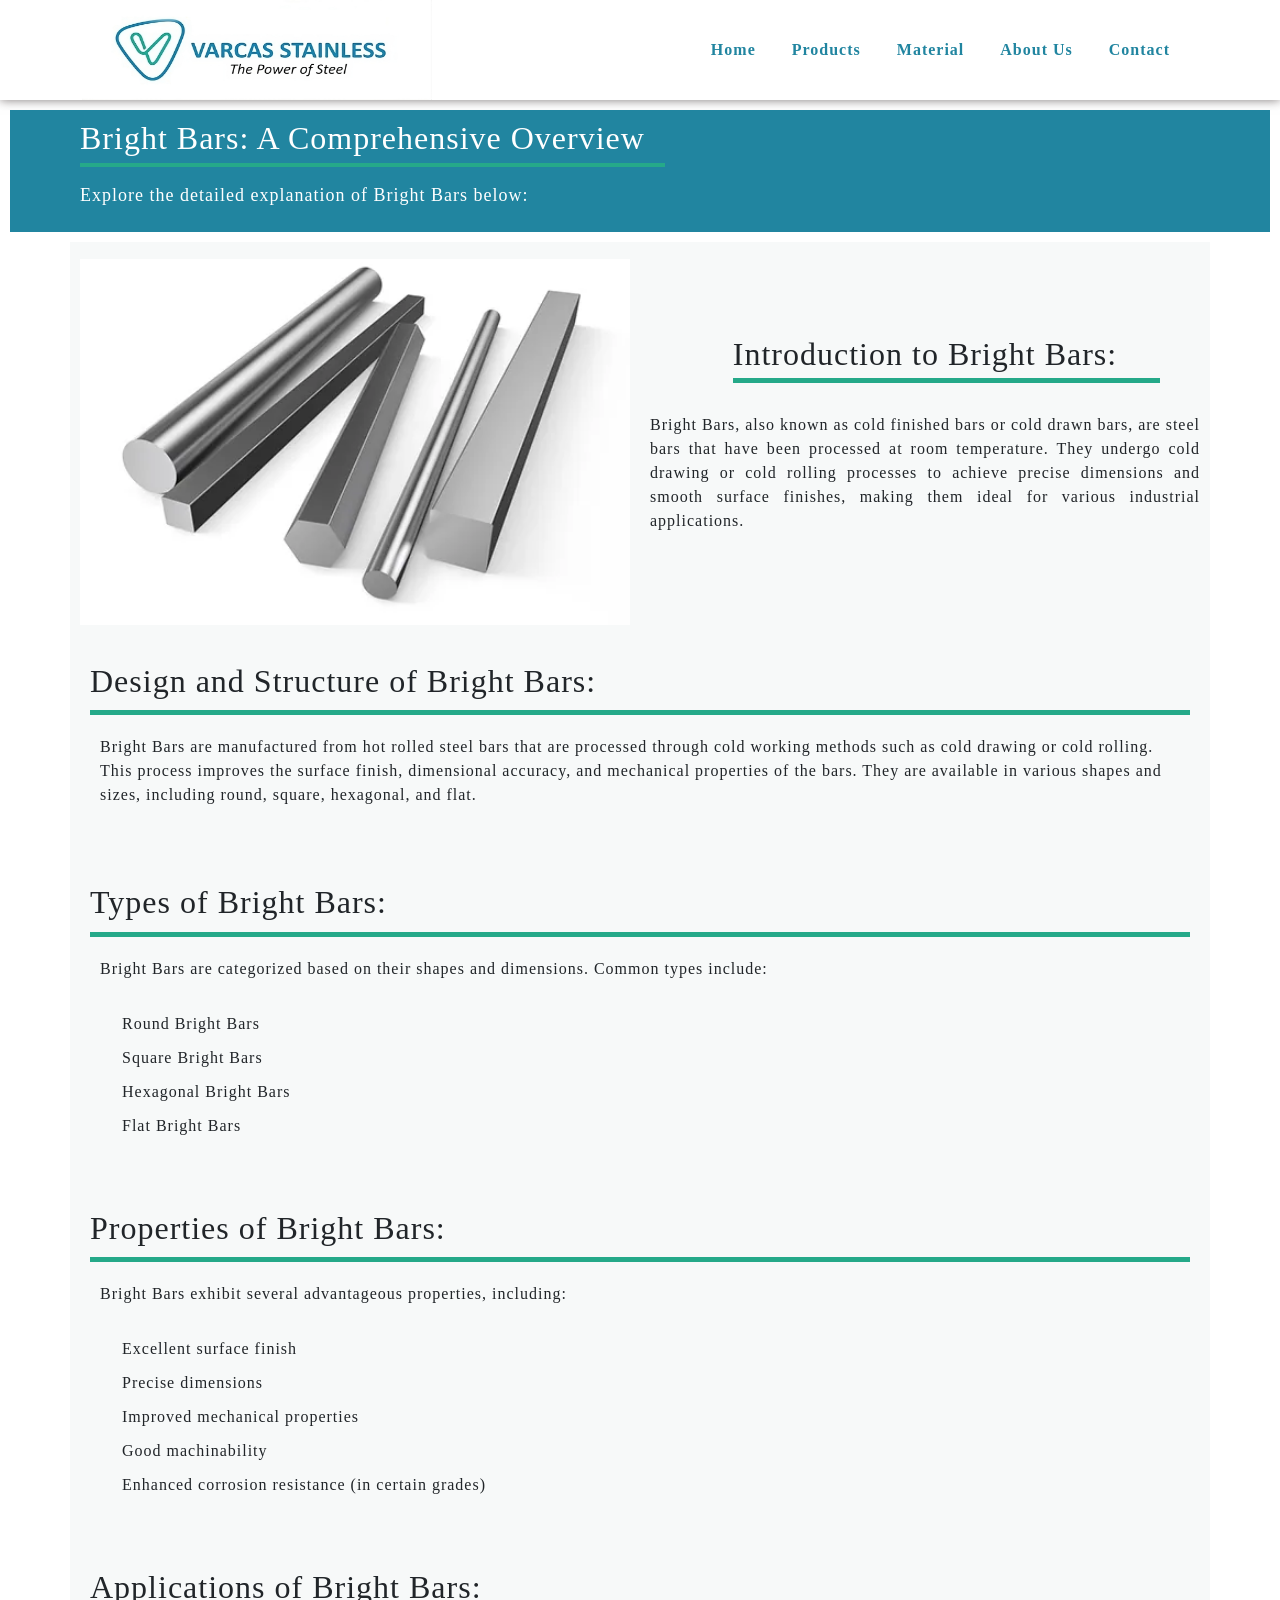
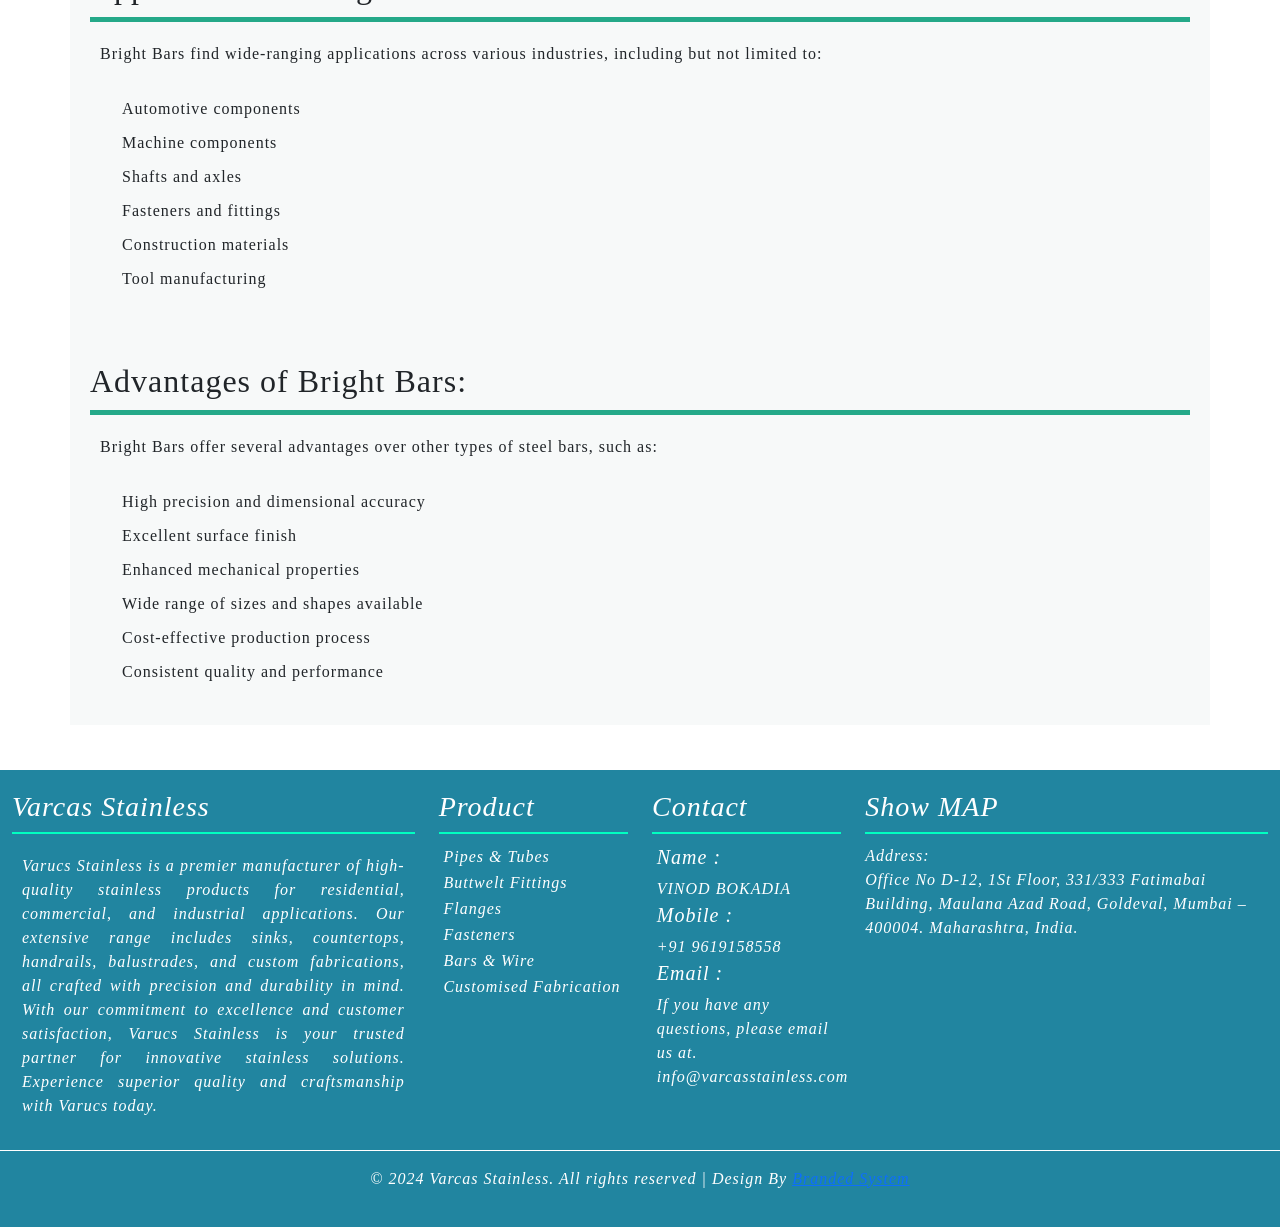
<file: Sub-Products/Bars & Wires/Bright Bar.html>
<!DOCTYPE html>
<html lang="en">

<head>
    <meta charset="utf-8">
    <meta content="width=device-width, initial-scale=1.0" name="viewport">
    <title>
        Steel Production
    </title>
    <link href="../../css/products.css" rel="stylesheet" type="text/css">
    <link href="../../css/main.css" rel="stylesheet" type="text/css">
    <link href="../../css/main-sub-product.css" rel="stylesheet" type="text/css">
    <!-- Bootstrap JS (Popper.js and Bootstrap JS) -->
    <script src="https://cdn.jsdelivr.net/npm/@popperjs/core@2.11.6/dist/umd/popper.min.js">
    </script>
    <script src="https://cdn.jsdelivr.net/npm/bootstrap@5.3.0/dist/js/bootstrap.min.js">
    </script>
    <link href="https://cdn.jsdelivr.net/npm/bootstrap@5.3.0/dist/css/bootstrap.min.css" rel="stylesheet">
    </link>
    </link>
    </link>
    </link>
    </meta>
    </meta>
</head>

<body>
    <!-- Header Section -->
    <header id="header container-fluid">
        <!-- Fixed Navbar -->
        <nav class="navbar navbar-expand-lg p-0">
            <div class="container">
                <div class="logo">
                    <a class="navbar-brand" href="../../Index.html">
                        <img src="../../Images/logo.jpg" />
                    </a>
                </div>
                <button aria-controls="navbarNav" aria-expanded="false" aria-label="Toggle navigation" class="navbar-toggler" data-bs-target="#navbarNav" data-bs-toggle="collapse" type="button">
                    <span class="navbar-toggler-icon">
                    </span>
                </button>
                <div class="collapse navbar-collapse" id="navbarNav">
                    <ul class="navbar-nav ms-auto">
                        <li class="nav-item">
                            <a class="nav-link" href="../../Index.html">
                                Home
                            </a>
                        </li>
                        <li class="nav-item">
                            <a class="nav-link" href="../../products.html">
                                Products
                            </a>
                        </li>
                        <li class="nav-item">
                            <a class="nav-link" href="../../material.html">
                                Material
                            </a>
                        </li>
                        <li class="nav-item">
                            <a class="nav-link" href="../../aboutus.html">
                                About Us
                            </a>
                        </li>
                        <li class="nav-item">
                            <a class="nav-link" href="../../ContactUs.html">
                                Contact
                            </a>
                        </li>
                    </ul>
                </div>
            </div>
        </nav>
    </header>
    <section id="Contain-product">
    <div class="container-fluid p-0 m-0 heading-contain">
        <div class="container p-0">
            <div class="heading">
                <h1>
                    Bright Bars: A Comprehensive Overview
                </h1>
                <p>
                    Explore the detailed explanation of Bright Bars below:
                </p>
            </div>
        </div>
    </div>
    <div class="container intro-contain1">
        <div class="row">
            <div class="col-lg-6 p-0">
                <div class="product-image">
                    <img alt="Bright Bars" src="../../Images/Bars&Wire/Bright Bar.jpg">
                    </img>
                </div>
            </div>
            <div class="col-lg-6 p-0 item-intro">
                <div class="item-intro-text">
                    <h2>
                        Introduction to Bright Bars:
                    </h2>
                    <p>
                        Bright Bars, also known as cold finished bars or cold drawn bars, are steel bars that have been processed at room temperature. They undergo cold drawing or cold rolling processes to achieve precise dimensions and smooth surface finishes, making them ideal for various industrial applications.
                    </p>
                </div>
            </div>
        </div>
    </div>
    <div class="container p-0 main-contain">
        <div class="item-design">
            <h2>
                Design and Structure of Bright Bars:
            </h2>
            <p>
                Bright Bars are manufactured from hot rolled steel bars that are processed through cold working methods such as cold drawing or cold rolling. This process improves the surface finish, dimensional accuracy, and mechanical properties of the bars. They are available in various shapes and sizes, including round, square, hexagonal, and flat.
            </p>
        </div>
        <div class="item-type">
            <h2>
                Types of Bright Bars:
            </h2>
            <p>
                Bright Bars are categorized based on their shapes and dimensions. Common types include:
            </p>
            <ul>
                <li>Round Bright Bars</li>
                <li>Square Bright Bars</li>
                <li>Hexagonal Bright Bars</li>
                <li>Flat Bright Bars</li>
            </ul>
        </div>
        <div class="item-Properties">
            <h2>
                Properties of Bright Bars:
            </h2>
            <p>
                Bright Bars exhibit several advantageous properties, including:
            </p>
            <ul>
                <li>Excellent surface finish</li>
                <li>Precise dimensions</li>
                <li>Improved mechanical properties</li>
                <li>Good machinability</li>
                <li>Enhanced corrosion resistance (in certain grades)</li>
            </ul>
        </div>
        <div class="item-applications">
            <h2>
                Applications of Bright Bars:
            </h2>
            <p>
                Bright Bars find wide-ranging applications across various industries, including but not limited to:
            </p>
            <ul>
                <li>Automotive components</li>
                <li>Machine components</li>
                <li>Shafts and axles</li>
                <li>Fasteners and fittings</li>
                <li>Construction materials</li>
                <li>Tool manufacturing</li>
            </ul>
        </div>
        <div class="item-Advantages">
            <h2>
                Advantages of Bright Bars:
            </h2>
            <p>
                Bright Bars offer several advantages over other types of steel bars, such as:
            </p>
            <ul>
                <li>High precision and dimensional accuracy</li>
                <li>Excellent surface finish</li>
                <li>Enhanced mechanical properties</li>
                <li>Wide range of sizes and shapes available</li>
                <li>Cost-effective production process</li>
                <li>Consistent quality and performance</li>
            </ul>
        </div>
    </div>
</section>


    <!-- Fixed Footer -->
    <footer id="footer">
        <div class="container-fluid">
            <div class="row">
                <div class="col-md-4">
                    <div class="heading-footer">
                        <h3>
                            Varcas Stainless
                        </h3>
                    </div>
                    <div class="contain-text">
                        <p>
                            Varucs Stainless is a premier manufacturer of high-quality stainless products for residential, commercial, and industrial applications. Our extensive range includes sinks, countertops, handrails, balustrades, and custom fabrications, all crafted with precision and durability in mind. With our commitment to excellence and customer satisfaction, Varucs Stainless is your trusted partner for innovative stainless solutions. Experience superior quality and craftsmanship with Varucs today.
                        </p>
                    </div>
                </div>
                <div class="col-md-2">
                    <div class="heading-footer">
                        <h3>
                            Product
                        </h3>
                    </div>
                    <div>
                        <ul class="footer-list">
                            <li class="nav-item1">
                                <a class="nav-link1" href="#">
                                    Pipes & Tubes
                                </a>
                            </li>
                            <li class="nav-item1">
                                <a class="nav-link1" href="#">
                                    Buttwelt Fittings
                                </a>
                            </li>
                            <li class="nav-item1">
                                <a class="nav-link1" href="#">
                                    Flanges
                                </a>
                            </li>
                            <li class="nav-item1">
                                <a class="nav-link1" href="#">
                                    Fasteners
                                </a>
                            </li>
                            <li class="nav-item1">
                                <a class="nav-link1" href="#">
                                    Bars & Wire
                                </a>
                            </li>
                            <li class="nav-item1">
                                <a class="nav-link1" href="#">
                                    Customised Fabrication
                                </a>
                            </li>
                        </ul>
                    </div>
                </div>
                <div class="col-md-2">
                    <div class="heading-footer">
                        <h3>
                            Contact
                        </h3>
                    </div>
                    <div>
                        <ul class="footer-list">
                            <li class="nav-item1">
                                <div class="lbl-name">
                                    <h5>
                                        Name :
                                    </h5>
                                </div>
                                <a class="nav-link1" href="#">
                                    VINOD BOKADIA
                                </a>
                            </li>
                            <li class="nav-item1">
                                <div class="lbl-name">
                                    <h5>
                                        Mobile :
                                    </h5>
                                </div>
                                <a class="nav-link1" href="#">
                                    +91 9619158558
                                </a>
                            </li>
                            <li class="nav-item1">
                                <div class="lbl-name">
                                    <h5>
                                        Email :
                                    </h5>
                                </div>
                                <p>
                                    If you have any questions, please email us at.
                                    <a class="nav-link1" href="mailto:info@varcasstainless.com">
                                        info@varcasstainless.com
                                    </a>
                                </p>
                            </li>
                        </ul>
                    </div>
                </div>
                <div class="col-md-4">
                    <div class="heading-footer">
                        <h3>
                            Show MAP
                        </h3>
                    </div>
                    <div class="addr">
                        <label>
                            Address:
                        </label>
                        <p>
                            Office No D-12, 1St Floor, 331/333 Fatimabai Building, Maulana Azad Road, Goldeval, Mumbai –
                            400004. Maharashtra, India.
                        </p>
                    </div>
                </div>
            </div>
        </div>
        <hr style="color: rgb(255, 255, 255); position: relative; opacity: 1;">
        <div class="container text-center">
            <p>
                © 2024 Varcas Stainless. All rights reserved | Design By
                <a href="#">
                    Branded System
                </a>
            </p>
        </div>
        </hr>
    </footer>
    <!-- Bootstrap JS (make sure to include it) -->
    <script src="https://cdn.jsdelivr.net/npm/bootstrap@5.3.0/dist/js/bootstrap.bundle.min.js">
    </script>
</body>

</html>
</file>
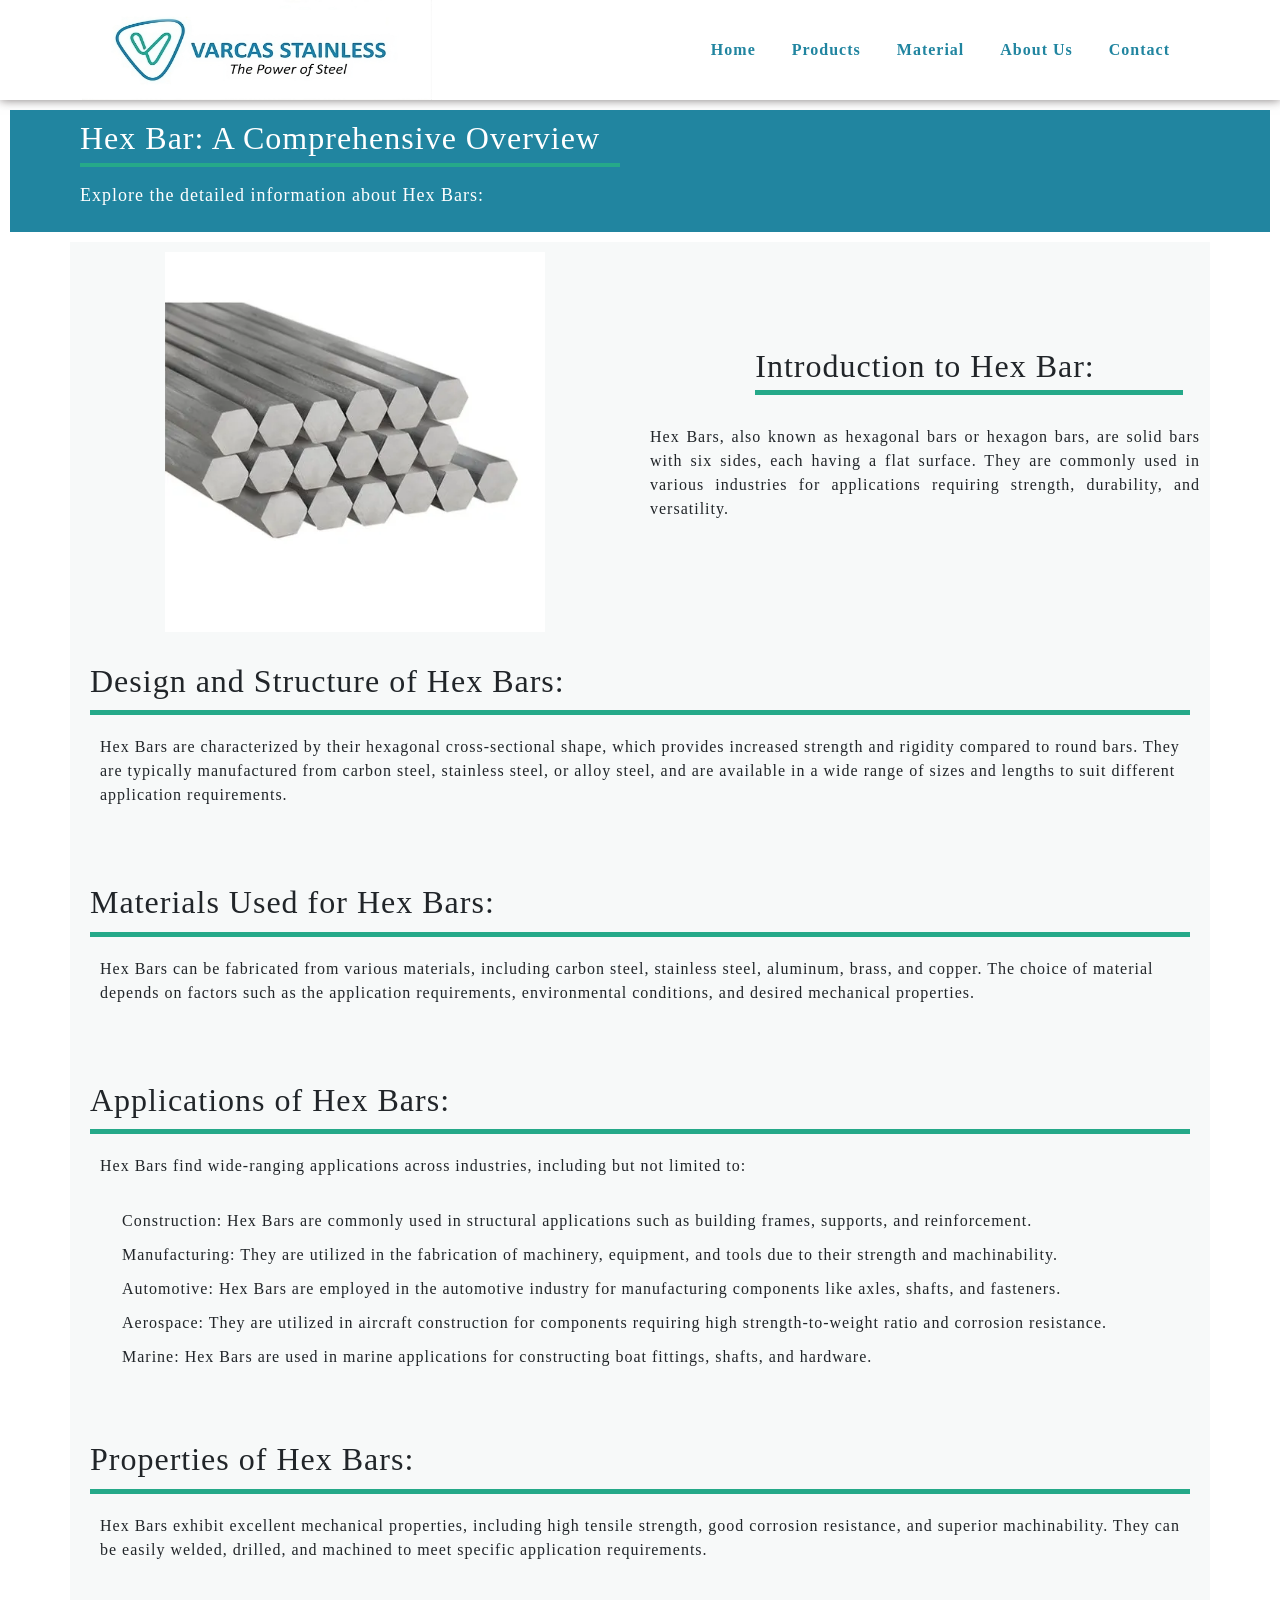
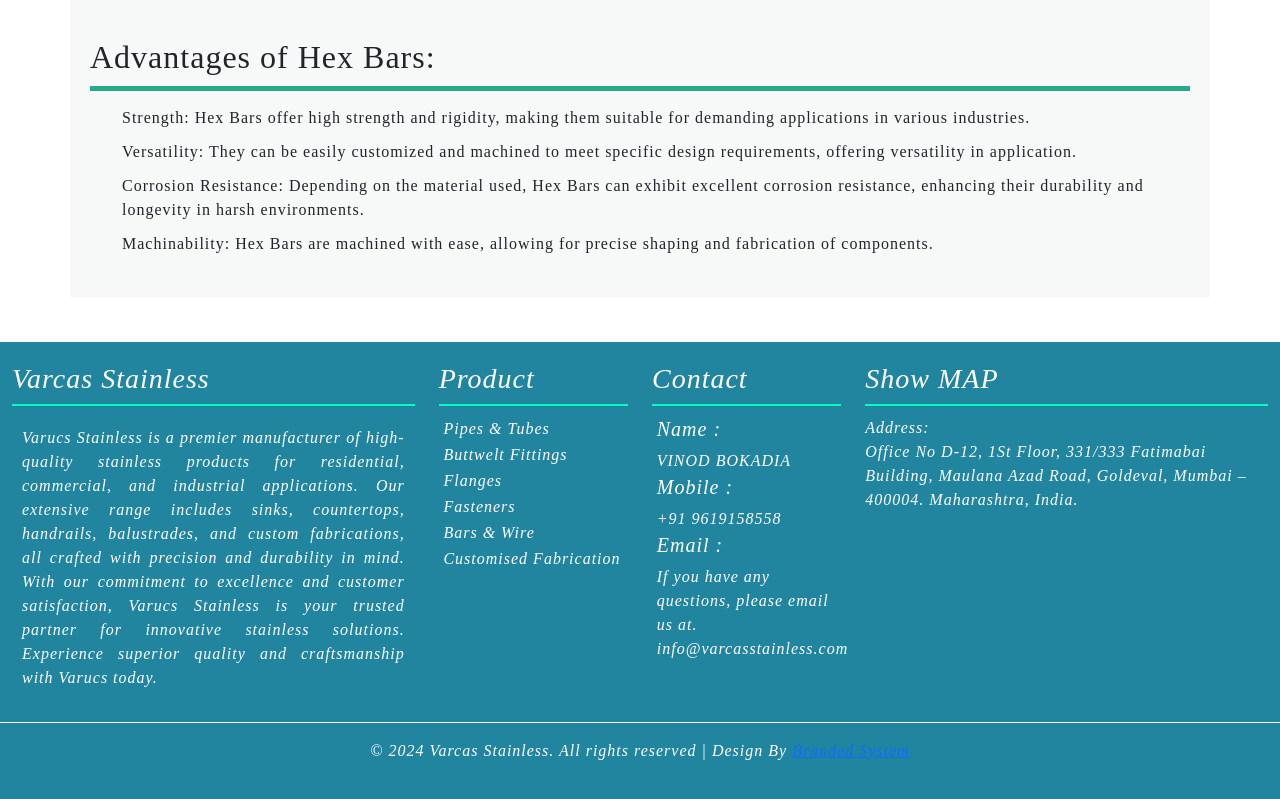
<file: Sub-Products/Bars & Wires/Hex Bar.html>
<!DOCTYPE html>
<html lang="en">

<head>
    <meta charset="utf-8">
    <meta content="width=device-width, initial-scale=1.0" name="viewport">
    <title>
        Steel Production
    </title>
    <link href="../../css/products.css" rel="stylesheet" type="text/css">
    <link href="../../css/main.css" rel="stylesheet" type="text/css">
    <link href="../../css/main-sub-product.css" rel="stylesheet" type="text/css">
    <!-- Bootstrap JS (Popper.js and Bootstrap JS) -->
    <script src="https://cdn.jsdelivr.net/npm/@popperjs/core@2.11.6/dist/umd/popper.min.js">
    </script>
    <script src="https://cdn.jsdelivr.net/npm/bootstrap@5.3.0/dist/js/bootstrap.min.js">
    </script>
    <link href="https://cdn.jsdelivr.net/npm/bootstrap@5.3.0/dist/css/bootstrap.min.css" rel="stylesheet">
    </link>
    </link>
    </link>
    </link>
    </meta>
    </meta>
</head>

<body>
    <!-- Header Section -->
    <header id="header container-fluid">
        <!-- Fixed Navbar -->
        <nav class="navbar navbar-expand-lg p-0">
            <div class="container">
                <div class="logo">
                    <a class="navbar-brand" href="../../Index.html">
                        <img src="../../Images/logo.jpg" />
                    </a>
                </div>
                <button aria-controls="navbarNav" aria-expanded="false" aria-label="Toggle navigation" class="navbar-toggler" data-bs-target="#navbarNav" data-bs-toggle="collapse" type="button">
                    <span class="navbar-toggler-icon">
                    </span>
                </button>
                <div class="collapse navbar-collapse" id="navbarNav">
                    <ul class="navbar-nav ms-auto">
                        <li class="nav-item">
                            <a class="nav-link" href="../../Index.html">
                                Home
                            </a>
                        </li>
                        <li class="nav-item">
                            <a class="nav-link" href="../../products.html">
                                Products
                            </a>
                        </li>
                        <li class="nav-item">
                            <a class="nav-link" href="../../material.html">
                                Material
                            </a>
                        </li>
                        <li class="nav-item">
                            <a class="nav-link" href="../../aboutus.html">
                                About Us
                            </a>
                        </li>
                        <li class="nav-item">
                            <a class="nav-link" href="../../ContactUs.html">
                                Contact
                            </a>
                        </li>
                    </ul>
                </div>
            </div>
        </nav>
    </header>
    <section id="Contain-product">
    <div class="container-fluid p-0 m-0 heading-contain">
        <div class="container p-0">
            <div class="heading">
                <h1>
                    Hex Bar: A Comprehensive Overview
                </h1>
                <p>
                    Explore the detailed information about Hex Bars:
                </p>
            </div>
        </div>
    </div>
    <div class="container intro-contain1">
        <div class="row">
            <div class="col-lg-6 p-0">
                <div class="product-image">
                    <img alt="Hex Bar" src="../../Images/Bars&Wire/Hex Bar.jpg">
                </div>
            </div>
            <div class="col-lg-6 p-0 item-intro">
                <div class="item-intro-text">
                    <h2>
                        Introduction to Hex Bar:
                    </h2>
                    <p>
                        Hex Bars, also known as hexagonal bars or hexagon bars, are solid bars with six sides, each having a flat surface. They are commonly used in various industries for applications requiring strength, durability, and versatility.
                    </p>
                </div>
            </div>
        </div>
    </div>
    <div class="container p-0 main-contain">
        <div class="item-design">
            <h2>
                Design and Structure of Hex Bars:
            </h2>
            <p>
                Hex Bars are characterized by their hexagonal cross-sectional shape, which provides increased strength and rigidity compared to round bars. They are typically manufactured from carbon steel, stainless steel, or alloy steel, and are available in a wide range of sizes and lengths to suit different application requirements.
            </p>
        </div>
        <div class="item-material">
            <h2>
                Materials Used for Hex Bars:
            </h2>
            <p>
                Hex Bars can be fabricated from various materials, including carbon steel, stainless steel, aluminum, brass, and copper. The choice of material depends on factors such as the application requirements, environmental conditions, and desired mechanical properties.
            </p>
        </div>
        <div class="item-applications">
            <h2>
                Applications of Hex Bars:
            </h2>
            <p>
                Hex Bars find wide-ranging applications across industries, including but not limited to:
            </p>
            <ul>
                <li>
                    Construction: Hex Bars are commonly used in structural applications such as building frames, supports, and reinforcement.
                </li>
                <li>
                    Manufacturing: They are utilized in the fabrication of machinery, equipment, and tools due to their strength and machinability.
                </li>
                <li>
                    Automotive: Hex Bars are employed in the automotive industry for manufacturing components like axles, shafts, and fasteners.
                </li>
                <li>
                    Aerospace: They are utilized in aircraft construction for components requiring high strength-to-weight ratio and corrosion resistance.
                </li>
                <li>
                    Marine: Hex Bars are used in marine applications for constructing boat fittings, shafts, and hardware.
                </li>
            </ul>
        </div>
        <div class="item-properties">
            <h2>
                Properties of Hex Bars:
            </h2>
            <p>
                Hex Bars exhibit excellent mechanical properties, including high tensile strength, good corrosion resistance, and superior machinability. They can be easily welded, drilled, and machined to meet specific application requirements.
            </p>
        </div>
        <div class="item-Advantages">
            <h2>
                Advantages of Hex Bars:
            </h2>
            <ul>
                <li>
                    <span>
                        Strength:
                    </span>
                    Hex Bars offer high strength and rigidity, making them suitable for demanding applications in various industries.
                </li>
                <li>
                    <span>
                        Versatility:
                    </span>
                    They can be easily customized and machined to meet specific design requirements, offering versatility in application.
                </li>
                <li>
                    <span>
                        Corrosion Resistance:
                    </span>
                    Depending on the material used, Hex Bars can exhibit excellent corrosion resistance, enhancing their durability and longevity in harsh environments.
                </li>
                <li>
                    <span>
                        Machinability:
                    </span>
                    Hex Bars are machined with ease, allowing for precise shaping and fabrication of components.
                </li>
            </ul>
        </div>
    </div>
</section>


    <!-- Fixed Footer -->
    <footer id="footer">
        <div class="container-fluid">
            <div class="row">
                <div class="col-md-4">
                    <div class="heading-footer">
                        <h3>
                            Varcas Stainless
                        </h3>
                    </div>
                    <div class="contain-text">
                        <p>
                            Varucs Stainless is a premier manufacturer of high-quality stainless products for residential, commercial, and industrial applications. Our extensive range includes sinks, countertops, handrails, balustrades, and custom fabrications, all crafted with precision and durability in mind. With our commitment to excellence and customer satisfaction, Varucs Stainless is your trusted partner for innovative stainless solutions. Experience superior quality and craftsmanship with Varucs today.
                        </p>
                    </div>
                </div>
                <div class="col-md-2">
                    <div class="heading-footer">
                        <h3>
                            Product
                        </h3>
                    </div>
                    <div>
                        <ul class="footer-list">
                            <li class="nav-item1">
                                <a class="nav-link1" href="#">
                                    Pipes & Tubes
                                </a>
                            </li>
                            <li class="nav-item1">
                                <a class="nav-link1" href="#">
                                    Buttwelt Fittings
                                </a>
                            </li>
                            <li class="nav-item1">
                                <a class="nav-link1" href="#">
                                    Flanges
                                </a>
                            </li>
                            <li class="nav-item1">
                                <a class="nav-link1" href="#">
                                    Fasteners
                                </a>
                            </li>
                            <li class="nav-item1">
                                <a class="nav-link1" href="#">
                                    Bars & Wire
                                </a>
                            </li>
                            <li class="nav-item1">
                                <a class="nav-link1" href="#">
                                    Customised Fabrication
                                </a>
                            </li>
                        </ul>
                    </div>
                </div>
                <div class="col-md-2">
                    <div class="heading-footer">
                        <h3>
                            Contact
                        </h3>
                    </div>
                    <div>
                        <ul class="footer-list">
                            <li class="nav-item1">
                                <div class="lbl-name">
                                    <h5>
                                        Name :
                                    </h5>
                                </div>
                                <a class="nav-link1" href="#">
                                    VINOD BOKADIA
                                </a>
                            </li>
                            <li class="nav-item1">
                                <div class="lbl-name">
                                    <h5>
                                        Mobile :
                                    </h5>
                                </div>
                                <a class="nav-link1" href="#">
                                    +91 9619158558
                                </a>
                            </li>
                            <li class="nav-item1">
                                <div class="lbl-name">
                                    <h5>
                                        Email :
                                    </h5>
                                </div>
                                <p>
                                    If you have any questions, please email us at.
                                    <a class="nav-link1" href="mailto:info@varcasstainless.com">
                                        info@varcasstainless.com
                                    </a>
                                </p>
                            </li>
                        </ul>
                    </div>
                </div>
                <div class="col-md-4">
                    <div class="heading-footer">
                        <h3>
                            Show MAP
                        </h3>
                    </div>
                    <div class="addr">
                        <label>
                            Address:
                        </label>
                        <p>
                            Office No D-12, 1St Floor, 331/333 Fatimabai Building, Maulana Azad Road, Goldeval, Mumbai –
                            400004. Maharashtra, India.
                        </p>
                    </div>
                </div>
            </div>
        </div>
        <hr style="color: rgb(255, 255, 255); position: relative; opacity: 1;">
        <div class="container text-center">
            <p>
                © 2024 Varcas Stainless. All rights reserved | Design By
                <a href="#">
                    Branded System
                </a>
            </p>
        </div>
        </hr>
    </footer>
    <!-- Bootstrap JS (make sure to include it) -->
    <script src="https://cdn.jsdelivr.net/npm/bootstrap@5.3.0/dist/js/bootstrap.bundle.min.js">
    </script>
</body>

</html>
</file>
<file: css/aboutus.css>
* {
    padding: 0;
    box-sizing: border-box;
    margin: 0;
}
body {
    scroll-behavior: smooth;
    font-family: 'Cambria', 'Cochin', 'Georgia', 'Times', 'Times New Roman', 'serif' !important;
}
.title-img {
    width: 100%;
    height: 300px;
    position: relative;
    display: block;
    overflow: hidden;
}
.title-img img {
    width: 100%;
    height: 100%;
    object-fit: cover;
    object-position: center;
}
.Heading1 {
    position: absolute;
    top: 50%;
    left: 50%;
    transform: translate(-50%, -50%);
}
.title-img h2 {
    color: white;
    font-size: 48px;
}
.title-img h2::before {
    content: '';
    position: absolute;
    width: 100%;
    max-width: fit-content;
    background-color: red;
    top: 0;
    left: 0;
    bottom: 0;
    right: 0;
}
.why-us-part {
    background-color: #2185a0;
    color: whitesmoke;
    padding: 30px;
}
.Heading {
    margin-bottom: 20px;
    font-size: 36px;
    position: relative;
    /* Ensure the pseudo-element is positioned relative to this element */
}
.Heading::after {
    content: '';
    /* Empty content, necessary for the pseudo-element to appear */
    display: block;
    /* Make it a block-level element to take the full width */
    height: 2px;
    /* Set the height of the underline */
    width: 500px;
    /* Set the width of the underline */
    background-color: #01ffc1;
    /* Set the color of the underline */
    position: absolute;
    /* Position it absolutely relative to the .Heading */
    bottom: 0;
    /* Position it at the bottom of the .Heading */
    left: 0;
    /* Align it to the left */
}
.contain-about {
    padding-bottom: 10px;
}
.contain-about p {
    font-size: 24px;
}
.container-section {
    position: relative;
    
    margin-bottom: 20px;
    
    overflow: hidden;
}
.about-heading-caption {
    background-color: #2185a0;
    color: white;
    padding: 20px;
    display: flex;
    justify-content: center;
    flex-wrap: wrap;
    text-align: center;
}
.about-heading-caption h3 {
    font-size: 32px;
}
.profile-img {
    width: 100%;
    height: 100%;
    position: relative;
    border-radius: 30px;
    overflow: hidden;
}
.profile-img img {
    width: 100%;
    height: 100%;
    object-fit: cover;
    object-position: center;
}
.profile-contain-1 {
    display: block;
    position: relative;
    text-align: justify;
}
.profile-contain-1 p {
    font-size: 20px;
    text-align: justify;
}
.profile-contain-1 p>span {
    color: white;
}
/* Customer Service section */

.customer-and-vision-caption {
    width: 100%;
    position: relative;
    display: block;
}
.Customer-section, .vision-caption {
    background-color: #2185a0;
    width: 100%;
    color: white;    
    text-align: center;
    margin: 0;

}

.Customer-section h3, .vision-caption h3{
    font-size: 25px;
    padding: 20px;
    margin: 0px;
}

.profile-contain-2 {
    background-color: #25a989;
    padding: 20px;
    text-align: justify;
    color: white;
    font-size: 18px;
}
</file>
<file: css/material.css>
* {
    padding: 0;
    box-sizing: border-box;
    margin: 0;
}

body {
    /* Adjusted for the fixed navbar height */
    scroll-behavior: smooth;
    font-family: "Cambria", "Cochin", "Georgia", "Times", "Times New Roman",
        "serif";
}

#material-menu-bar {
    background-color: #2185a0;
    color: white;
    position: sticky;
    top: 0;
    z-index: 1000;
}

.menu-bar-material {
    display: flex;
    justify-content: start;
    flex-wrap: wrap;
    position: relative;
    padding: 10px;
}

.menu-bar-material ul {
    display: flex;
    list-style: none;
    position: relative;
    padding-top: 10px;

}

.menu-bar-material ul>li {
    margin-right: 20px;
}

.menu-bar-material ul>li>a {
    color: white;
    font-size: 16px;
    padding: 15px;
    text-decoration: none;

}

.menu-bar-material ul>li>a:hover {
    color: white;
    background-color: #25a989;
    border-radius: 10px;

}

/* Main Contain */


.section {
  padding-top: 10px;
}



/* Slider of what is stainless steel */

.slider-material-wrapper {
  width: 100%;
  height: 100%;
  position: relative;
  overflow: hidden;
}

.slide-material-img {
  width: 100%;
  height: 100%;
  position: relative;
  overflow: hidden;
}

..slide-material-img img {
  width: 100%;
  height: 100%;
  object-position: center;
  object-fit: contain;
}



/* Composation Property */

.ss-compo-wrapper {
  position: relative;


}

.ss-compo-wrapper h2 {
  font-weight: bold;
}

.ss-compo-wrapper p {
  text-align: justify;

}
.ss-compo-wrapper p > span {
  font-weight: bold;
}

.compo-chart {
  display: block;
  position: relative;
  width: 100%;
  height: 100%;
  overflow: hidden;
}

.compo-chart img {
  height: 100%;
  width: 100%;
  object-fit: contain;
  object-position: center;

}


.main-contain {
    padding: 0;
    margin-top: 10px;
    position: relative;
    background-color: #e9eef061;
    padding: 20px !important;
}

.intro-material {
    position: relative;
    text-align: justify;
}

.intro-material h1 {
    font-size: 26px;
    padding-top: 10px;
    padding-bottom: 10px;
}

.img-mat {
    width: 100%;
    height: 400px;
    position: relative;
}
.img-mat img {
    width: 100%;
    height: 100%;
    position: relative;
}
</file>
<file: css/main.css>
* {
    padding: 0;
    box-sizing: border-box;
    margin: 0;
    letter-spacing: 1px;
  }

body {
    scroll-behavior: smooth;
    font-family: 'Cambria', 'Cochin', 'Georgia', 'Times', 'Times New Roman', 'serif';
}

/***** Heading Or Navbaar  *****/

/* Custom styles for the navbar */

.navbar {
    background-color: white;
    box-shadow: 0 0 10px rgba(43, 34, 34, 0.6);
    padding: 0;
}

.logo {
    width: 350px;
    height: 100px;
    overflow: hidden;
}

.logo img {
    width: 100%;
    height: 100%;
}

.navbar-brand {
    font-size: 1.5rem;
}

.navbar-brand:hover {
    transition: ease-in-out .5s;
    color: red;
   
}

.navbar-toggler {
    border: none;
    /* Remove border for a cleaner look */
}

.navbar-toggler-icon {
    background-color: transparent;
    /* Color of the toggler icon */
}

.navbar-nav .nav-item {
    margin-right: 20px;
    letter-spacing: 1px;
}

.navbar-nav .nav-link {
    /* Navbar link color */
    color: #2185a0;
    font-weight: bold;
    overflow: hidden;
}

.navbar-nav .nav-link:hover {
    background-color: #25a989;
    border-radius: 10px;
    color: white;
    transition: all .05s ease-in-out;
    /* Navbar link color on hover */
}

/***** End Heading Or Navbaar  *****/



/* Example styling for the carousel section */

.carousel-img {
    width: 100%;
    height: 90vh;
    object-fit: cover;
}

.carousel-caption {
    transform: translateY(15rem);
    text-align: center;
    opacity: 1
}

.carousel-caption h2 {
    font-size: 4rem;
}

#caps {
  
   font-size: 1.5rem;  
}


/* HEADING ANIMATIONS */

@import url('https://fonts.googleapis.com/css?family=Roboto:700');
@keyframes showTopText {
  0% { transform: translate3d(0, 100%, 0); }
  30%, 40% { transform: translate3d(0, 55%, 0); }
  100% { transform: translate3d(0, 0, 0); }
}
@keyframes showBottomText {
  0% { transform: translate3d(0, -100%, 0); }
  100% { transform: translate3d(0, 0, 0); }
}
.animated-title {
  color: #ffffff;
  font-family: Roboto, Arial, sans-serif;
  height: 90vmin;
  left: 50%;
  position: absolute;
  top: 50%;
  transform: translate(-50%, -50%);
  width: 145vmin;
}
.animated-title > div {
  height: 50%;
  overflow: hidden;
  position: absolute;
  width: 100%;
}

#heads{
    font-size: 9vmin;
   position: relative;
   left:3%;
   
      
}

#capt{
    font-size: 4vmin;
    
}


.animated-title > div div {
  font-size: 12vmin;
  padding: 2vmin 0;
  position: absolute;
}
.animated-title > div div span {
  display: block;
}
.animated-title > div.text-top {
  border-bottom: 1vmin solid #ffffff;
  top: 0;
}
.animated-title > div.text-top div {
  animation: showTopText 1s;
  animation-delay: 0.5s;
  animation-fill-mode: forwards;
  bottom: 0;
  transform: translate(0, 100%);
}
.animated-title > div.text-top div span:first-child {
  color: white;
}
.animated-title > div.text-bottom {
  bottom: 0;
}
.animated-title > div.text-bottom div {
  animation: showBottomText 0.5s;
  animation-delay: 1.75s;
  animation-fill-mode: forwards;
  top: 0;
  transform: translate(0, -100%);
}

@media (max-width: 600px) {
    
    .animated-title{
        width: 50%;
    }

    .carousel-img{
        height:70vh;

    }




}
  













.downarrow {


    transform: rotate(90deg);
    color: #2185a0;
    background-color: rgb(56, 169, 231);
    border-radius: 50px;
    border: 2px solid white;
    padding: 10px;


}

.title-img {
    width: 100%;
    height: 90%;
    position: relative;
    display: block;
    overflow: hidden;
}

.title-img::before {
    content: "";
    position: absolute;
    top: 0;
    left: 0;
    width: 100%;
    height: 100%;
    background: rgba(0, 0, 0, 0.9);
    /* Adjust the alpha (last value) for darkness */
}

.title-img img {
    width: 100%;
    height: 100%;

    filter: blur(.6px);
}


.Heading1 {
    position: absolute;
    top: 50%;
    left: 50%;
    transform: translate(-50%, -50%);
    /* height: 100vh; Full viewport height */
    text-align: center;
    /* Center text within the div */
    padding: 0 10px;
    /* Add padding to avoid text touching edges */

}

.Heading1 h2 {
    font-size: 2em;
    /* Adjust as needed */
    margin: 0;
    word-wrap: break-word;
    /* Allow text to wrap within the container */
}

@media (max-width:768px) {
    .Heading1 h2 {
        font-size: .5rem;
        /* Adjust font size for smaller screens */
    }
}



@media (max-width: 500px) {
    #heads {
        font-size: 1.3rem;

    }
}

@media (max-width: 500px) {
    #heads2 {
        font-size: .9rem;
        color: #ffffff;
        font-weight: 1000;


    }
}



.title-img h2 {
    color: rgb(255, 255, 255);
    font-size: 48px;
    overflow: hidden;
    /* Hide overflowing content during animation */
    white-space: nowrap;
    /* Ensure the text stays on one line */
    border-right: 2px solid white;
    /* Simulate the blinking cursor */
    animation: typing 4s steps(50) infinite;
}

@keyframes typing {
    from {
        width: 0;
    }

    to {
        width: 102%;
    }
}

#home-section {
    width: 100%;
    height: 100%;
    background-color: #25a98987;
    position: relative;
}

















.Slider {
    overflow: hidden;
    height: 100%;
    width: 100%;
    background: rgba(0, 0, 0, 1.0);
}

.Slider .carousel {
    width: 100%;
    height: 100%;
    box-shadow: 0 0 10px rgba(43, 34, 34, 0.6);
    overflow: hidden;
}

.carousel-inner {
    height: 50%;
    width: 100%;
    position: relative;
}

.carousel-item {
    height: 100%;
    width: 100%;
}

.banner-img {
    width: 100%;
    object-fit: cover;
    object-position: center;
    opacity: 0.85;
}

.carousel-caption {
    position: absolute !important;
    width: 100%;
    padding: 10px;
    height: 60px;
    top: 0px;
    left: 0 !important;
    color: whitesmoke;
    text-align: center;
    animation-name: home-heading;
    animation-duration: 2s;
    cursor: pointer;
}

.carousel-caption:hover {

    transition: all 1s easy-in-out;
    color: white;

}

.carousel-caption p {
    font-size: 1.5rem;
    /* Font size for the paragraph in the caption */
}

/***** End Slider_Home *****/

/***** Welcome section *****/

#welcome {
    padding: 50px 0;
    background-color: #2185a0;
    color: white;
    position: relative;
    letter-spacing: 1px;
    text-align: center;
    cursor: pointer;
}

.heading-text .lead {
    font-size: 18px;
    line-height: 1.5;
    color: white;

}



/* Desktop Product  */

.heading-product-master {
    padding: 30px;
    background-color: #2185a0;
    width: 100%;
    position: relative;
    text-align: center;
    color: white;
    border-top: 5px solid white;
}


#pheading {

    font-size: 2rem;

}

.heading-product-master h1 {
    position: relative;
    /* Add this to ensure z-index works */
    z-index: 1;
    /* Add this to ensure the text is on top */
    display: inline;
    /* Keep the background only as wide as the text */
    padding: 0 10px;
    /* Optional: Add padding to the background */
}

.heading-product-master h1::before {
    content: '';
    /* Empty content, necessary for the pseudo-element to appear */
    display: block;
    /* Make it a block-level element to take the full width */
    height: 2px;
    /* Set the height of the underline */
    width: 100%;
    /* Set the width of the underline */
    background-color: #01ffc1;
    /* Set the color of the underline */
    position: absolute;
    /* Position it absolutely relative to the .Heading */
    bottom: 0;
    /* Position it at the bottom of the .Heading */
    left: 0;
    /* Align it to the left */
}

.product-contain {
    width: 100%;
    position: relative;
    display: flex;
    flex-wrap: wrap;
    justify-content: space-around;
    cursor: pointer;
    padding: 30px;
}

.product-main-box {
    padding: 20px;
}

/* Add custom styling for the product cards */

.product-contain-wrapper {
    border: 1px solid #ddd;
    border-radius: 8px;
    width: 18rem;
    padding: 10px;
    background-color: rgb(158 158 158 / 5%);
    box-shadow: 2px 2px 5px rgba(43, 64, 64, 1.0);
    position: relative;
    transition: all 2s easy-in-out;
}

.product-contain-wrapper:hover {
    transform: scale(1.05);
    box-shadow: 0 4px 8px rgba(0, 0, 0, 0.6);

}

.product-img {
    width: 100%;
    height: 200px;
    overflow: hidden;
    position: relative;
    border: 2px solid black;
    border-radius: 7px;
}

.product-img img {
    width: 100%;
    height: 100%;
    object-fit: contain;

}

.product-name {
    text-align: center;
    padding-top: 20px;
}

.product-name h3 {
    font-size: 24px;
    padding: 10px;
    color: blueviolet;
}

.description {
    text-align: center;
    justify-content: center;
    text-align: justify;
    margin-bottom: 10px;
    padding: 30px;
}


/* Introduction Section */

.introduction-section {
    width: 100%;

}

.intro-heading {
    position: relative;
    display: flex;
    justify-content: center;
    flex-wrap: wrap;
    padding: 50px;
}

.intro-heading h2 {
    position: relative;
    text-align: center;
    font-size: 40px;

}

.intro-heading h2::before {
    content: '';
    display: block;
    height: 2px;
    width: 100%;
    background-color: #01ffc1;
    position: absolute;
    bottom: 0;
    left: 0;
}

.intro-heading .intro-lead {
    padding: 20px;
    text-align: justify;
    text-align: center;
    font-size: 18px;
}

.intro-contain {
    padding: 30px;
    background-color: #2185a0;

    color: white;
    margin-top: 20px;
}

.intro-contain-product {
    display: flex;
    align-items: center;
    /* Align items vertically in the center */
    cursor: pointer;
}

.icon {
    margin-right: 10px;
    border-radius: 50%;
    border: 2px solid #25a989;
    background-color: #25a989;
    transition: background-color 0.3s ease, transform 0.3s ease;
    /* Adding transition for smooth hover effect */
    display: inline-flex;
    /* Ensure the icon container doesn't break to the next line */
    align-items: center;
    /* Vertically center the icon */
    box-shadow: 0 4px 8px rgba(0, 0, 0, 0.1);
}

.icon:hover {
    background-color: #25a98982;
    /* Change the background color on hover */
    transform: scale(1.1);
    /* Optional: Add a slight scale effect on hover */
}

.icon i {
    font-size: 24px;
    padding: 10px;
    color: white;
}

.intro-contain-list {
    padding: 20px;
    border-radius: 5px;
    transition: background-color 0.3s ease;
}

.intro-contain-product:hover .intro-contain-list {
    background-color: #25a989;
    color: white;
}

.intro-contain-list h3 {
    font-size: 18px;
    margin-bottom: 5px;
}

.intro-contain-list p {
    font-size: 14px;
    margin-bottom: 0;
}



/* testimonials */

/* Testimonials Section */

.testi {
    padding-top: 10px;


}



.testimonials-heading h2 {
    font-size: 2.5em;
    margin-bottom: 0.5em;
}

.testimonials-heading p {
    font-size: 1.2em;
    color: #777;
}

.testimonials-carousel {
    margin-top: 2em;
}

.testimonials-carousel .testimonial-item {
    background: #f2f1f0;
    padding: 2em;
    border-radius: 10px;
    box-shadow: 0 2px 10px rgba(0, 0, 0, 0.1);
    transition: background 0.3s ease;
    text-align: center;
}


.hove:hover {
    transform: scale(1.05);
}

.testimonials-carousel .testimonial-item p {
    font-size: 1.1em;
    color: #333;
    margin-bottom: 1em;
}

.testimonials-carousel .client-name {
    font-weight: bold;
    font-size: 1.1em;
}

.testimonials-carousel .client-location {
    display: block;
    font-size: 0.9em;
    color: #777;
}

/* Responsive Styling */
@media (max-width: 768px) {
    .testimonials-heading h2 {
        font-size: 2em;
    }

    .testimonials-heading p {
        font-size: 1em;
    }

    .testimonials-carousel .testimonial-item {
        padding: 1.5em;
    }

    .testimonials-carousel .testimonial-item p {
        font-size: 1em;
    }

    .testimonials-carousel .client-name {
        font-size: 1em;
    }

    .testimonials-carousel .client-location {
        font-size: 0.8em;
    }
}





/*** Product type images *****/

#product-type {
    width: 100%;
    position: relative;
    padding: 0;
    margin: 0;
}

.product-head {
    display: flex;
    width: 100%;
    position: relative;
    justify-content: center;
    text-align: center;
    color: #2185a0;
}

.product-head h1 {
    font-style: italic;
    padding: 20px;
}

.pro-type-img,
.pro-details-img {
    width: 100%;
    height: 100%;
    padding: 30px;
    margin: 10px;
    position: relative;
    transition: filter 0.3s ease;
    overflow: hidden;
    box-shadow: 0 0 10px rgba(43, 34, 34, 0.3);
}

.pro-type-img img {
    width: 100%;
    height: 100%;
    object-fit: contain;
    object-position: center;
}

.pro-details-img img {
    width: 100%;
    height: 100%;
    object-fit: contain;
    object-position: center;
}

.pro-type-img:hover img,
.pro-details-img:hover img {
    filter: blur(.4px);
}

/***** End Product type images *****/

/***** End Welcome section *****/

#footer {
    background-color: #2185a0;
    color: white;
    padding: 20px 0;
    bottom: 0;
    width: 100%;
    font-style: italic;
    position: relative;
    letter-spacing: 1px;
    border-top: 5px solid white;
}

.heading-footer {
    font-weight: bold;
    border-bottom: #01ffc1 2px solid;
    margin-bottom: 10px;
}

.contain-text {
    position: relative;
    letter-spacing: 1px;
    text-align: justify;
    padding: 10px;
}

.footer-list {
    list-style-type: none;
    padding: 0;
    margin: 0;
    margin-left: 2%;
    /* Set your desired background color */
}

.nav-item1 {
    padding: 1px;
}

.nav-link1 {
    text-decoration: none;
    color: white;
}

.nav-link1:hover {
    color: #01ffc1;
    ;
    /* Set your desired hover color */
}

.logo-footer {
    /*background-color: #01ffc1;*/
    overflow: hidden;
    width: 100%;
    height: 120px;
    position: relative;
    border-radius: 20px;
    margin-bottom: 20px;
    opacity: 0.4;
}

.logo-footer img {
    width: 100%;
    height: 100%;
    object-fit: cover;
    object-position: center;
    position: relative;
}
</file>
<file: css/products.css>
* {
    padding: 0;
    box-sizing: border-box;
    margin: 0;
}

body {
    scroll-behavior: smooth;
    font-family: 'Cambria', 'Cochin', 'Georgia', 'Times', 'Times New Roman', 'serif' !important;
}

/* Body section main */

/* fittings hover dropdown */











#products {
    padding: 0;
    margin: 0;
    width: 100%;
    position: relative;
}

.product-section1 {
    padding: 0;
    position: relative;
    margin: 0;
}

/* Product list navbar */

.product-item-details {
    position: relative;
}

.category {
    display: block;
    position: relative;
    padding: 10px;
    text-align: justify;
    background-color: #2185a0;
    margin-right: 5px;
    border: 1px solid white;
}

.category ul {
    display: flex;
    flex-wrap: wrap;
    list-style: none;
    padding: 0;
    margin: 0;
    text-align: justify;
    justify-content: space-around;
    margin-left: 15px;
}

.btn-nav {
    color: #fff;
    border: none;
    padding: 10px;
    cursor: pointer;
    font-size: 16px;
    position: relative;
    background-color: #2185a0;
    border-radius: 10px;
}

.btn-nav:hover {
    background-color: #25a989;
    transform: scaleX(1);
    transition: all 1s easy-in-out;
    color: white;
    font-weight: bolder;
}

.categories-buttons button {
    background-color: #007bff;
    color: white;
    padding: 10px;
    border: none;
    border-radius: 4px;
    cursor: pointer;
}

.categories-buttons button.active {
    background-color: #0056b3;
}

/* --------------------------------- */

/* Left Side product contain */

/* Add this to your existing styles or style tag */

/* Add this to your existing styles or style tag */

#all-product-list {
    display: flex;
    flex-wrap: wrap;
    justify-content: center;
}

#product-details {
    width: 100%;
    max-width: 400px;
    /* Adjust the maximum width as needed */
    border: 1px solid #ccc;
    overflow: hidden;
    box-shadow: 0 4px 8px rgba(0, 0, 0, 0.7);
    margin: 10px;
    display: none;
}

.product-card {
    width: 200px;
    margin: 10px;
    box-sizing: border-box;
    border: 1px solid #ccc;
    border-radius: 8px;
    overflow: hidden;
    box-shadow: 0 0 10px rgba(0, 0, 0, 0.7);
    height: 310px;
    overflow: hidden;
}

.product-card-header {
    background-color: #2185a0;
    font-size: bold;
    color: #fff;
    padding: 10px;
    text-align: center;
    position: relative;

}

.product-card-body {
    padding: 0px;
    position: relative;
    width: 100%;
    height: 65%;
    position: relative;
}

.product-image {
    width: 100%;
    height: 100%;
    /* Adjust the maximum height as needed */
    object-fit: cover;
    object-position: center;
}

/* Media query for smaller screens */

@media (max-width: 768px) {
    .product-card {
        width: calc(100% - 20px);
        /* Adjust as needed, considering margin */
    }
}

.product-redirect-btn {
    text-align: center;
    border-radius: 1px solid red;
    position: relative;
    margin-top: 20px;
    text-decoration: none;
}

.btn-pro {
    display: block;
    padding: 10px;
    background-color: #2185a0;
    color: #fff;
    text-decoration: none;
    border-radius: 4px;
    margin-top: 10px;
    transition: background-color 0.3s ease-in-out;
    align-items: center;
}

.btn-pro:hover {
    background-color: #25a989;
    transform: scaleX(1);
}

/***** right side product list *****/

.product-item-list {
    width: 100%;
}

.heading-product-list {
    position: relative;
    background-color: #2185a0;
    justify-content: center;
    margin: 0;
    text-transform: uppercase;
}

.heading-product-list h1 {
    text-align: center;
    line-height: normal;
    font-size: 30px;
    padding: 14px;
    color: white;
}

.cat-section {
    padding: 20px;
}

.category-list {
    margin-top: 10px;
    margin-bottom: 10px;
}

/* Style for the category header */

.category-header {
    background-color: #f9f9f9;
    padding: 10px;
    cursor: pointer;
    user-select: none;
    font-weight: bold;
    border: 1px solid #ccc;
}

/* Style for the category content (product list) */

.category-content {
    display: none;
    padding: 10px;
}

/* Style for the product list items */

.product-item {
    margin-bottom: 5px;
}

/* Style for the collapsible icon */

.collapsible-icon {
    float: right;
}

/***** End right side product list *****/

/***** 3 Products showing deatails *****/

#pro-3 {
    width: 100%;
    position: relative;
    border-top: 2px solid black;
}

.pro-3-product {
    position: relative !important;
    background-color: rgb(237 237 237 / 50%);
    display: flex;
    justify-content: center;
    padding: 30px !important;
    border-radius: 20px !important;
}

.pro-3-contain {
    box-shadow: 0 0 10px rgba(43, 34, 34, 0.6) !important;
    border-radius: 10px;
}

.card-pro {
    border: 1px solid #ddd;
    box-shadow: 0 0 10px rgba(0, 0, 0, 0.8);
    transition: box-shadow 0.3s ease-in-out;
    padding: 0;
    margin: 0;
}

.card-pro:hover {
    box-shadow: 0 0 15px rgba(0, 0, 0, 0.3);
}

.img-pro {
    position: relative;
    overflow: hidden;
}

.img-pro img {
    width: 100%;
    height: auto;
    display: block;
}

.card-title {
    display: flex;
    justify-content: center;
    text-align: center;
    padding: 10px;
    font-size: medium;
    width: 100%;
    height: 100%;
    position: relative;
}

/* Responsive styles */

@media (max-width: 768px) {
    .card-pro {
        margin-bottom: 15px;
    }

    .view-btn1 {
        bottom: 5px;
        right: 5px;
        padding: 3px 6px;
    }
}

/***** End 3 Products showing deatails *****/

/* Contain page */

/* Heading section */
.custom-heading {
    background-color: #2185a0;
    text-align: left;
    color: white;
    margin-top: 10px !important;
    padding: 15px !important;
}

.custom-heading-content h1 {
    font-size: 2rem;
    margin-bottom: 10px;
}

.custom-heading-content p {
    font-size: 1rem;
    color: white;
    border-top: 5px solid #25a989;

}

/* Introduction section */

.intro-container {
    padding: 0;
    margin-top: 10px;
    position: relative;
    background-color: #e9eef061;
    padding: 20px !important;

}

.product-image {
    width: 100%;
    height: 400px;
    position: relative;
    border-radius: 10px;
    overflow: hidden;
}

.product-image img {
    width: 100%;
    height: 100%;
    object-fit: contain;
    object-position: center;
    padding: 10px;
}

.item-intro-text h2 {
    font-size: 2rem;
    margin-bottom: 20px;

}


/* Center the text within the item-intro */

.item-intro {
    display: flex;
    flex-direction: column;
    justify-content: center;

}

/* Center the text inside the item-intro-text */

.item-intro-text {
    text-align: center;
}

.item-intro-text h2 {
    font-size: 32px;
    padding: 10px;
    position: relative;
}

.item-intro-text h2::before {
    content: '';
    position: absolute;
    width: 75%;
    bottom: 0;
    height: 5px;
    background-color: #25a989;
}

.item-intro-text p {
    font-size: 16px;
    padding: 10px;
    text-align: justify;
}

/* main contain (product details ) */

.main-container {

    margin-top: 10px;
    margin-bottom: 30px;
    background-color: #e9eef061;
    text-align: justify;

    /* box-shadow: 0 0 10px rgba(0, 0, 0, 0.6);    
    position: relative;
    color: white;
    cursor: pointer;  */
}

.section-item {
    margin-top: 10px;
    padding: 20px;
    transition: transform .4s ease-in-out;
    cursor: pointer;
}

.section-item h2 {
    margin-bottom: 10px;
    padding-bottom: 10px;
    font-size: 28px;
    position: relative;
    border-bottom: 2px solid #25a989;
}

/*
.item-design h2::before,
.item-type h2::before,
.item-Installation h2::before,
.item-Pressure-Ratings h2::before,
.item-Material-Selection h2::before,
.item-material h2::before,
.item-properties h2::before,
.item-finishing h2::before,
.item-benefits h2::before,
.item-applications h2::before,
.item-Quality h2::before,
.item-maintenance h2::before,
.item-safety h2::before,
.item-Load-Bearing-Capacity: h2::before,
.item-Properties h2::before,
.item-Testing h2::before,
.item-Use-Case h2::before,
.item-Advantages h2::before {
    content: '';
    position: absolute;
    width: 100%;
    bottom: 0;
    left: 0;
    height: 5px;
    background-color: #25a989;
}
*/
.section-item p {
    padding: 10px;

}

.section-item:hover {
    background-color: #2185a0;
    color: white;
    #transform: skew(0.5deg, 0.5deg) scale(1.1);

}

.section-item-type {
    margin-top: 10px;
    padding: 20px;
    transition: transform .4s ease-in-out;
    cursor: pointer;
}

.section-item-type h2 {
    margin-bottom: 10px;
    padding-bottom: 10px;
    font-size: 28px;
    position: relative;
    border-bottom: 2px solid #25a989;
}


.type {
    position: relative;
    padding: 30px;
}

.row {
    display: flex;
    flex-wrap: wrap;
    margin: -10px;
}

.col-lg-6 {
    width: 100%;
    padding: 10px;
}

@media(min-width: 768px) {
    .col-lg-6 {
        width: 50%;
    }
}

.sub-type {
    background: #f9f9f9;
    padding: 20px;
    margin: 10px 0;
    border-radius: 5px;
    box-shadow: 0 0 5px rgba(0, 0, 0, 0.1);
}

.sub-type h3 {
    color: #00539C;
}

ul {
    margin: 0;
    padding: 0;
    list-style: none;
}

ul li {
    padding: 5px 0;
}

/* Main content sections */

.section-item ul {
    list-style-type: disc;
    margin-left: 20px;
}

.section-item ul li {

    line-height: 1.8;
}

.section-item ul li span {
    font-weight: bold;
}
</file>
<file: css/main-sub-product.css>
* {
    padding: 0;
    box-sizing: border-box;
    margin: 0;
}

body {
    scroll-behavior: smooth;
    font-family: 'Cambria', 'Cochin', 'Georgia', 'Times', 'Times New Roman', 'serif' !important;
}

/* Heading section */

#Contain-product {
    padding: 10px;
    margin: 0;
    position: relative;
}

.heading-contain {
    background-color: #2185a0;
    color: white; 
    position: relative;
}

.heading {
    position: relative;
    display: inline-block;
}

.heading h1 {
    padding: 10px;
    line-height: normal;
    text-align: start;
    font-size: 32px;
    position: relative;
}

.heading h1::before {
    content: '';
    position: absolute;
    bottom: 0;
    left: 10px;
    width: 100%;
    height: 4px;
    background-color: #25a989;
    display: inline-block;
    /* Make sure the pseudo-element is a block-level element */
}

.heading p {
    padding: 10px;
    line-height: normal;
    text-align: start;
    font-size: 18px;
    padding-bottom: 10px;
}

/* Intro Section */

.intro-contain1 {
    padding: 0;
    margin-top: 10px; 
    position: relative;
    background-color: #e9eef061;

}

.product-image {
    width: 100%;
    height: 400px;
    position: relative;
    border-radius: 10px;
    overflow: hidden;
}

.product-image img {
    width: 100%;
    height: 100%;
    object-fit: contain;
    object-position: center;
    padding: 10px;
}

/* Center the text within the item-intro */

.item-intro {
    display: flex;
    flex-direction: column;
    justify-content: center;

}

/* Center the text inside the item-intro-text */

.item-intro-text {
    text-align: center;
}

.item-intro-text h2 {
    font-size: 32px;
    padding: 10px;
    position: relative;
}

.item-intro-text h2::before {
    content: '';
    position: absolute;
    width: 75%;
    bottom: 0;
    height: 5px;
    background-color: #25a989;
}

.item-intro-text p {
    font-size: 16px;
    padding: 10px;
    text-align: justify;
}

/* main contain (product details ) */

.main-contain {
    padding: 0;
    margin: 0;
    padding: 0;
    margin-top: 10px;
    margin-bottom: 30px;
    background-color: #e9eef061;

   /* box-shadow: 0 0 10px rgba(0, 0, 0, 0.6);    
    position: relative;
    color: white;
    cursor: pointer;  */
}

.item-design,
.item-type,
.item-Installation,
.item-Pressure-Ratings,
.item-Material-Selection,
.item-Testing,
.item-benefits,
.item-properties,
.item-finishing,
.item-material,
.item-applications,
.item-Properties,
.item-maintenance,
.item-Quality,
.item-Load-Bearing-Capacity,
.item-safety,
.item-Use-Case,
.item-Advantages {
    margin-top: 10px;
    padding: 20px;
    transition: transform .4s ease-in-out;
    cursor: pointer;
}

.item-design h2,
.item-type h2,
.item-Installation h2,
.item-Pressure-Ratings h2,
.item-Material-Selection h2,
.item-Testing h2,
.item-properties h2,
.item-finishing h2,
.item-Properties h2,
.item-benefits h2,
.item-Quality h2,
.item-material h2,
.item-maintenance h2,
.item-Load-Bearing-Capacity h2,
.item-safety h2,
.item-applications h2,
.item-Use-Case h2,
.item-Advantages h2 {
    margin-bottom: 10px;
    padding-bottom: 10px;
    font-size: 32px;
    position: relative;
    border-bottom: 5px solid #25a989;
}

/*
.item-design h2::before,
.item-type h2::before,
.item-Installation h2::before,
.item-Pressure-Ratings h2::before,
.item-Material-Selection h2::before,
.item-material h2::before,
.item-properties h2::before,
.item-finishing h2::before,
.item-benefits h2::before,
.item-applications h2::before,
.item-Quality h2::before,
.item-maintenance h2::before,
.item-safety h2::before,
.item-Load-Bearing-Capacity: h2::before,
.item-Properties h2::before,
.item-Testing h2::before,
.item-Use-Case h2::before,
.item-Advantages h2::before {
    content: '';
    position: absolute;
    width: 100%;
    bottom: 0;
    left: 0;
    height: 5px;
    background-color: #25a989;
}
*/
.item-design p,
.item-type p,
.item-Installation p,
.item-Pressure-Ratings p,
.item-Material-Selection p,
.item-Testing p,
.item-properties p,
.item-Quality p,
.item-finishing p,
.item-benefits p,
.item-material p,
.item-maintenance p,
.item-safety p,
.item-applications p,
.item-Load-Bearing-Capacity p,
.item-Properties p,
.item-Use-Case p,
.item-Advantages p {
    padding: 10px;

}

.item-design:hover,
.item-type:hover,
.item-Installation:hover,
.item-Pressure-Ratings:hover,
.item-Material-Selection:hover,
.item-properties:hover,
.item-Load-Bearing-Capacity:hover,
.item-finishing:hover,
.item-Testing:hover,
.item-Quality:hover,
.item-benefits:hover,
.item-maintenance:hover,
.item-safety:hover,
.item-Properties:hover,
.item-Use-Case:hover,
.item-applications:hover,
.item-material:hover,
.item-Advantages:hover {
    background-color: #2185a0;
    color: white;
    #transform: skew(0.5deg, 0.5deg) scale(1.1);

}
</file>
